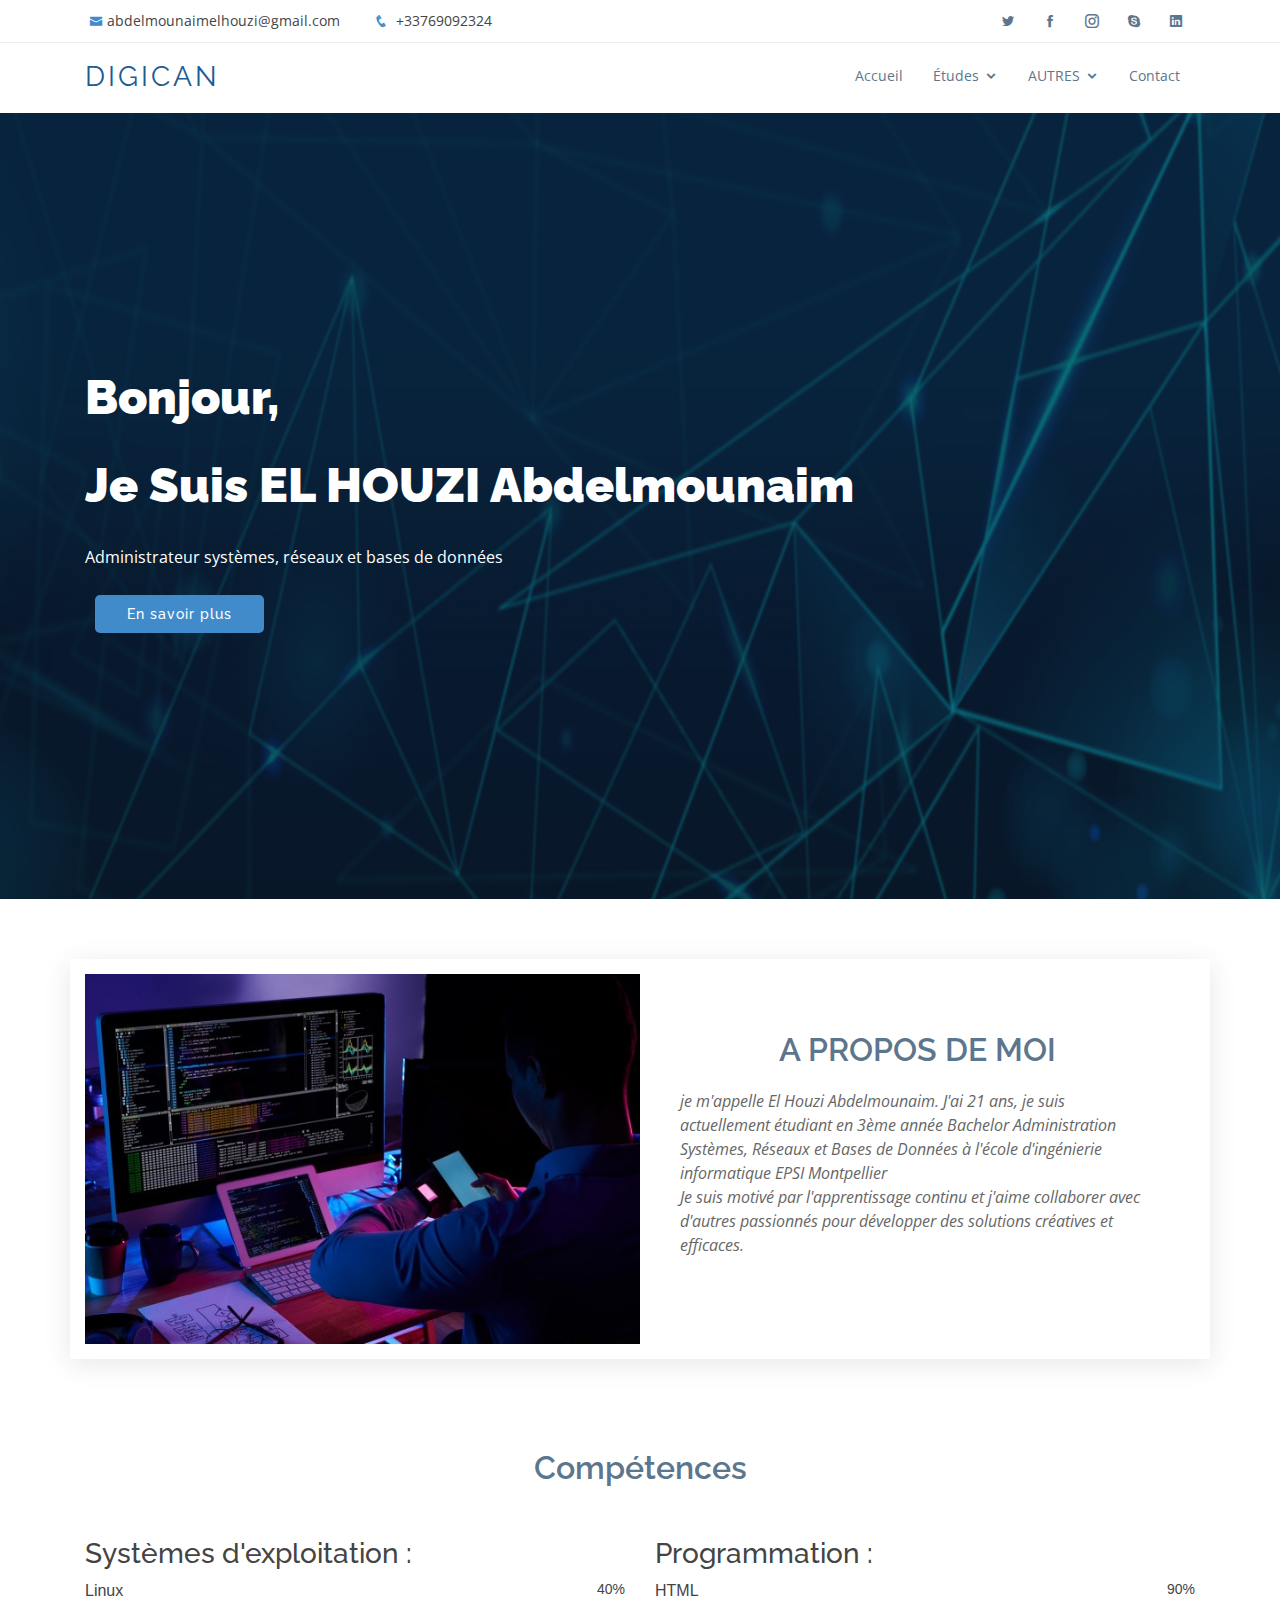
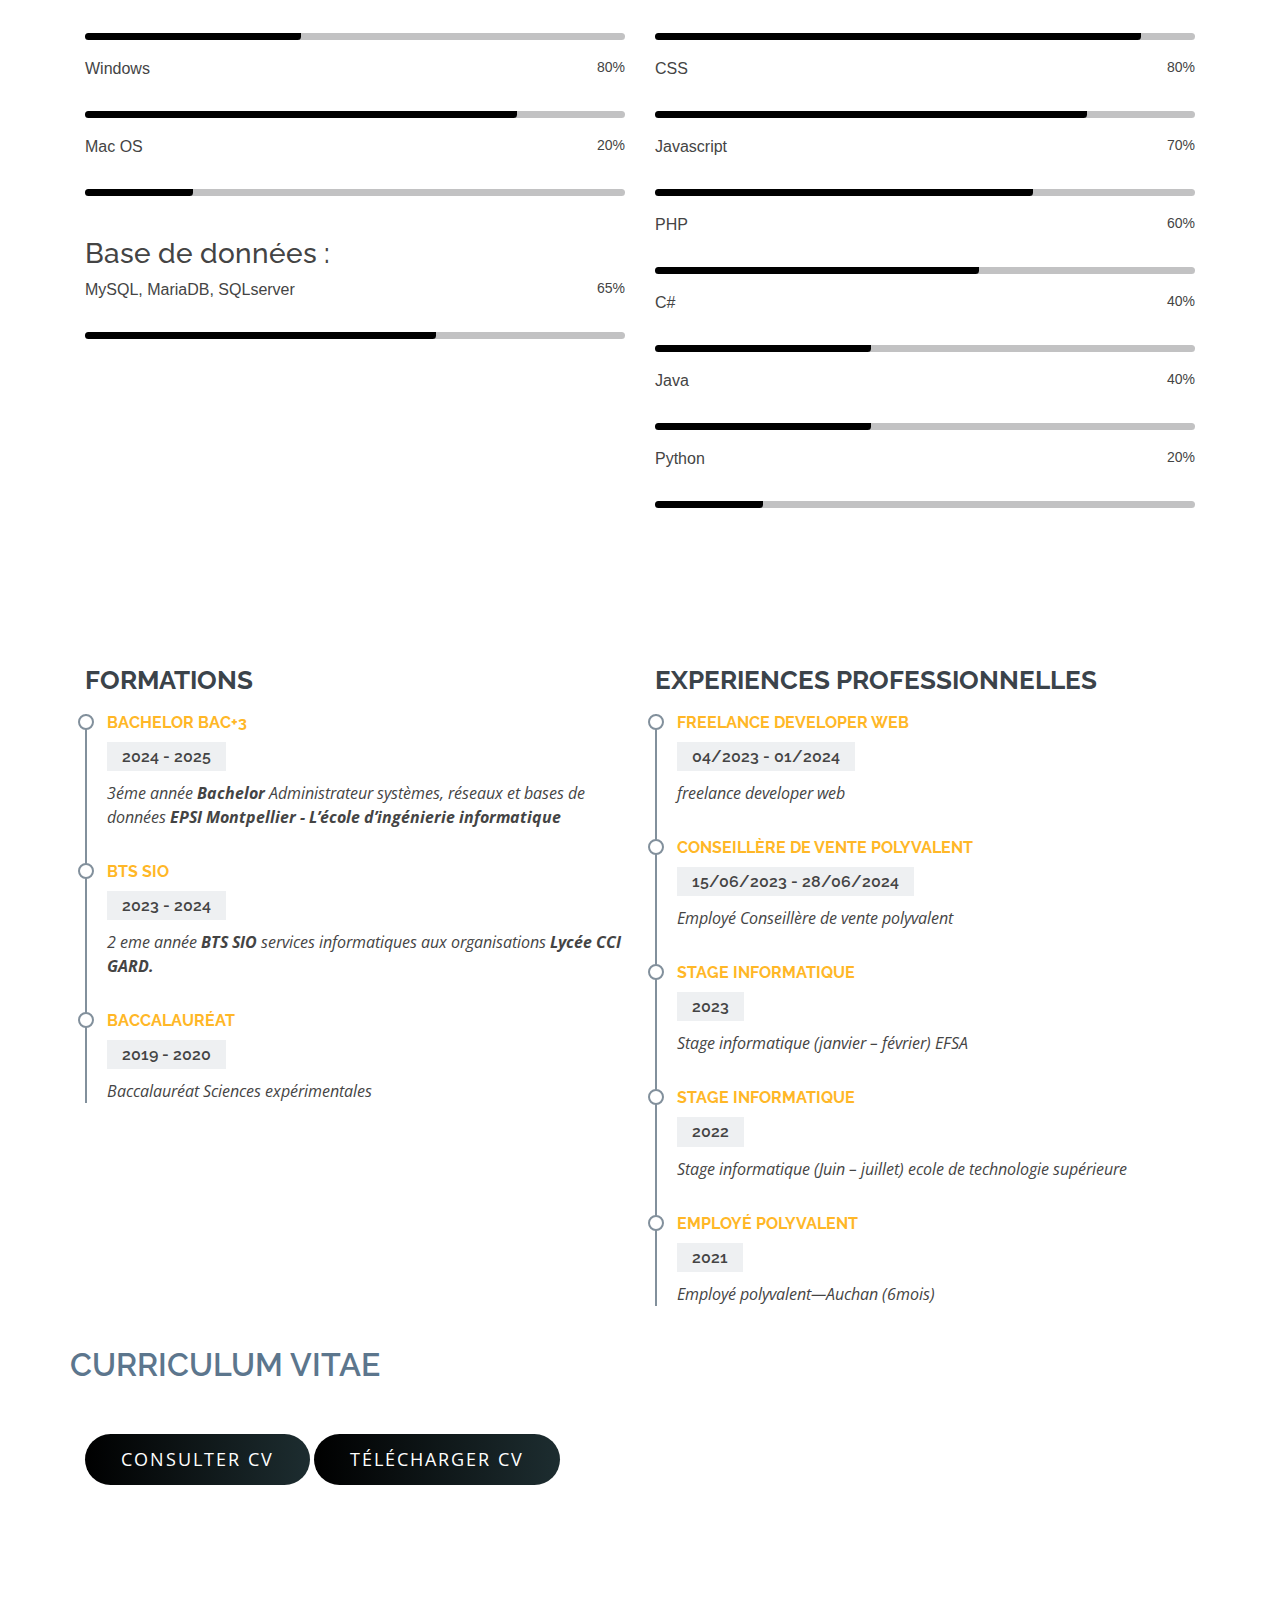
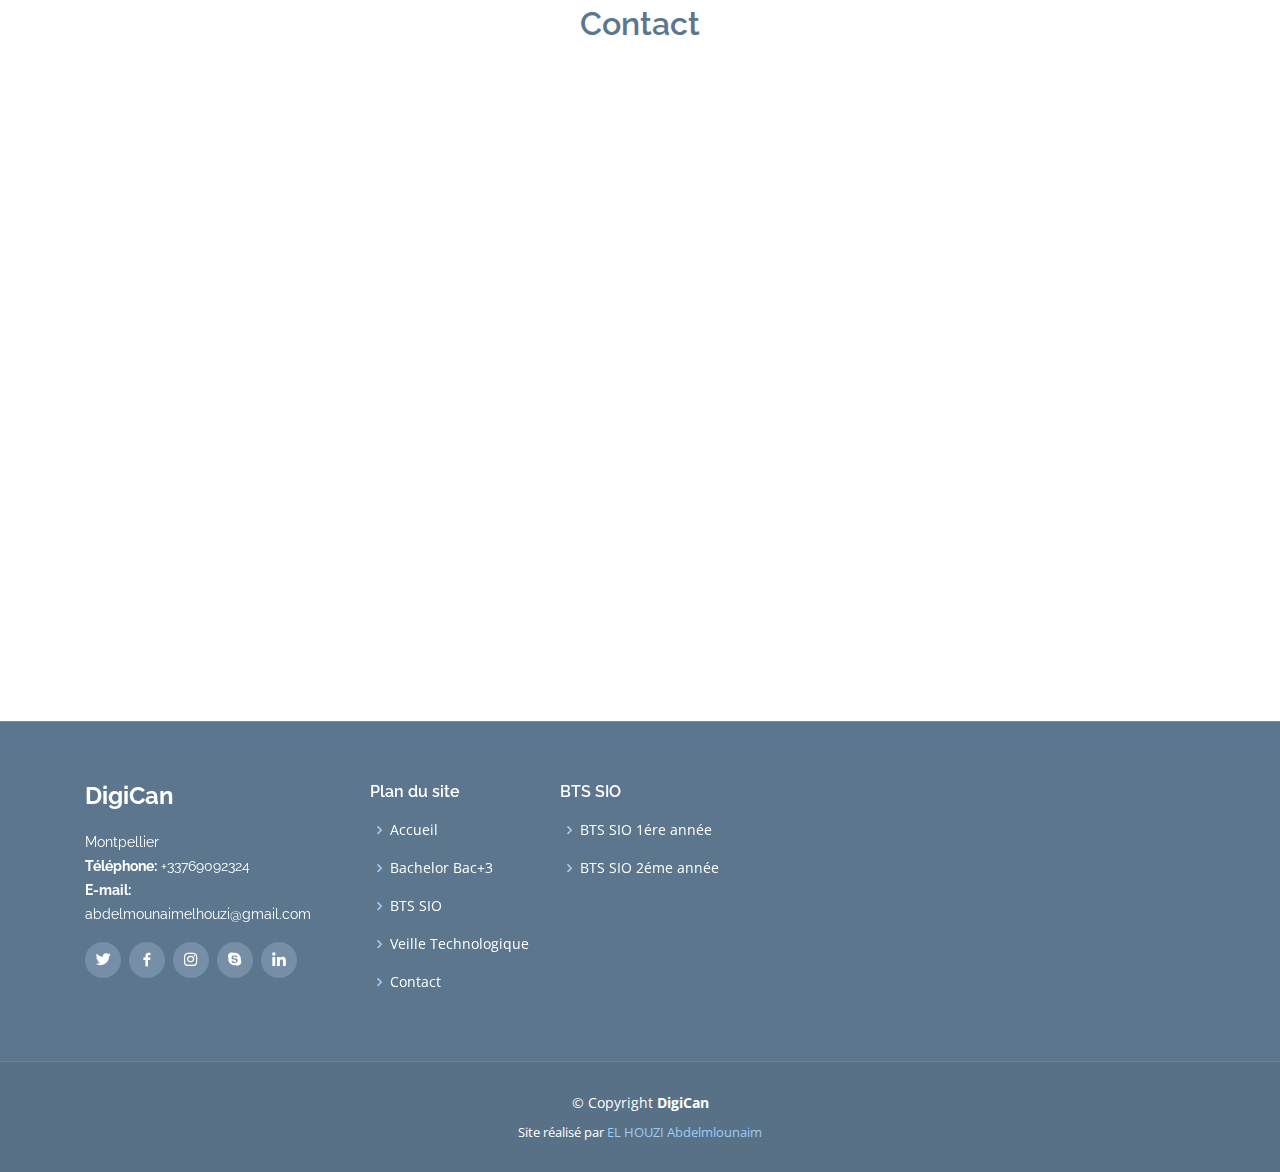
<file: index.html>
<!-- <?php
  require 'config.php';

  if(isset($_POST["submit"])){
  
   $Nm=$_POST['name'];
   $Mail=$_POST['email'];
   $Sbjt=$_POST['subject'];
   $Msg=$_POST['message'];
   
   
   
   $req="INSERT INTO contacte(name,email,subject,message) values (' $Nm','$Mail','$Sbjt','$Msg')";
   $res=mysqli_query($conn,$req);
   echo
   "
   <script>alert('Votre demande sera prise en compte et nous vous répondrons dans les meilleurs délais. ');</script>
   
   ";
  }
?> -->

<!DOCTYPE html>
<html lang="en">

<head>
  <meta charset="utf-8">
  <meta content="width=device-width, initial-scale=1.0" name="viewport">

  <title>DigiCan</title>
  <meta content="" name="descriptison">
  <meta content="" name="keywords">

  <!-- Favicons -->
  <link href="assets/img/logo.png" rel="icon">
  <link href="assets/img/logo.png" rel="apple-touch-icon">

  <!-- Google Fonts -->
  <link href="https://fonts.googleapis.com/css?family=Open+Sans:300,300i,400,400i,600,600i,700,700i|Raleway:300,300i,400,400i,600,600i,700,700i,900" rel="stylesheet">

  <!-- Vendor CSS Files -->
  <link href="assets/vendor/bootstrap/css/bootstrap.min.css" rel="stylesheet">
  <link href="assets/vendor/icofont/icofont.min.css" rel="stylesheet">
  <link href="assets/vendor/boxicons/css/boxicons.min.css" rel="stylesheet">
  <link href="assets/vendor/animate.css/animate.min.css" rel="stylesheet">
  <link href="assets/vendor/venobox/venobox.css" rel="stylesheet">
  <link href="assets/vendor/aos/aos.css" rel="stylesheet">

  <!-- Template Main CSS File -->
  <link href="assets/css/style.css" rel="stylesheet">

  
</head>

<body>

  <!-- ======= Top Bar ======= -->
  <section id="topbar" class="d-none d-lg-block">
    <div class="container clearfix">
      <div class="contact-info float-left">
        <i class="icofont-envelope"></i><a href="mailto:abdelmounaimelhouzi@gmail.com">abdelmounaimelhouzi@gmail.com</a>
        <i class="icofont-phone"></i> +33769092324
      </div>
      <div class="social-links float-right">
        <a href="#" class="twitter"><i class="icofont-twitter"></i></a>
        <a href="#" class="facebook"><i class="icofont-facebook"></i></a>
        <a href="#" class="instagram"><i class="icofont-instagram"></i></a>
        <a href="#" class="skype"><i class="icofont-skype"></i></a>
        <a href="https://www.linkedin.com/in/abdelmounaim-el-houzi-52b549227" class="linkedin"><i class="icofont-linkedin"></i></i></a>
      </div>
    </div>
  </section>

  <!-- ======= Header ======= -->
  <header id="header">
    <div class="container">

      <div class="logo float-left">
        <h1 class="text-light"><a href="index.html"><span>DigiCan</span></a></h1>
        <!-- Uncomment below if you prefer to use an image logo -->
        <!-- <a href="index.html"><img src="assets/img/logo.png" alt="" class="img-fluid"></a>-->
      </div>

      <nav class="nav-menu float-right d-none d-lg-block">
        <ul>
          <li ><a href="index.html">Accueil</a></li>
          <li class="drop-down"><a href="">Études</a>
            <ul>
              <li><a href="bts.html">BTS SIO</a></li>
              <li><a href="#">Bachelor Bac+3</a></li>
            </ul>
          </li>
          
          <li class="drop-down"><a href="">AUTRES</a>
            <ul>
              <li class="drop-down"><a href="#">PROJETS & STAGES</a>
                <ul>
                  <li><a href="prjt_stg1.html">BTS SIO 1ére année</a></li>
                  <li><a href="prjt_stag2.html">BTS SIO 2éme année</a></li>
                </ul>
              </li>
              <li><a href="veilletech.html">Veille Technologique</a></li>
              
            </ul>
          </li>
          <li><a href="#contact">Contact</a></li>
        </ul>
      </nav><!-- .nav-menu -->

    </div>
  </header><!-- End Header -->

  <!-- ======= Hero Section ======= -->
  <section id="hero">

          
          <div class="carousel-item active" style="background-image: url('assets/img/photo-Accueil.jpg');">
            <div class="carousel-container">
              <div class="carousel-content container">
                <h2 class="animated fadeInDown">Bonjour,</h2>
                <h2 class="animated fadeInDown">Je Suis <span> EL HOUZI Abdelmounaim</span> </h2>
                <p class="animated fadeInUp"> Administrateur systèmes, réseaux et bases de données</p>
                <a href="#about" class="btn-get-started animated fadeInUp scrollto">En savoir plus</a>
              </div>
            </div>
          </div>
      
   
  </section><!-- End Hero -->

  <main id="main">

    <!-- ======= About Us Section ======= -->
    <section id="about" class="about">
      <div class="container">

        <div class="row no-gutters">
          <div class="col-lg-6 video-box">
            <img src="assets/img/img1.jpg" class="img-fluid" alt=""> 
          </div>

          <div class="col-lg-6 d-flex flex-column justify-content-center about-content">

            <div class="section-title">
              <h2>A PROPOS DE MOI</h2>
              <p>je m'appelle El Houzi Abdelmounaim.
                 J'ai 21 ans, je suis actuellement étudiant
                  en 3ème année Bachelor Administration
                   Systèmes, Réseaux et Bases de Données 
                  à l'école d'ingénierie 
                   informatique EPSI Montpellier </p>
              <p> Je suis motivé par l'apprentissage continu 
                et j'aime collaborer avec d'autres passionnés 
                pour développer des solutions créatives et 
                efficaces.</p>
            </div>

            

           

          </div>
        </div>

      </div>
    </section><!-- End About Us Section -->

    <section id="Competance" class="s">
      <div class="container">
        <div class="section-title">
          <h2>Compétences</h2>
        </div>
        <div class="row">
          <div class="col-sm-12 col-md-6">
            <div class="mh-skills-inner">
              <div class="mh-professional-skill">
                <h3> Systèmes d'exploitation :</h3>
                 <div class="each-skills">
                  <div class="candidatos">
                    <div class="parcial">

                      <div class="info">
                        <div class="name">Linux</div>
                        <div class="percentage-num">40%</div>
                      </div>
                      <div class="progressBar">
                        <div class="percentagem" style="width: 40%;"></div>
                      </div>
                    </div>
                  </div>

                  <div class="candidatos">
                    <div class="parcial">

                      <div class="info">
                        <div class="name">Windows</div>
                        <div class="percentage-num">80%</div>
                      </div>
                      <div class="progressBar">
                        <div class="percentagem" style="width: 80%;"></div>
                      </div>
                    </div>
                  </div>

                  <div class="candidatos">
                    <div class="parcial">

                      <div class="info">
                        <div class="name">Mac OS </div>
                        <div class="percentage-num">20%</div>
                      </div>
                      <div class="progressBar">
                        <div class="percentagem" style="width: 20%;"></div>
                      </div>

                    </div>
                  </div>
                  <br>
                 </div>
                 
                 <h3> Base de données :</h3>
                 <div class="each-skills">
                  <div class="candidatos">
                    <div class="parcial">

                      <div class="info">
                        <div class="name">MySQL, MariaDB, SQLserver</div>
                        <div class="percentage-num">65%</div>
                      </div>
                      <div class="progressBar">
                        <div class="percentagem" style="width: 65%;"></div>
                      </div>
                    </div>
                  </div>
                  </div>
              </div>
            </div>
          </div>
         
          <div class="col-sm-12 col-md-6">
            <div class="mh-skills-inner">
              <div class="mh-professional-skill">
                <h3> Programmation :</h3>
                 <div class="each-skills">
                  <div class="candidatos">
                    <div class="parcial">

                      <div class="info">
                        <div class="name">HTML</div>
                        <div class="percentage-num">90%</div>
                      </div>
                      <div class="progressBar">
                        <div class="percentagem" style="width: 90%;"></div>
                      </div>
                    </div>
                  </div>

                  <div class="candidatos">
                    <div class="parcial">

                      <div class="info">
                        <div class="name">CSS</div>
                        <div class="percentage-num">80%</div>
                      </div>
                      <div class="progressBar">
                        <div class="percentagem" style="width: 80%;"></div>
                      </div>
                    </div>
                  </div>

                  <div class="candidatos">
                    <div class="parcial">

                      <div class="info">
                        <div class="name">Javascript</div>
                        <div class="percentage-num">70%</div>
                      </div>
                      <div class="progressBar">
                        <div class="percentagem" style="width: 70%;"></div>
                      </div>

                    </div>
                  </div>

                  <div class="candidatos">
                    <div class="parcial">

                      <div class="info">
                        <div class="name">PHP </div>
                        <div class="percentage-num">60%</div>
                      </div>
                      <div class="progressBar">
                        <div class="percentagem" style="width: 60%;"></div>
                      </div>
                    </div>
                  </div>

                  <div class="candidatos">
                    <div class="parcial">

                      <div class="info">
                        <div class="name">C#</div>
                        <div class="percentage-num">40%</div>
                      </div>
                      <div class="progressBar">
                        <div class="percentagem" style="width: 40%;"></div>
                      </div>

                    </div>
                  </div>

                  <div class="candidatos">
                    <div class="parcial">

                      <div class="info">
                        <div class="name">Java</div>
                        <div class="percentage-num">40%</div>
                      </div>
                      <div class="progressBar">
                        <div class="percentagem" style="width: 40%;"></div>
                      </div>

                    </div>
                  </div>
                  <div class="candidatos">
                    <div class="parcial">

                      <div class="info">
                        <div class="name">Python</div>
                        <div class="percentage-num">20%</div>
                      </div>
                      <div class="progressBar">
                        <div class="percentagem" style="width: 20%;"></div>
                      </div>

                    </div>
                  </div>
                 </div>
                 
              </div>
            </div>
          </div>


        </div>
      </div>
    </section>
    <!-- ======= Services Section ======= -->
    <section id="resume" class="resume">
     
      <div class="container">

        

        <div class="row">
          <div class="col-lg-6">
            <h3 class="resume-title">FORMATIONS</h3>

            <div class="resume-item">
              <h4>Bachelor Bac+3</h4>
              <h5>2024 - 2025</h5>
              <p><em>3éme année <strong>Bachelor</strong> Administrateur systèmes, réseaux et bases de données <strong>EPSI Montpellier - L’école d’ingénierie informatique</strong> </em></p>
            </div>
            <div class="resume-item">
              <h4>BTS SIO</h4>
              <h5>2023 - 2024</h5>
              <p><em>2 eme année <strong>BTS SIO</strong> services informatiques aux organisations <strong>Lycée CCI GARD.</strong> </em></p>
            </div>

            <!-- <div class="resume-item">
              <h4>BTS SIO</h4>
              <h5>2022 - 2023</h5>
              <p><em>2 eme année <strong>BTS SIO</strong> services informatiques aux organisations <strong>Lycée CCI GARD.</strong> </em></p>
            </div>

            <div class="resume-item">
              <h4>BTS SIO</h4>
              <h5>2021 - 2022</h5>
              <p><em>1 er année <strong>BTS SIO</strong> services informatiques aux organisations <strong>Lycée CCI GARD.</strong> </em></p>
            </div> -->

            <!-- <div class="resume-item">
              <h4>Licence physique chimie </h4>
              <h5>2020 - 2021</h5>
              <p><em>1er année Licence physique chimie</em></p>
              
            </div> -->


            <div class="resume-item">
              <h4>Baccalauréat </h4>
              <h5>2019 - 2020</h5>
              <p><em>Baccalauréat Sciences expérimentales </em></p>
              
            </div>
          </div>

          <div class="col-lg-6">
            <h3 class="resume-title">EXPERIENCES PROFESSIONNELLES </h3>

            <div class="resume-item">
              <h4>freelance developer web</h4>
              <h5>04/2023 - 01/2024 </h5>
              <p><em>freelance developer web</em></p>
            </div>

            <div class="resume-item">
              <h4>Conseillère de vente polyvalent</h4>
              <h5>15/06/2023 - 28/06/2024 </h5>
              <p><em>Employé Conseillère de vente polyvalent</em></p>
            </div>

            <div class="resume-item">
              <h4>Stage informatique</h4>
              <h5>2023</h5>
              <p><em>Stage informatique (janvier – février) EFSA</em></p>
            </div>

            <div class="resume-item">
              <h4>Stage informatique</h4>
              <h5>2022</h5>
              <p><em>Stage informatique (Juin – juillet)  ecole de technologie supérieure </em></p>
            </div>

            <div class="resume-item">
              <h4>Employé polyvalent</h4>
              <h5>2021</h5>
              <p><em> Employé polyvalent—Auchan (6mois) </em></p>
            </div>

          </div>
          <div class="section-title">
          <br>
          <h2>CURRICULUM VITAE</h2>
          </div>
          
        </div>
       <a class="buta" href="assets/fichier/cvEPSI.pdf" > Consulter cv</a>
          
          <a class="buta" href="assets/fichier/cvEPSI.pdf">Télécharger cv</a>
        
      </div>
    
        
  </section><!-- End Services Section -->
   

  

    <!-- ======= Contact Us Section ======= -->
    <section id="contact" class="contact">
      <div class="container">

        <div class="section-title">
          <h2>Contact</h2>
        </div>

        <div class="row">

          <div class="col-lg-6 d-flex align-items-stretch" data-aos="fade-up">
            <div class="info-box">
              <i class="bx bx-map"></i>
              <h3>address</h3>
              <p> Montpellier</p>
            </div>
          </div>

          <div class="col-lg-3 d-flex align-items-stretch" data-aos="fade-up" data-aos-delay="100">
            <div class="info-box">
              <i class="bx bx-envelope"></i>
              <h3>E-mail:</h3>
              <p>Abdelmounaimelhouzi@gmail.com</p>
            </div>
          </div>

          <div class="col-lg-3 d-flex align-items-stretch" data-aos="fade-up" data-aos-delay="200">
            <div class="info-box ">
              <i class="bx bx-phone-call"></i>
              <h3>Numéro téléphone:</h3>
              <p>+33 769092324</p>
            </div>
          </div>

          <div class="col-lg-12" data-aos="fade-up" data-aos-delay="300">
            <form action="#" method="post" role="form" class="php-email-form">
              <div class="form-row">
                <div class="col-lg-6 form-group">
                  <input type="text" name="name" class="form-control" id="name" placeholder="Nom" data-rule="minlen:4" data-msg="Please enter at least 4 chars" />
                  <div class="validate"></div>
                </div>
                <div class="col-lg-6 form-group">
                  <input type="email" class="form-control" name="email" id="email" placeholder="E-mail" data-rule="email" data-msg="Please enter a valid email" />
                  <div class="validate"></div>
                </div>
              </div>
              <div class="form-group">
                <input type="text" class="form-control" name="subject" id="subject" placeholder="objet" data-rule="minlen:4" data-msg="Please enter at least 8 chars of subject" />
                <div class="validate"></div>
              </div>
              <div class="form-group">
                <textarea class="form-control" name="message" rows="5" data-rule="required" data-msg="Please write something for us" placeholder="Message"></textarea>
                <div class="validate"></div>
              </div>
              <div class="mb-3">
                <div class="loading">Loading</div>
                <div class="error-message"></div>
                <div class="sent-message">Votre message a été envoyé. Merci!</div>
              </div>
              <div class="text-center"><button type="submit">Envoyer</button></div>
            </form>
          </div>

        </div>

      </div>
    </section><!-- End Contact Us Section -->

  </main><!-- End #main -->

  <!-- ======= Footer ======= -->
  <footer id="footer">
    <div class="footer-top">
      <div class="container">
        <div class="row">

          <div class="col-lg-3 col-md-6 footer-info">
            <h3>DigiCan</h3>
            <p>
              Montpellier<br>
           
              <strong>Téléphone:</strong> +33769092324<br>
              <strong>E-mail:</strong> abdelmounaimelhouzi@gmail.com<br>
            </p>
            <div class="social-links mt-3">
              <a href="#" class="twitter"><i class="bx bxl-twitter"></i></a>
              <a href="#" class="facebook"><i class="bx bxl-facebook"></i></a>
              <a href="#" class="instagram"><i class="bx bxl-instagram"></i></a>
              <a href="#" class="google-plus"><i class="bx bxl-skype"></i></a>
              <a href="https://www.linkedin.com/in/abdelmounaim-el-houzi-52b549227" class="linkedin"><i class="bx bxl-linkedin"></i></a>
            </div>
          </div>

          <div class="col-lg-2 col-md-6 footer-links">
            <h4>Plan du site</h4>
            <ul>
              <li><i class="bx bx-chevron-right"></i> <a href="index.html">Accueil</a></li>
              <li><i class="bx bx-chevron-right"></i> <a href="#">Bachelor Bac+3</a></li>
              <li><i class="bx bx-chevron-right"></i> <a href="bts.html">BTS SIO</a></li>
              <li><i class="bx bx-chevron-right"></i> <a href="veilletech.html">Veille Technologique</a></li>
              <li><i class="bx bx-chevron-right"></i> <a href="#contact">Contact</a></li>
            </ul>
          </div>

          <div class="col-lg-3 col-md-6 footer-links">
            <h4>BTS SIO</h4>
            <ul>
              <li><i class="bx bx-chevron-right"></i> <a href="prjt_stg1.html">BTS SIO 1ére année</a></li>
              <li><i class="bx bx-chevron-right"></i> <a href="prjt_stag2.html">BTS SIO 2éme année</a></li>
             
            </ul>
          </div>

       

        </div>
      </div>
    </div>

    <div class="container">
      <div class="copyright">
        &copy; Copyright <strong><span>DigiCan</span></strong>
      </div>
      <div class="credits">
        Site réalisé par<a href="index.html"> EL HOUZI Abdelmlounaim</a>
      </div>
    </div>
  </footer><!-- End Footer -->

  <a href="#" class="back-to-top"><i class="icofont-simple-up"></i></a>

  <!-- Vendor JS Files -->
  <script src="assets/vendor/jquery/jquery.min.js"></script>
  <script src="assets/vendor/bootstrap/js/bootstrap.bundle.min.js"></script>
  <script src="assets/vendor/jquery.easing/jquery.easing.min.js"></script>
  <script src="assets/vendor/php-email-form/validate.js"></script>
  <script src="assets/vendor/jquery-sticky/jquery.sticky.js"></script>
  <script src="assets/vendor/venobox/venobox.min.js"></script>
  <script src="assets/vendor/waypoints/jquery.waypoints.min.js"></script>
  <script src="assets/vendor/counterup/counterup.min.js"></script>
  <script src="assets/vendor/isotope-layout/isotope.pkgd.min.js"></script>
  <script src="assets/vendor/aos/aos.js"></script>

  <!-- Template Main JS File -->
  <script src="assets/js/main.js"></script>

</body>

</html>
</file>
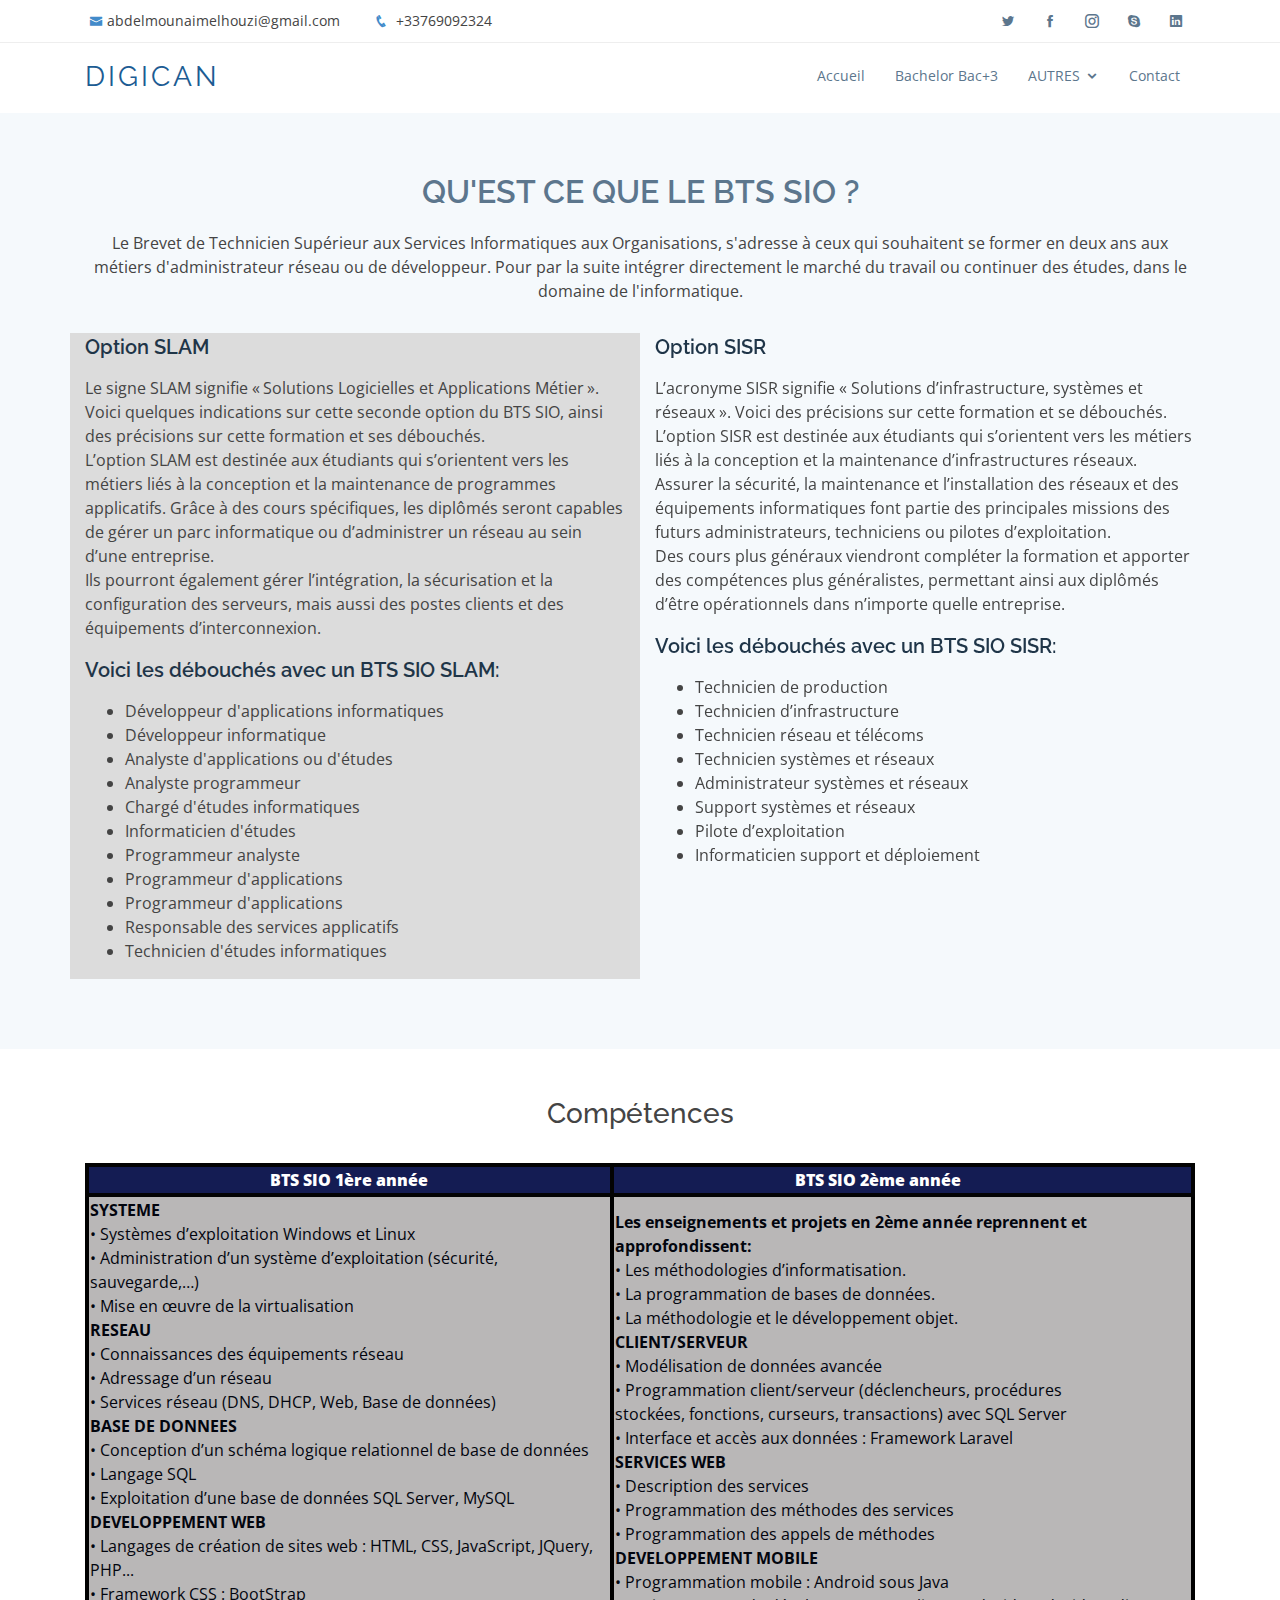
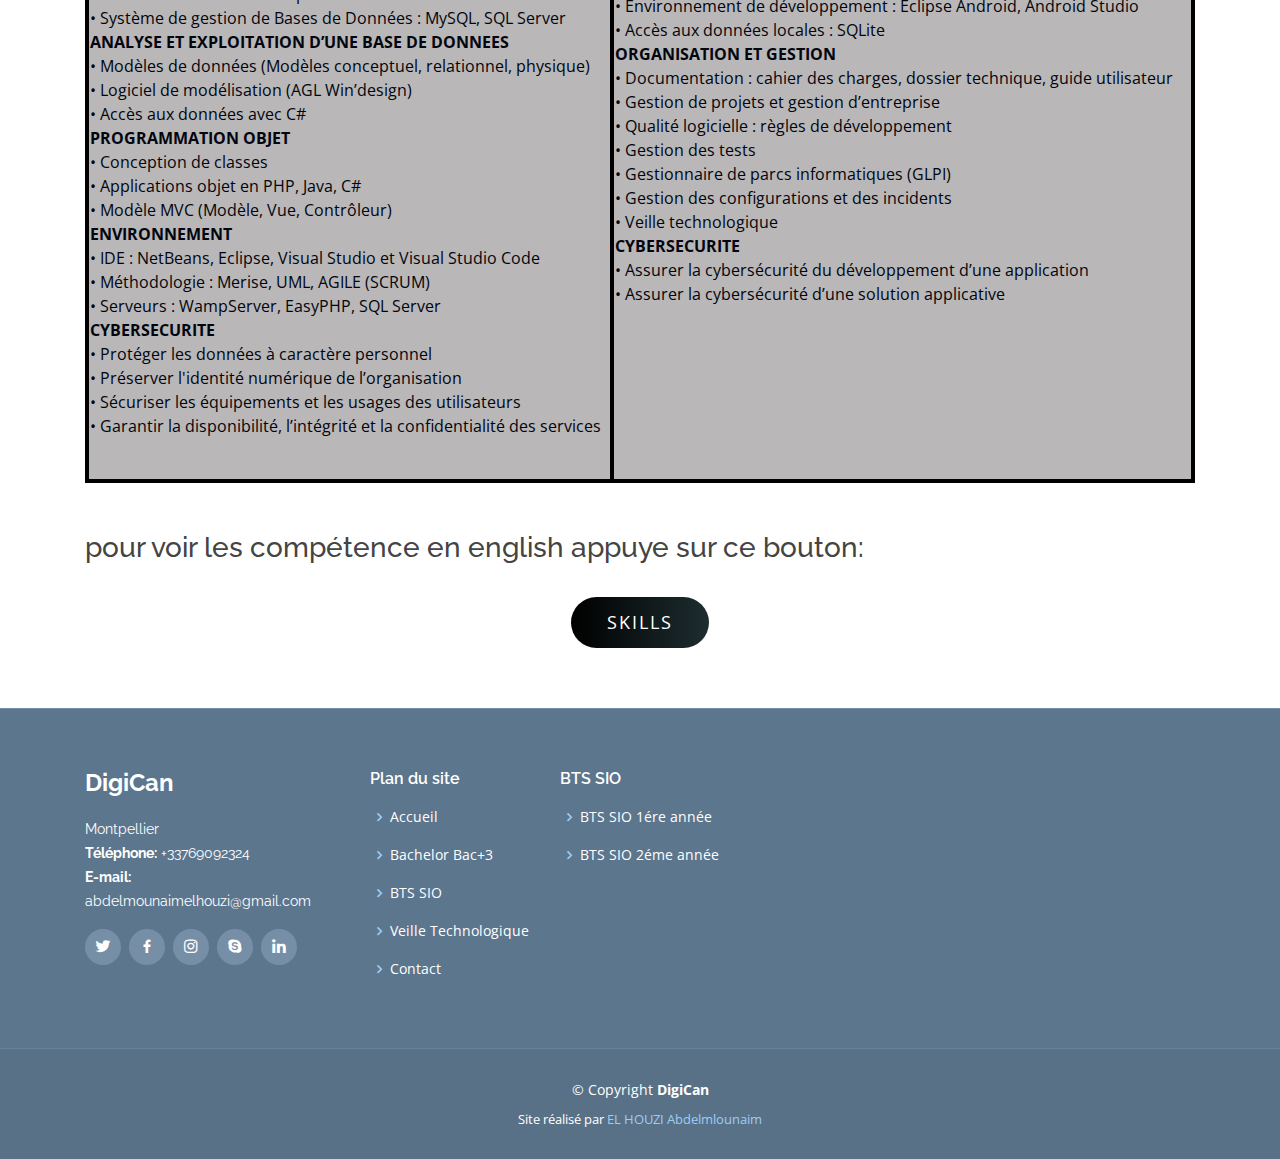
<file: bts.html>
<!DOCTYPE html>
<html lang="en">

<head>
  <meta charset="utf-8">
  <meta content="width=device-width, initial-scale=1.0" name="viewport">

  <title>DigiCan</title>
  <meta content="" name="descriptison">
  <meta content="" name="keywords">

  <!-- Favicons -->
  <link href="assets/img/logo.png" rel="icon">
  <link href="assets/img/logo.png" rel="apple-touch-icon">

  <!-- Google Fonts -->
  <link href="https://fonts.googleapis.com/css?family=Open+Sans:300,300i,400,400i,600,600i,700,700i|Raleway:300,300i,400,400i,600,600i,700,700i,900" rel="stylesheet">

  <!-- Vendor CSS Files -->
  <link href="assets/vendor/bootstrap/css/bootstrap.min.css" rel="stylesheet">
  <link href="assets/vendor/icofont/icofont.min.css" rel="stylesheet">
  <link href="assets/vendor/boxicons/css/boxicons.min.css" rel="stylesheet">
  <link href="assets/vendor/animate.css/animate.min.css" rel="stylesheet">
  <link href="assets/vendor/venobox/venobox.css" rel="stylesheet">
  <link href="assets/vendor/aos/aos.css" rel="stylesheet">

  <!-- Template Main CSS File -->
  <link href="assets/css/style.css" rel="stylesheet">
  <link href="assets/css/css1.css" rel="stylesheet">
  
</head>

<body>

  <!-- ======= Top Bar ======= -->
  <section id="topbar" class="d-none d-lg-block">
    <div class="container clearfix">
      <div class="contact-info float-left">
        <i class="icofont-envelope"></i><a href="mailto:contact@example.com">abdelmounaimelhouzi@gmail.com</a>
        <i class="icofont-phone"></i> +33769092324
      </div>
      <div class="social-links float-right">
        <a href="#" class="twitter"><i class="icofont-twitter"></i></a>
        <a href="#" class="facebook"><i class="icofont-facebook"></i></a>
        <a href="#" class="instagram"><i class="icofont-instagram"></i></a>
        <a href="#" class="skype"><i class="icofont-skype"></i></a>
        <a href="https://www.linkedin.com/in/abdelmounaim-el-houzi-52b549227" class="linkedin"><i class="icofont-linkedin"></i></i></a>
      </div>
    </div>
  </section>

  <!-- ======= Header ======= -->
  <header id="header">
    <div class="container">

      <div class="logo float-left">
        <h1 class="text-light"><a href="index.php"><span>DigiCan</span></a></h1>
        <!-- Uncomment below if you prefer to use an image logo -->
        <!-- <a href="index.html"><img src="assets/img/logo.png" alt="" class="img-fluid"></a>-->
      </div>

      <nav class="nav-menu float-right d-none d-lg-block">
        <ul>
          <li ><a href="index.html">Accueil</a></li>
          <li><a href="#">Bachelor Bac+3</a></li>
          <li class="drop-down"><a href="">AUTRES</a>
            <ul>
              <li class="drop-down"><a href="#">PROJETS & STAGES</a>
                <ul>
                  <li><a href="prjt_stg1.html">BTS SIO 1ére année</a></li>
                  <li><a href="prjt_stag2.html">BTS SIO 2éme année</a></li>
                </ul>
              </li>
              <li><a href="veilletech.html">Veille Technologique</a></li>
              
            </ul>
          </li>
          <li><a href="index.php">Contact</a></li>
        </ul>
      </nav><!-- .nav-menu -->

    </div>
  </header><!-- End Header -->

  

  <main id="main">


    <!-- ======= Frequently Asked Questions Section ======= -->
    <section id="faq" class="faq section-bg">
      <div class="container">

        <div class="section-title">
          <h2>QU'EST CE QUE LE BTS SIO ?</h2>
          <p>   Le Brevet de Technicien Supérieur aux Services Informatiques aux Organisations, s'adresse à ceux qui souhaitent se former en 
            deux ans aux métiers d'administrateur réseau ou de développeur. Pour par la suite intégrer directement le marché du travail ou 
            continuer des études, dans le domaine de l'informatique.</p>
        </div>

        <div class="row  d-flex align-items-stretch">

          <div style="background-color: #DCDCDC;" class="col-lg-6 faq-item" data-aos="fade-up">
            <h4>Option SLAM</h4>
            <p>
                   Le signe SLAM signifie « Solutions Logicielles et Applications Métier ». Voici quelques indications sur cette seconde option 
                   du BTS SIO, ainsi des précisions sur cette formation et ses débouchés.<br>

                   L’option SLAM est destinée aux étudiants qui s’orientent vers les métiers liés à la conception et la maintenance 
                   de programmes applicatifs. Grâce à des cours spécifiques, les diplômés seront capables de gérer un parc informatique 
                   ou d’administrer un réseau au sein d’une entreprise.<br>

                   Ils pourront également gérer l’intégration, la sécurisation et la configuration des serveurs, mais aussi des postes clients
                   et des équipements d’interconnexion.<br>

                
   
            </p>
            <h4>Voici les débouchés avec un BTS SIO SLAM:</h4>
                <ul>
                    
                <li>Développeur d'applications informatiques</li>
                <li>Développeur informatique</li>
                <li>Analyste d'applications ou d'études</li>
                <li>Analyste programmeur</li>
                <li>Chargé d'études informatiques</li>
                <li>Informaticien d'études</li>
                <li>Programmeur analyste</li>
                <li>Programmeur d'applications</li>
                <li>Programmeur d'applications</li>
                <li>Responsable des services applicatifs</li>
                <li>Technicien d'études informatiques</li>
                </ul>
          </div>

          <div  class="col-lg-6 faq-item" data-aos="fade-up" data-aos-delay="100">
            <h4>Option SISR</h4>
            <p>
                L’acronyme SISR signifie « Solutions d’infrastructure, systèmes et réseaux ». Voici des précisions sur cette formation et se
                 débouchés.<br>

                L’option SISR est destinée aux étudiants qui s’orientent vers les métiers liés à la conception et la maintenance 
                d’infrastructures réseaux. Assurer la sécurité, la maintenance et l’installation des réseaux et des équipements informatiques
                 font partie des principales missions des futurs administrateurs, techniciens ou pilotes d’exploitation.<br>

                Des cours plus généraux viendront compléter la formation et apporter des compétences plus généralistes, permettant ainsi aux 
                diplômés d’être opérationnels dans n’importe quelle entreprise.<br>

                
            </p>
            
              <h4>Voici les débouchés avec un BTS SIO SISR:</h4>
              <ul>
                <li>Technicien de production</li>
                <li>Technicien d’infrastructure</li>
                <li>Technicien réseau et télécoms</li>
                <li>Technicien systèmes et réseaux</li>
                <li>Administrateur systèmes et réseaux</li>
                <li>Support systèmes et réseaux</li>
                <li>Pilote d’exploitation</li>
                <li>Informaticien support et déploiement</li> 
              </ul>
                
          </div>

        </div>

      </div>
    </section><!-- End Frequently Asked Questions Section -->

    <section id="Compétences" class="Compétences-mf pt-5 route">
            <div class="container">
                <div class="row">
                    <div class="col-sm-12">
                        <div class="title-box text-center">
                            <h3 class="title-a">
                                Compétences
                            </h3>
                            <div class="line-mf"></div>
                        </div>
                        <br>
                        <table>

                            <tr>
                                <th> <strong> BTS SIO 1ère année</strong></th>
                                <th> <strong> BTS SIO 2ème année</strong></th>

                            </tr>
                            <tr>
                                <td>
                                    <p>
                                        <strong>SYSTEME</strong><br/> • Systèmes d’exploitation Windows et Linux <br/> • Administration d’un système d’exploitation (sécurité, sauvegarde,…)<br/> • Mise en œuvre de la virtualisation<br/>
                                        <strong>RESEAU</strong><br/> • Connaissances des équipements réseau<br/> • Adressage d’un réseau<br/> • Services réseau (DNS, DHCP, Web, Base de données)<br/>
                                        <strong>BASE DE DONNEES</strong><br/> • Conception d’un schéma logique relationnel de base de données<br/> • Langage SQL<br/> • Exploitation d’une base de données SQL Server, MySQL<br/>
                                        <strong>DEVELOPPEMENT WEB</strong> <br/> • Langages de création de sites web : HTML, CSS, JavaScript, JQuery, PHP...<br/> • Framework CSS : BootStrap<br/> • Système de gestion de Bases de Données : MySQL, SQL Server<br/>
                                        <strong>ANALYSE ET EXPLOITATION D’UNE BASE DE DONNEES</strong> <br/> • Modèles de données (Modèles conceptuel, relationnel, physique)<br/> • Logiciel de modélisation (AGL Win’design)<br/> • Accès aux données avec
                                        C#
                                        <br/>
                                        <strong>PROGRAMMATION OBJET</strong> <br/> • Conception de classes<br/> • Applications objet en PHP, Java, C#<br/> • Modèle MVC (Modèle, Vue, Contrôleur)<br/>
                                        <strong>ENVIRONNEMENT</strong><br/> • IDE : NetBeans, Eclipse, Visual Studio et Visual Studio Code<br/> • Méthodologie : Merise, UML, AGILE (SCRUM)<br/> • Serveurs : WampServer, EasyPHP, SQL Server<br/>
                                        <strong>CYBERSECURITE</strong><br/> • Protéger les données à caractère personnel<br/> • Préserver l'identité numérique de l’organisation<br/> • Sécuriser les équipements et les usages des utilisateurs<br/> • Garantir
                                        la disponibilité, l’intégrité et la confidentialité des services<br/>
                                        <br/>
                                    </p>
                                </td>

                                <td>
                                    <p>
                                        <strong>Les enseignements et projets en 2ème année reprennent et approfondissent:</strong><br/> • Les méthodologies d’informatisation.<br/> • La programmation de bases de données.<br/> • La méthodologie et le développement
                                        objet.
                                        <br/>
                                        <strong>CLIENT/SERVEUR</strong> <br/> • Modélisation de données avancée<br/> • Programmation client/serveur (déclencheurs, procédures <br/> stockées, fonctions, curseurs, transactions) avec SQL Server<br/> • Interface
                                        et accès aux données : Framework Laravel<br/>
                                        <strong> SERVICES WEB</strong><br/> • Description des services<br/> • Programmation des méthodes des services<br/> • Programmation des appels de méthodes<br/>
                                        <strong> DEVELOPPEMENT MOBILE</strong><br/> • Programmation mobile : Android sous Java<br/> • Environnement de développement : Eclipse Android, Android Studio<br/> • Accès aux données locales : SQLite<br/>
                                        <strong>ORGANISATION ET GESTION</strong><br/> • Documentation : cahier des charges, dossier technique, guide utilisateur
                                        <br/> • Gestion de projets et gestion d’entreprise<br/> • Qualité logicielle : règles de développement<br/> • Gestion des tests<br/> • Gestionnaire de parcs informatiques (GLPI)<br/> • Gestion des configurations
                                        et des incidents<br/> • Veille technologique<br/>
                                        <strong> CYBERSECURITE</strong><br/> • Assurer la cybersécurité du développement d’une application<br/> • Assurer la cybersécurité d’une solution applicative<br/>
                                        <br/><br/><br/><br/><br/><br/>
                                    </p>
                                </td>

                            </tR>
                        </table>
                        <br>
                        <div class="comp">
                            <br>
                            <h3>pour voir les compétence en english appuye sur ce bouton:</h3>
                            <br>
                            <div class="col-md-12 text-center">  
                                    <a class="buta" href="assets/fichier/comp.pdf" > Skills</a> 
                            </div>


                        </div>
                    </div>
                </div>
            </div>
        </section>
        
    
      

  </main><!-- End #main -->

  <!-- ======= Footer ======= -->
  <footer id="footer">
    <div class="footer-top">
      <div class="container">
        <div class="row">

          <div class="col-lg-3 col-md-6 footer-info">
            <h3>DigiCan</h3>
            <p>
              Montpellier<br>
              <strong>Téléphone:</strong> +33769092324<br>
              <strong>E-mail:</strong> abdelmounaimelhouzi@gmail.com<br>
            </p>
            <div class="social-links mt-3">
              <a href="#" class="twitter"><i class="bx bxl-twitter"></i></a>
              <a href="#" class="facebook"><i class="bx bxl-facebook"></i></a>
              <a href="#" class="instagram"><i class="bx bxl-instagram"></i></a>
              <a href="#" class="google-plus"><i class="bx bxl-skype"></i></a>
              <a href="https://www.linkedin.com/in/abdelmounaim-el-houzi-52b549227" class="linkedin"><i class="bx bxl-linkedin"></i></a>
            </div>
          </div>

          <div class="col-lg-2 col-md-6 footer-links">
            <h4>Plan du site</h4>
            <ul>
              <li><i class="bx bx-chevron-right"></i> <a href="index.php">Accueil</a></li>
              <li><i class="bx bx-chevron-right"></i> <a href="#">Bachelor Bac+3</a></li>
              <li><i class="bx bx-chevron-right"></i> <a href="bts.html">BTS SIO</a></li>
              <li><i class="bx bx-chevron-right"></i> <a href="veilletech.html">Veille Technologique</a></li>
              <li><i class="bx bx-chevron-right"></i> <a href="index.php">Contact</a></li>
            </ul>
          </div>

          <div class="col-lg-3 col-md-6 footer-links">
            <h4>BTS SIO</h4>
            <ul>
              <li><i class="bx bx-chevron-right"></i> <a href="prjt_stg1.html">BTS SIO 1ére année</a></li>
              <li><i class="bx bx-chevron-right"></i> <a href="prjt_stag2.html">BTS SIO 2éme année</a></li>
             
            </ul>
          </div>

       

        </div>
      </div>
    </div>

    <div class="container">
      <div class="copyright">
        &copy; Copyright <strong><span>DigiCan</span></strong>
      </div>
      <div class="credits">
        Site réalisé par<a href="index.php"> EL HOUZI Abdelmlounaim</a>
      </div>
    </div>
  </footer><!-- End Footer -->
  
  <a href="#" class="back-to-top"><i class="icofont-simple-up"></i></a>

  <!-- Vendor JS Files -->
  <script src="assets/vendor/jquery/jquery.min.js"></script>
  <script src="assets/vendor/bootstrap/js/bootstrap.bundle.min.js"></script>
  <script src="assets/vendor/jquery.easing/jquery.easing.min.js"></script>
  <script src="assets/vendor/php-email-form/validate.js"></script>
  <script src="assets/vendor/jquery-sticky/jquery.sticky.js"></script>
  <script src="assets/vendor/venobox/venobox.min.js"></script>
  <script src="assets/vendor/waypoints/jquery.waypoints.min.js"></script>
  <script src="assets/vendor/counterup/counterup.min.js"></script>
  <script src="assets/vendor/isotope-layout/isotope.pkgd.min.js"></script>
  <script src="assets/vendor/aos/aos.js"></script>

  <!-- Template Main JS File -->
  <script src="assets/js/main.js"></script>

</body>

</html>
</file>
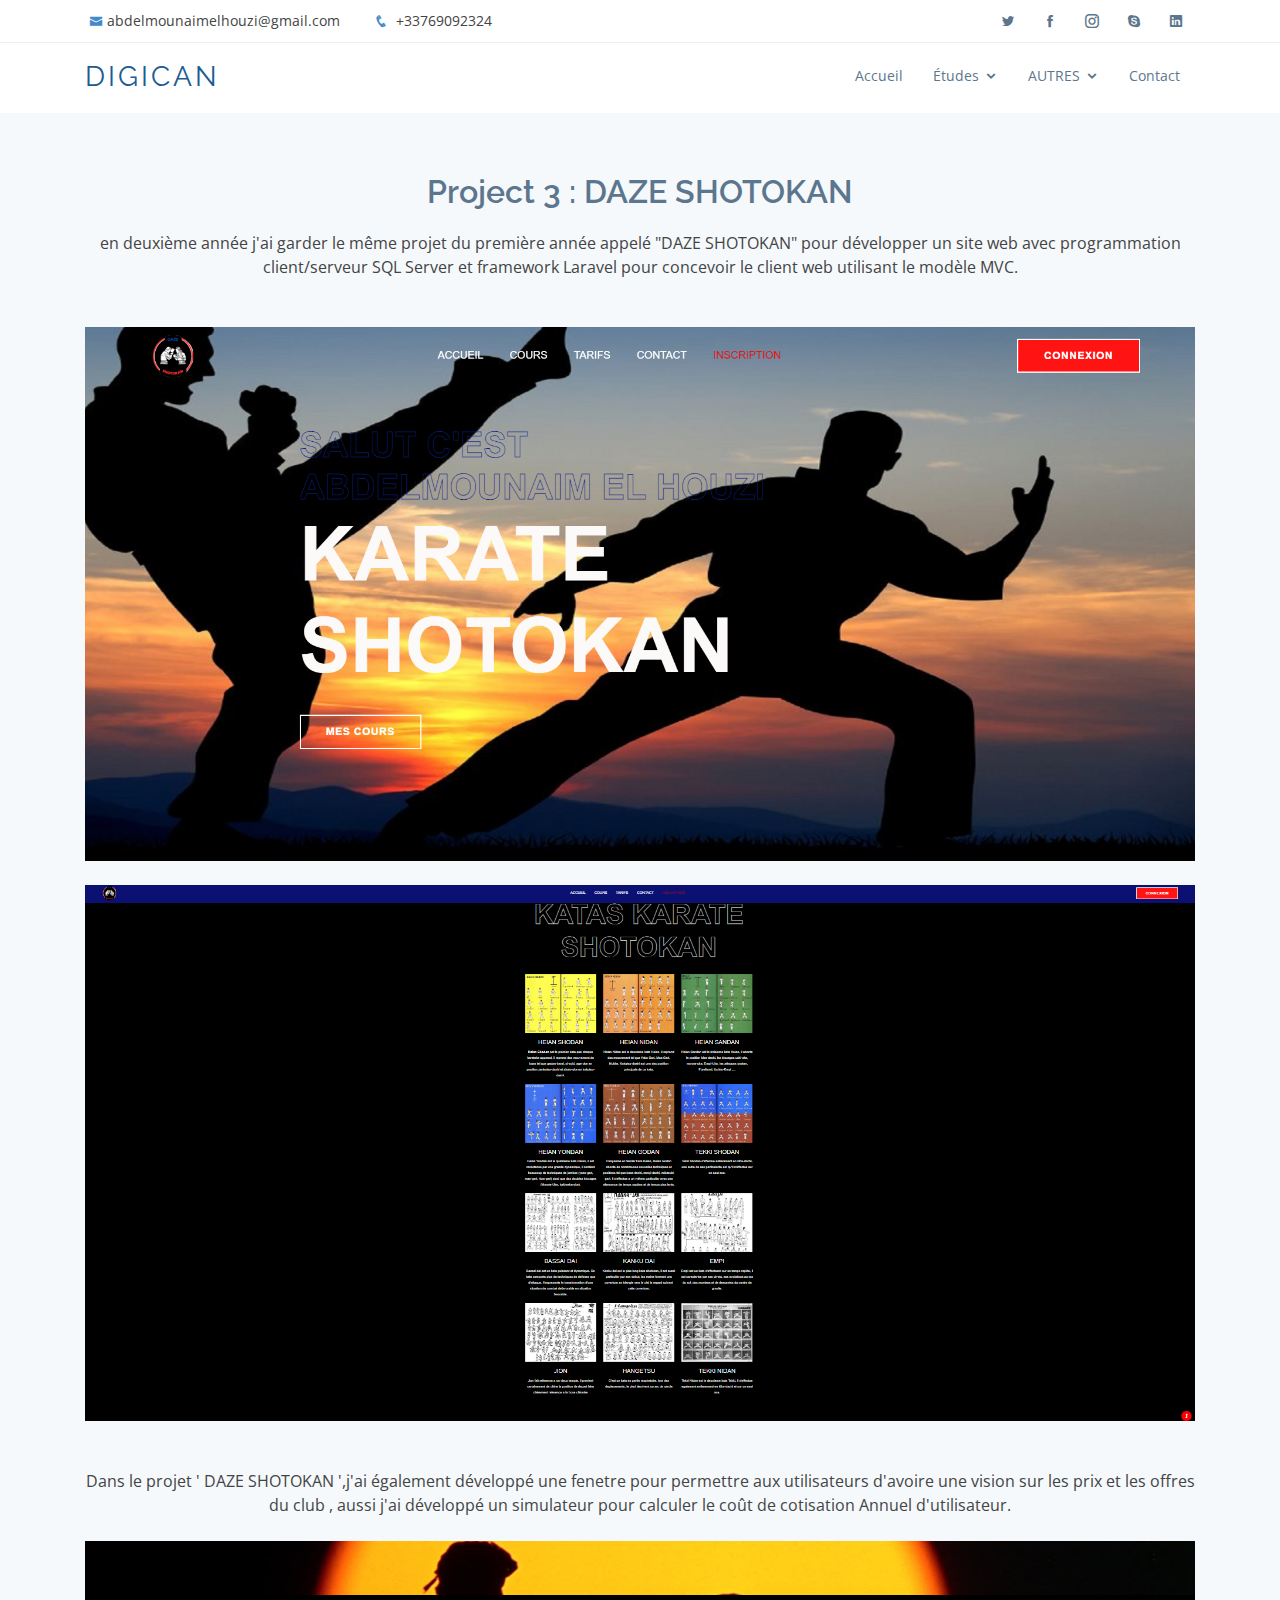
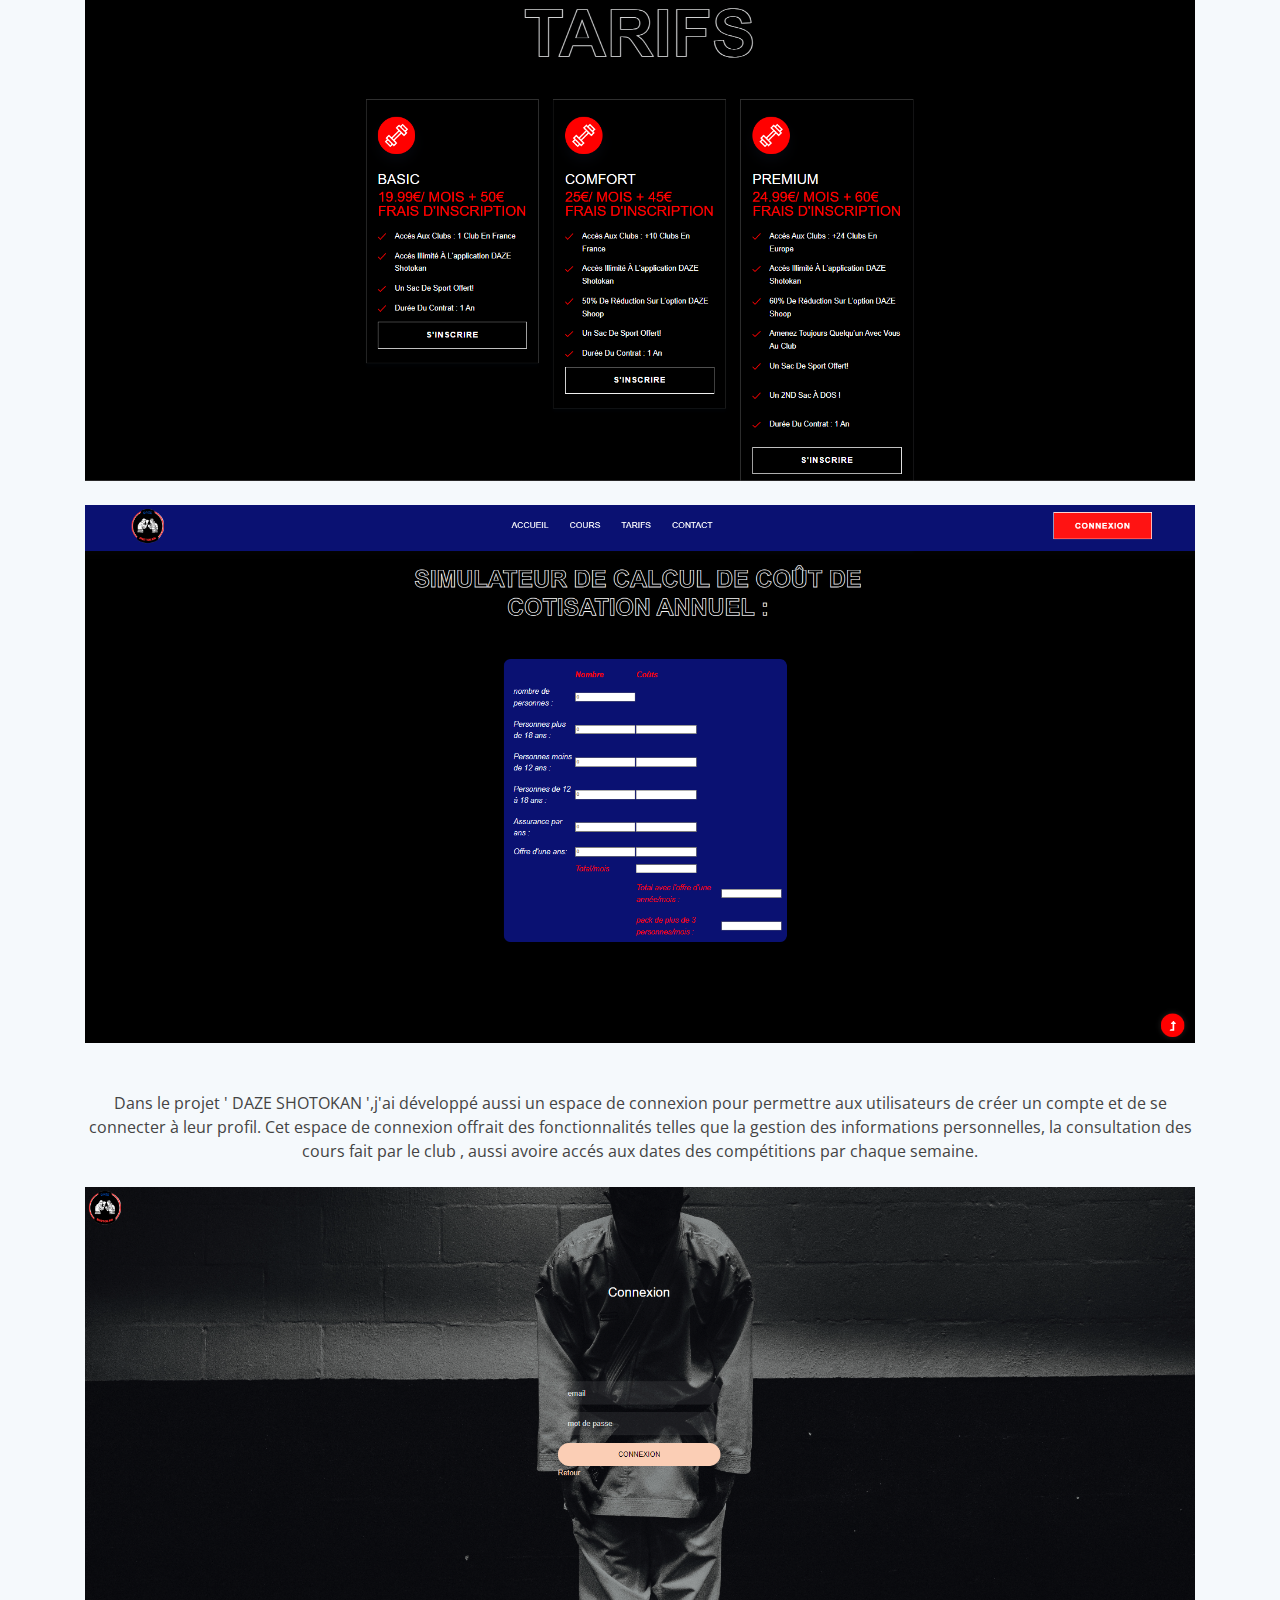
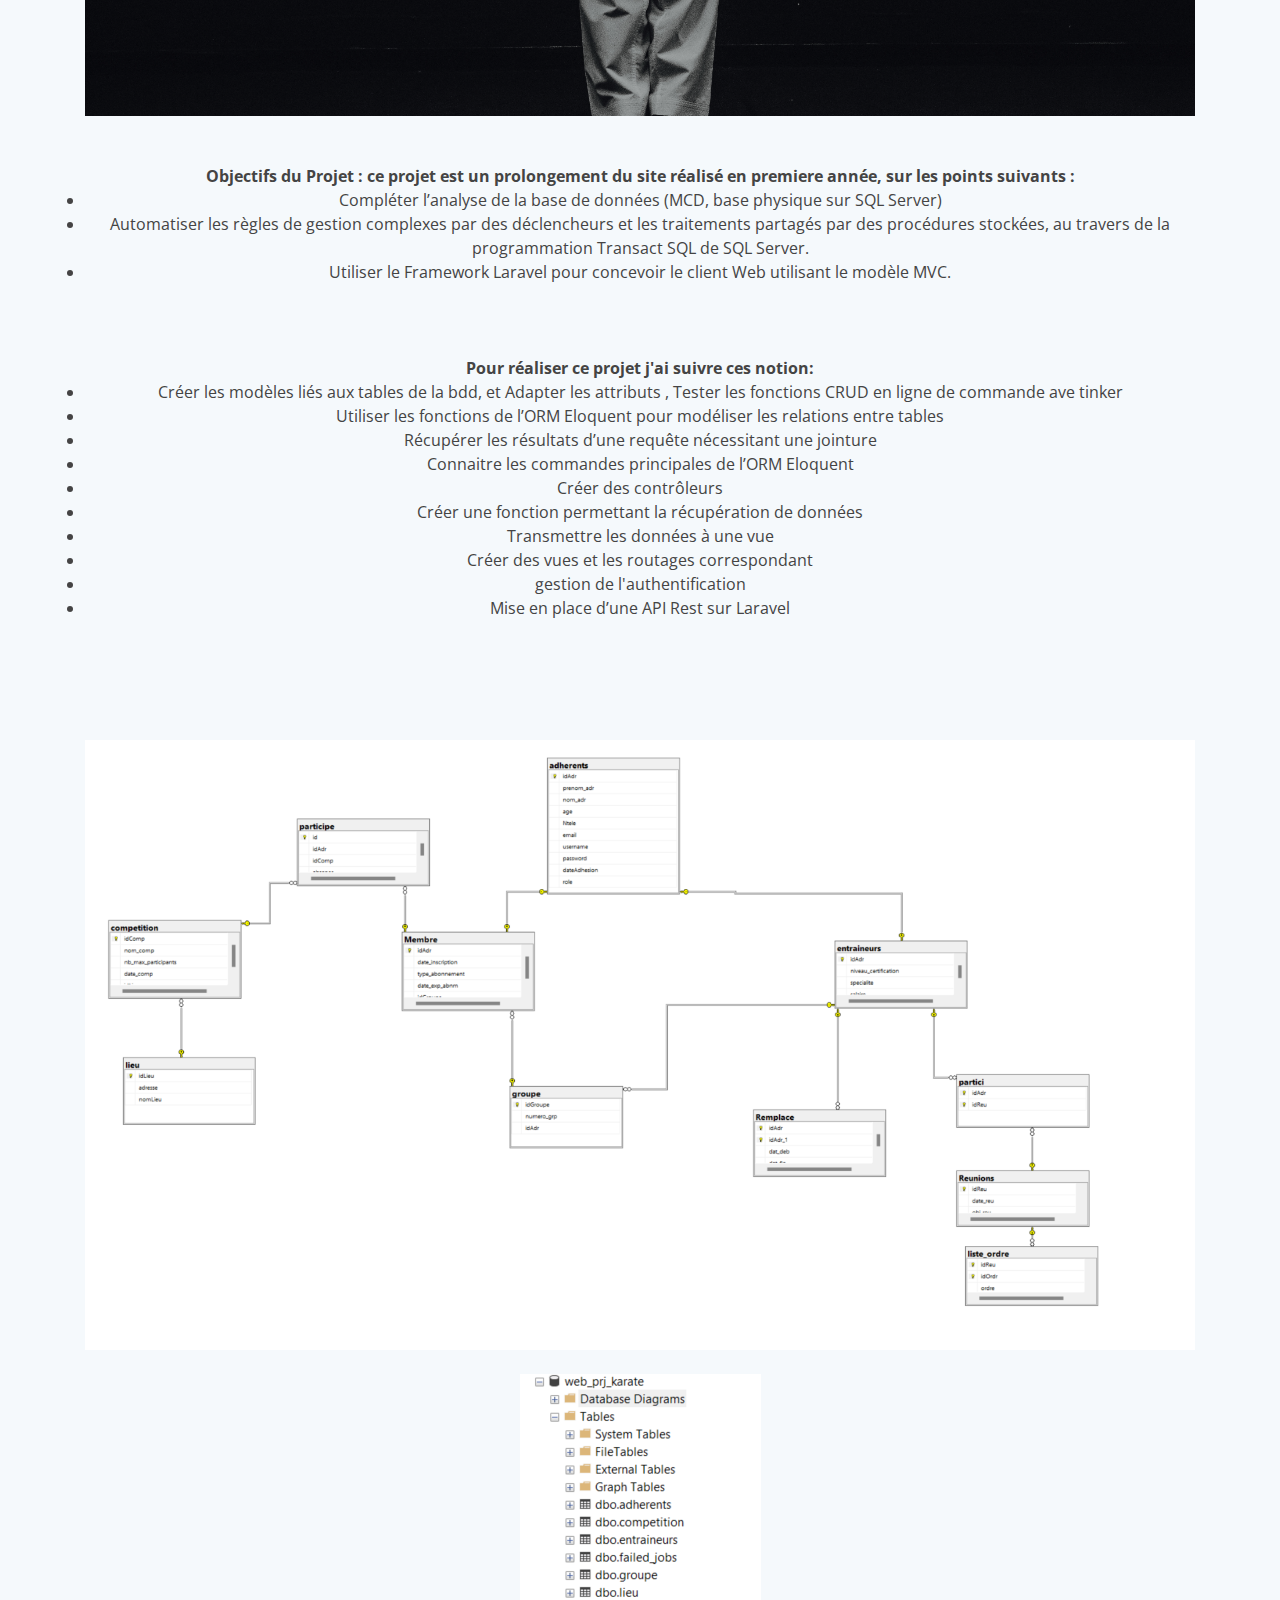
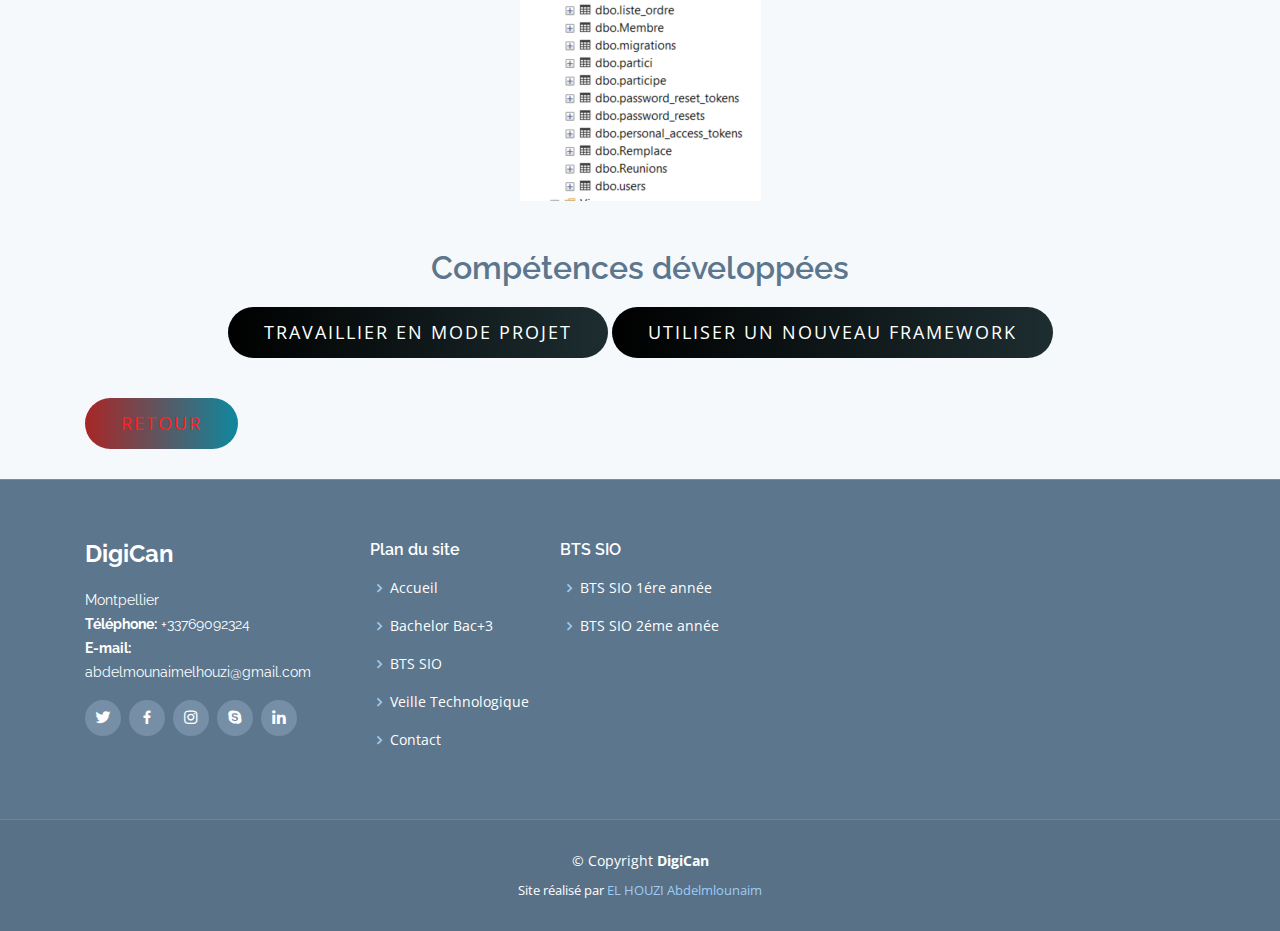
<file: prj3.html>
<!DOCTYPE html>
<html lang="en">

<head>
  <meta charset="utf-8">
  <meta content="width=device-width, initial-scale=1.0" name="viewport">

  <title>DigiCan</title>
  <meta content="" name="descriptison">
  <meta content="" name="keywords">

  <!-- Favicons -->
  <link href="assets/img/logo.png" rel="icon">
  <link href="assets/img/logo.png" rel="apple-touch-icon">

  <!-- Google Fonts -->
  <link href="https://fonts.googleapis.com/css?family=Open+Sans:300,300i,400,400i,600,600i,700,700i|Raleway:300,300i,400,400i,600,600i,700,700i,900" rel="stylesheet">

  <!-- Vendor CSS Files -->
  <link href="assets/vendor/bootstrap/css/bootstrap.min.css" rel="stylesheet">
  <link href="assets/vendor/icofont/icofont.min.css" rel="stylesheet">
  <link href="assets/vendor/boxicons/css/boxicons.min.css" rel="stylesheet">
  <link href="assets/vendor/animate.css/animate.min.css" rel="stylesheet">
  <link href="assets/vendor/venobox/venobox.css" rel="stylesheet">
  <link href="assets/vendor/aos/aos.css" rel="stylesheet">

  <!-- Template Main CSS File -->
  <link href="assets/css/style.css" rel="stylesheet">
  <link href="assets/css/css1.css" rel="stylesheet">
  
</head>

<body>

  <!-- ======= Top Bar ======= -->
  <section id="topbar" class="d-none d-lg-block">
    <div class="container clearfix">
      <div class="contact-info float-left">
        <i class="icofont-envelope"></i><a href="mailto:contact@example.com">abdelmounaimelhouzi@gmail.com</a>
        <i class="icofont-phone"></i> +33769092324
      </div>
      <div class="social-links float-right">
        <a href="#" class="twitter"><i class="icofont-twitter"></i></a>
        <a href="#" class="facebook"><i class="icofont-facebook"></i></a>
        <a href="#" class="instagram"><i class="icofont-instagram"></i></a>
        <a href="#" class="skype"><i class="icofont-skype"></i></a>
        <a href="https://www.linkedin.com/in/abdelmounaim-el-houzi-52b549227" class="linkedin"><i class="icofont-linkedin"></i></i></a>
      </div>
    </div>
  </section>

  <!-- ======= Header ======= -->
  <header id="header">
    <div class="container">

      <div class="logo float-left">
        <h1 class="text-light"><a href="index.html"><span>DigiCan</span></a></h1>
        <!-- Uncomment below if you prefer to use an image logo -->
        <!-- <a href="index.html"><img src="assets/img/logo.png" alt="" class="img-fluid"></a>-->
      </div>

      <nav class="nav-menu float-right d-none d-lg-block">
        <ul>
          <li ><a href="index.html">Accueil</a></li>
          <li class="drop-down"><a href="">Études</a>
            <ul>
              <li><a href="bts.html">BTS SIO</a></li>
              <li><a href="#">Bachelor Bac+3</a></li>
            </ul>
          </li>
          <li class="drop-down"><a href="">AUTRES</a>
            <ul>
              <li class="drop-down"><a href="#">PROJETS & STAGES</a>
                <ul>
                  <li><a href="prjt_stg1.html">BTS SIO 1ére année</a></li>
                  <li><a href="prjt_stag2.html">BTS SIO 2éme année</a></li>
                </ul>
              </li>
              <li><a href="veilletech.html">Veille Technologique</a></li>
              
            </ul>
          </li>
          <li><a href="index.html">Contact</a></li>
        </ul>
      </nav><!-- .nav-menu -->

    </div>
  </header><!-- End Header -->

  

  <main id="main">


    <!-- ======= Frequently Asked Questions Section ======= -->
    <section id="faq" class="faq section-bg">
      <div class="container">

        <div class="section-title">
          <h2>Project 3 : DAZE SHOTOKAN </h2>
          <p>   en deuxième année j'ai garder le même projet du première année appelé "DAZE SHOTOKAN" pour développer un site web avec
             programmation client/serveur SQL Server et framework Laravel pour concevoir le client web utilisant le modèle MVC.
          </p>
          <br><br>
          <img src="assets/img/projet1/img1.png" class="img-fluid" alt=""> 
          <br><br>
          <img src="assets/img/projet1/img2.png" class="img-fluid" alt=""> 
          <br><br><br>
          <p>  Dans le projet ' DAZE SHOTOKAN ',j'ai également développé une fenetre pour permettre aux utilisateurs d'avoire une vision sur les prix
             et les offres du club , aussi j'ai développé un simulateur pour calculer le coût de cotisation Annuel d'utilisateur. 
          </p>
          <br>
          <img src="assets/img/projet1/img3.png" class="img-fluid" alt="">
          <br><br> 
          <img src="assets/img/projet1/img4.png" class="img-fluid" alt=""> 

          <br><br><br>
          <p>  Dans le projet ' DAZE SHOTOKAN ',j'ai développé aussi un espace de connexion pour permettre aux utilisateurs de créer un compte et de se
             connecter à leur profil. Cet espace de connexion offrait des fonctionnalités telles que la gestion des informations personnelles,
              la consultation des cours fait par le club , aussi avoire accés aux dates des compétitions par chaque semaine. 
          </p>
          <br>
          <img src="assets/img/projet1/img5.png" class="img-fluid" alt="">
          <br><br><br>
          <b>Objectifs du Projet : ce projet est un prolongement du site réalisé en premiere année, sur les points suivants :</b><br>
           
          <li>Compléter l’analyse de la base de données (MCD, base physique sur SQL Server) </li>
          <li>Automatiser les règles de gestion complexes par des déclencheurs et les traitements partagés
            par des procédures stockées, au travers de la programmation Transact SQL de SQL Server. </li>
          <li>Utiliser le Framework Laravel pour concevoir le client Web utilisant le modèle MVC. </li><br><br>
          <br>
          
          <b>Pour réaliser ce projet j'ai suivre ces notion:</b><br>
           
          <li>Créer les modèles liés aux tables de la bdd, et Adapter les attributs , Tester les fonctions CRUD en ligne de commande ave tinker</li>
          <li>Utiliser les fonctions de l’ORM Eloquent pour modéliser les relations entre tables</li>
          <li>Récupérer les résultats d’une requête nécessitant une jointure</li>
          <li>Connaitre les commandes principales de l’ORM Eloquent</li>
          <li>Créer des contrôleurs</li>
          <li>Créer une fonction permettant la récupération de données</li>
          <li>Transmettre les données à une vue</li>
          <li>Créer des vues et les routages correspondant</li>
          <li>gestion de l'authentification</li>
          <li>Mise en place d’une API Rest sur Laravel </li>
          <br><br>
          <br>
          
          <br><br>
          <img src="assets/img/projet1/img6.png" class="img-fluid" alt="">
          <br><br>
          <img src="assets/img/projet1/img7.png" class="img-fluid" alt="">
          <br><br><br>
          <h2>Compétences développées</h2>
          <a class="buta" href="#" >TRAVAILLIER EN MODE PROJET</a>
          <a class="buta" href="#" >utiliser un nouveau Framework </a>

        </div>
        <a class="butb" href="prjt_stag2.html" >Retour</a>
  </main><!-- End #main -->

  <!-- ======= Footer ======= -->
  <footer id="footer">
    <div class="footer-top">
      <div class="container">
        <div class="row">

          <div class="col-lg-3 col-md-6 footer-info">
            <h3>DigiCan</h3>
            <p>
              Montpellier <br>
            
              <strong>Téléphone:</strong> +33769092324<br>
              <strong>E-mail:</strong> abdelmounaimelhouzi@gmail.com<br>
            </p>
            <div class="social-links mt-3">
              <a href="#" class="twitter"><i class="bx bxl-twitter"></i></a>
              <a href="#" class="facebook"><i class="bx bxl-facebook"></i></a>
              <a href="#" class="instagram"><i class="bx bxl-instagram"></i></a>
              <a href="#" class="google-plus"><i class="bx bxl-skype"></i></a>
              <a href="https://www.linkedin.com/in/abdelmounaim-el-houzi-52b549227" class="linkedin"><i class="bx bxl-linkedin"></i></a>
            </div>
          </div>

          <div class="col-lg-2 col-md-6 footer-links">
            <h4>Plan du site</h4>
            <ul>
              <li><i class="bx bx-chevron-right"></i> <a href="index.html">Accueil</a></li>
              <li><i class="bx bx-chevron-right"></i> <a href="#">Bachelor Bac+3</a></li>
              <li><i class="bx bx-chevron-right"></i> <a href="bts.html">BTS SIO</a></li>
              <li><i class="bx bx-chevron-right"></i> <a href="veilletech.html">Veille Technologique</a></li>
              <li><i class="bx bx-chevron-right"></i> <a href="index.html">Contact</a></li>
            </ul>
          </div>

          <div class="col-lg-3 col-md-6 footer-links">
            <h4>BTS SIO</h4>
            <ul>
              <li><i class="bx bx-chevron-right"></i> <a href="prjt_stg1.html">BTS SIO 1ére année</a></li>
              <li><i class="bx bx-chevron-right"></i> <a href="prjt_stag2.html">BTS SIO 2éme année</a></li>
             
            </ul>
          </div>

       

        </div>
      </div>
    </div>

    <div class="container">
      <div class="copyright">
        &copy; Copyright <strong><span>DigiCan</span></strong>
      </div>
      <div class="credits">
        Site réalisé par<a href="index.html"> EL HOUZI Abdelmlounaim</a>
      </div>
    </div>
  </footer><!-- End Footer -->
  
  <a href="#" class="back-to-top"><i class="icofont-simple-up"></i></a>

  <!-- Vendor JS Files -->
  <script src="assets/vendor/jquery/jquery.min.js"></script>
  <script src="assets/vendor/bootstrap/js/bootstrap.bundle.min.js"></script>
  <script src="assets/vendor/jquery.easing/jquery.easing.min.js"></script>
  <script src="assets/vendor/php-email-form/validate.js"></script>
  <script src="assets/vendor/jquery-sticky/jquery.sticky.js"></script>
  <script src="assets/vendor/venobox/venobox.min.js"></script>
  <script src="assets/vendor/waypoints/jquery.waypoints.min.js"></script>
  <script src="assets/vendor/counterup/counterup.min.js"></script>
  <script src="assets/vendor/isotope-layout/isotope.pkgd.min.js"></script>
  <script src="assets/vendor/aos/aos.js"></script>

  <!-- Template Main JS File -->
  <script src="assets/js/main.js"></script>

</body>

</html>
</file>
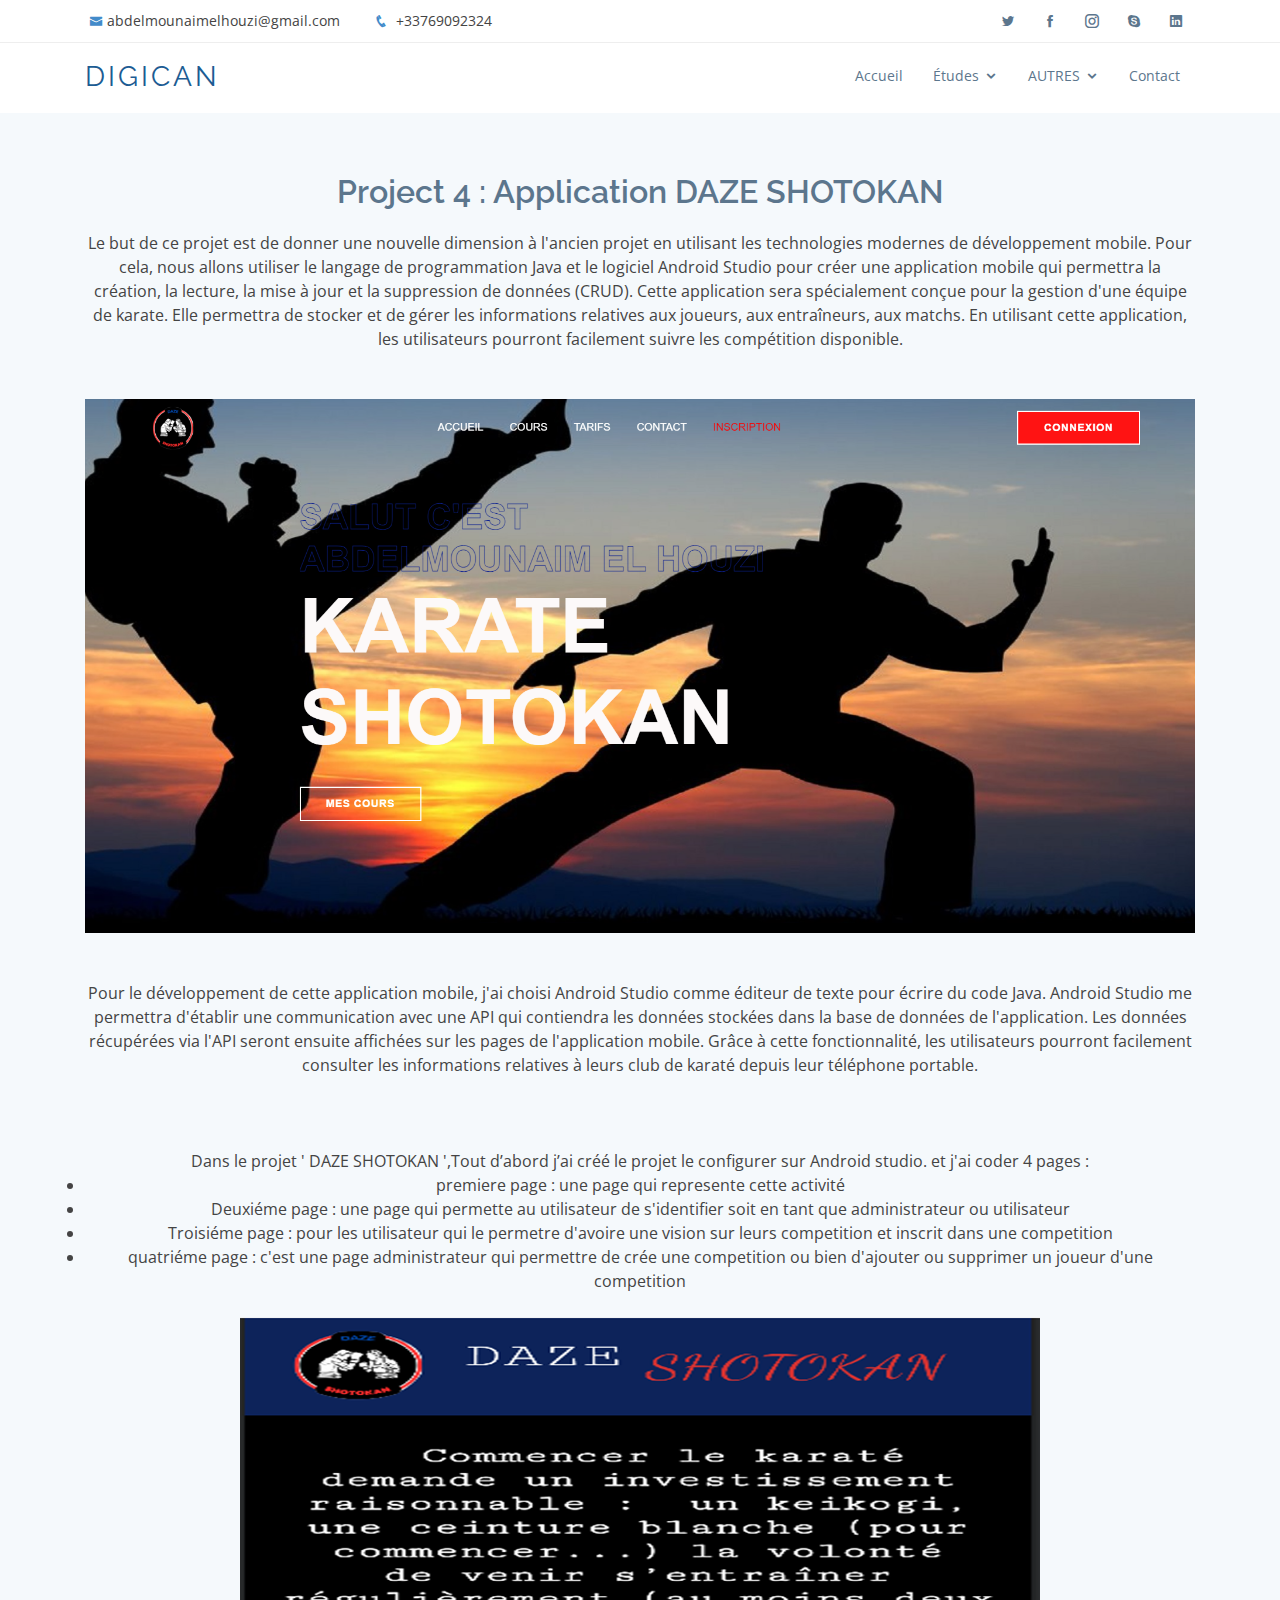
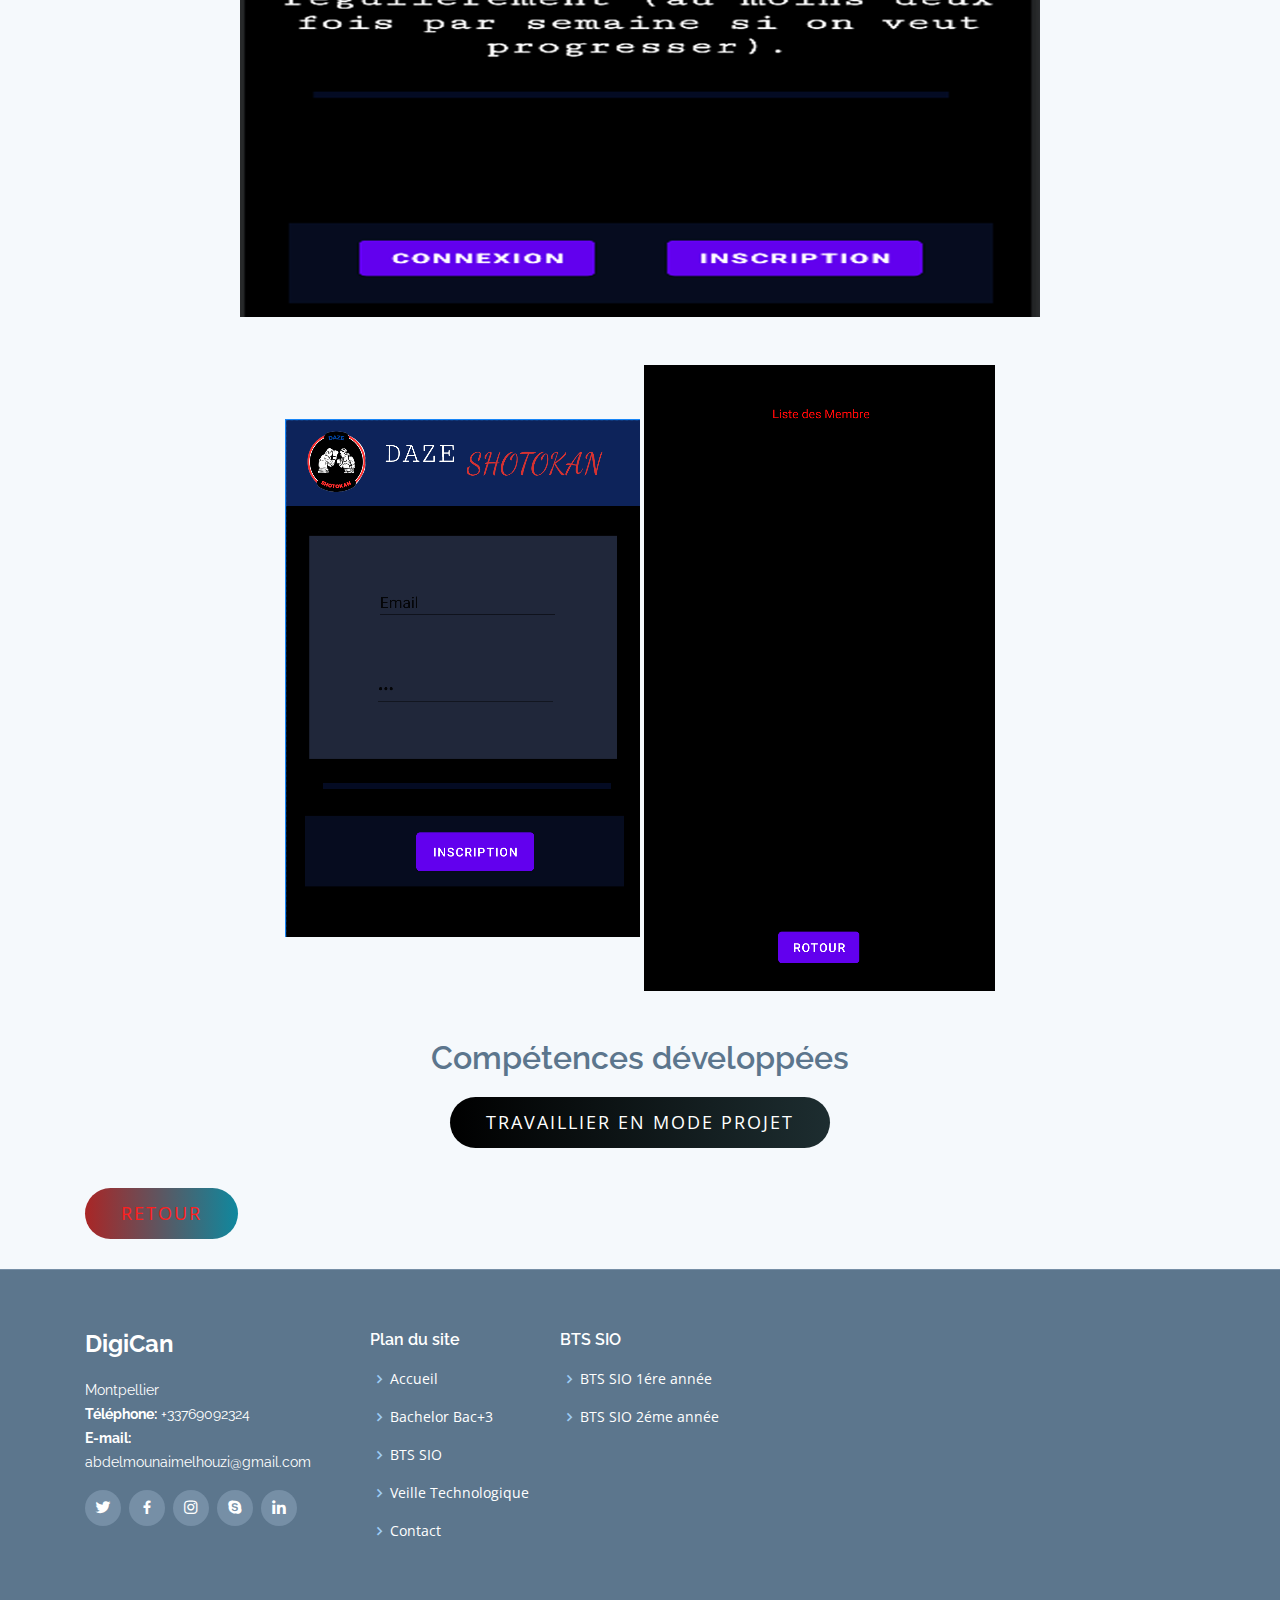
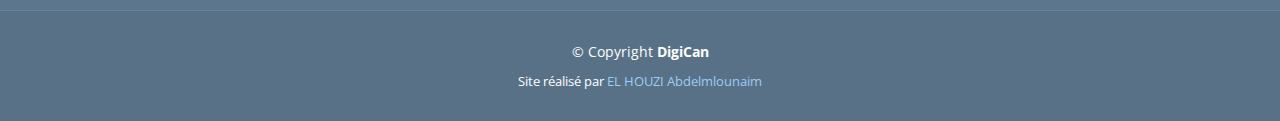
<file: prj4.html>
<!DOCTYPE html>
<html lang="en">

<head>
  <meta charset="utf-8">
  <meta content="width=device-width, initial-scale=1.0" name="viewport">

  <title>DigiCan</title>
  <meta content="" name="descriptison">
  <meta content="" name="keywords">

  <!-- Favicons -->
  <link href="assets/img/logo.png" rel="icon">
  <link href="assets/img/logo.png" rel="apple-touch-icon">

  <!-- Google Fonts -->
  <link href="https://fonts.googleapis.com/css?family=Open+Sans:300,300i,400,400i,600,600i,700,700i|Raleway:300,300i,400,400i,600,600i,700,700i,900" rel="stylesheet">

  <!-- Vendor CSS Files -->
  <link href="assets/vendor/bootstrap/css/bootstrap.min.css" rel="stylesheet">
  <link href="assets/vendor/icofont/icofont.min.css" rel="stylesheet">
  <link href="assets/vendor/boxicons/css/boxicons.min.css" rel="stylesheet">
  <link href="assets/vendor/animate.css/animate.min.css" rel="stylesheet">
  <link href="assets/vendor/venobox/venobox.css" rel="stylesheet">
  <link href="assets/vendor/aos/aos.css" rel="stylesheet">

  <!-- Template Main CSS File -->
  <link href="assets/css/style.css" rel="stylesheet">
  <link href="assets/css/css1.css" rel="stylesheet">
  
</head>

<body>

  <!-- ======= Top Bar ======= -->
  <section id="topbar" class="d-none d-lg-block">
    <div class="container clearfix">
      <div class="contact-info float-left">
        <i class="icofont-envelope"></i><a href="abdelmounaimelhouzi@gmail.com">abdelmounaimelhouzi@gmail.com</a>
        <i class="icofont-phone"></i> +33769092324
      </div>
      <div class="social-links float-right">
        <a href="#" class="twitter"><i class="icofont-twitter"></i></a>
        <a href="#" class="facebook"><i class="icofont-facebook"></i></a>
        <a href="#" class="instagram"><i class="icofont-instagram"></i></a>
        <a href="#" class="skype"><i class="icofont-skype"></i></a>
        <a href="https://www.linkedin.com/in/abdelmounaim-el-houzi-52b549227" class="linkedin"><i class="icofont-linkedin"></i></i></a>
      </div>
    </div>
  </section>

  <!-- ======= Header ======= -->
  <header id="header">
    <div class="container">

      <div class="logo float-left">
        <h1 class="text-light"><a href="index.html"><span>Digican</span></a></h1>
        <!-- Uncomment below if you prefer to use an image logo -->
        <!-- <a href="index.html"><img src="assets/img/logo.png" alt="" class="img-fluid"></a>-->
      </div>

      <nav class="nav-menu float-right d-none d-lg-block">
        <ul>
          <li ><a href="index.html">Accueil</a></li>
          <li class="drop-down"><a href="#">Études</a>
            <ul>
              <li><a href="bts.html">BTS SIO</a></li>
              <li><a href="#">Bachelor Bac+3</a></li>
            </ul>
          </li>
          <li class="drop-down"><a href="#">AUTRES</a>
            <ul>
              <li class="drop-down"><a href="#">PROJETS & STAGES</a>
                <ul>
                  <li><a href="prjt_stg1.html">BTS SIO 1ére année</a></li>
                  <li><a href="prjt_stag2.html">BTS SIO 2éme année</a></li>
                </ul>
              </li>
              <li><a href="veilletech.html">Veille Technologique</a></li>
              
            </ul>
          </li>
          <li><a href="index.html">Contact</a></li>
        </ul>
      </nav><!-- .nav-menu -->

    </div>
  </header><!-- End Header -->

  

  <main id="main">


    <!-- ======= Frequently Asked Questions Section ======= -->
    <section id="faq" class="faq section-bg">
      <div class="container">

        <div class="section-title">
          <h2>Project 4 : Application DAZE SHOTOKAN </h2>
          <p>   Le but de ce projet est de donner une nouvelle dimension à l'ancien projet en utilisant les technologies modernes de développement mobile. Pour cela, nous allons utiliser le langage de 
            programmation Java et le logiciel Android Studio pour créer une application mobile qui permettra la création, la lecture, la mise à jour et la suppression de données (CRUD). Cette application 
            sera spécialement conçue pour la gestion d'une équipe de karate. Elle permettra de stocker et de gérer les informations relatives aux joueurs, aux entraîneurs, aux matchs. En utilisant cette 
            application, les utilisateurs pourront facilement suivre les compétition disponible.
          </p>
          <br><br>
          <img src="assets/img/projet1/img1.png" class="img-fluid" alt=""> 
          <br><br><br>
          <p>Pour le développement de cette application mobile, j'ai choisi Android Studio comme éditeur de texte pour écrire du
            code Java. Android Studio me permettra d'établir une communication avec une API qui contiendra les données stockées
            dans la base de données de l'application. Les données récupérées via l'API seront ensuite affichées sur les pages de
            l'application mobile. Grâce à cette fonctionnalité, les utilisateurs pourront facilement consulter les informations relatives
            à leurs club de karaté depuis leur téléphone portable.
            
          </p>
          <br><br><br>
          <p>  Dans le projet ' DAZE SHOTOKAN ',Tout d’abord j’ai créé le projet le configurer sur Android studio. et j'ai coder 4 pages :
            <li>premiere page : une page qui represente cette activité</li>
            <li>Deuxiéme page : une page qui permette au utilisateur de s'identifier soit en tant que administrateur ou utilisateur</li>
            <li>Troisiéme page : pour les utilisateur qui le permetre d'avoire une vision sur leurs competition et inscrit dans une competition</li>
            <li>quatriéme page : c'est une page administrateur qui permettre de crée une competition ou bien d'ajouter ou supprimer un joueur d'une competition </li>
            </p>
          <br>
          <img src="assets/img/prj4/1.png" class="img-fluid" alt="">
          <br><br><br>
          <img src="assets/img/prj4/2.png" class="img-fluid" alt="">
          <img src="assets/img/prj4/3.png" class="img-fluid" alt="">
          <br><br><br>
          <h2>Compétences développées</h2>
          <a class="buta" href="#" >TRAVAILLIER EN MODE PROJET</a>

        </div>
        <a class="butb" href="prjt_stag2.html" >Retour</a>
  </main><!-- End #main -->

  <!-- ======= Footer ======= -->
  <footer id="footer">
    <div class="footer-top">
      <div class="container">
        <div class="row">

          <div class="col-lg-3 col-md-6 footer-info">
            <h3>DigiCan</h3>
            <p>
              Montpellier <br>
           
              <strong>Téléphone:</strong> +33769092324<br>
              <strong>E-mail:</strong> abdelmounaimelhouzi@gmail.com<br>
            </p>
            <div class="social-links mt-3">
              <a href="#" class="twitter"><i class="bx bxl-twitter"></i></a>
              <a href="#" class="facebook"><i class="bx bxl-facebook"></i></a>
              <a href="#" class="instagram"><i class="bx bxl-instagram"></i></a>
              <a href="#" class="google-plus"><i class="bx bxl-skype"></i></a>
              <a href="https://www.linkedin.com/in/abdelmounaim-el-houzi-52b549227" class="linkedin"><i class="bx bxl-linkedin"></i></a>
            </div>
          </div>

          <div class="col-lg-2 col-md-6 footer-links">
            <h4>Plan du site</h4>
            <ul>
              <li><i class="bx bx-chevron-right"></i> <a href="index.html">Accueil</a></li>
              <li><i class="bx bx-chevron-right"></i> <a href="#">Bachelor Bac+3</a></li>
              <li><i class="bx bx-chevron-right"></i> <a href="bts.html">BTS SIO</a></li>
              <li><i class="bx bx-chevron-right"></i> <a href="veilletech.html">Veille Technologique</a></li>
              <li><i class="bx bx-chevron-right"></i> <a href="index.html">Contact</a></li>
            </ul>
          </div>

          <div class="col-lg-3 col-md-6 footer-links">
            <h4>BTS SIO</h4>
            <ul>
              <li><i class="bx bx-chevron-right"></i> <a href="prjt_stg1.html">BTS SIO 1ére année</a></li>
              <li><i class="bx bx-chevron-right"></i> <a href="prjt_stag2.html">BTS SIO 2éme année</a></li>
             
            </ul>
          </div>

       

        </div>
      </div>
    </div>

    <div class="container">
      <div class="copyright">
        &copy; Copyright <strong><span>DigiCan</span></strong>
      </div>
      <div class="credits">
        Site réalisé par<a href="index.html"> EL HOUZI Abdelmlounaim</a>
      </div>
    </div>
  </footer><!-- End Footer -->
  
  <a href="#" class="back-to-top"><i class="icofont-simple-up"></i></a>

  <!-- Vendor JS Files -->
  <script src="assets/vendor/jquery/jquery.min.js"></script>
  <script src="assets/vendor/bootstrap/js/bootstrap.bundle.min.js"></script>
  <script src="assets/vendor/jquery.easing/jquery.easing.min.js"></script>
  <script src="assets/vendor/php-email-form/validate.js"></script>
  <script src="assets/vendor/jquery-sticky/jquery.sticky.js"></script>
  <script src="assets/vendor/venobox/venobox.min.js"></script>
  <script src="assets/vendor/waypoints/jquery.waypoints.min.js"></script>
  <script src="assets/vendor/counterup/counterup.min.js"></script>
  <script src="assets/vendor/isotope-layout/isotope.pkgd.min.js"></script>
  <script src="assets/vendor/aos/aos.js"></script>

  <!-- Template Main JS File -->
  <script src="assets/js/main.js"></script>

</body>

</html>
</file>
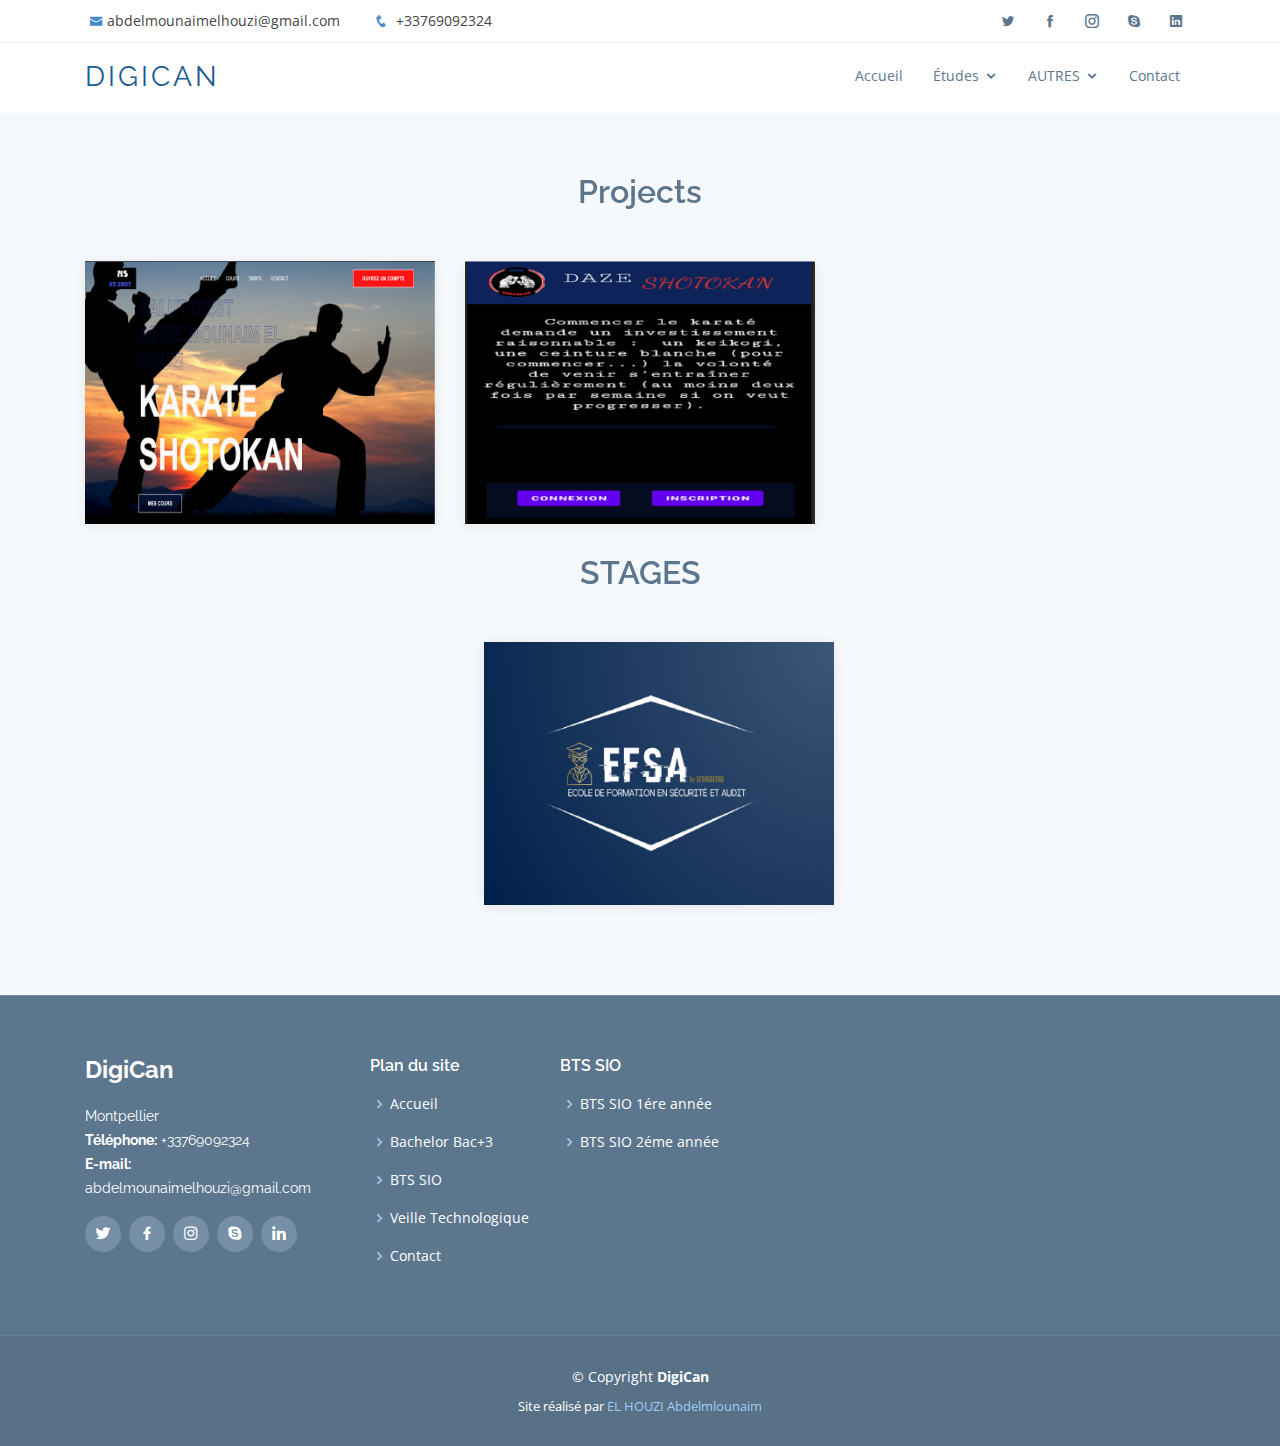
<file: prjt_stag2.html>
<!DOCTYPE html>
<html lang="en">

<head>
  <meta charset="utf-8">
  <meta content="width=device-width, initial-scale=1.0" name="viewport">

  <title>DAZE</title>
  <meta content="" name="descriptison">
  <meta content="" name="keywords">

  <!-- Favicons -->
  <link href="assets/img/logo.png" rel="icon">
  <link href="assets/img/logo.png" rel="apple-touch-icon">

  <!-- Google Fonts -->
  <link href="https://fonts.googleapis.com/css?family=Open+Sans:300,300i,400,400i,600,600i,700,700i|Raleway:300,300i,400,400i,600,600i,700,700i,900" rel="stylesheet">

  <!-- Vendor CSS Files -->
  <link href="assets/vendor/bootstrap/css/bootstrap.min.css" rel="stylesheet">
  <link href="assets/vendor/icofont/icofont.min.css" rel="stylesheet">
  <link href="assets/vendor/boxicons/css/boxicons.min.css" rel="stylesheet">
  <link href="assets/vendor/animate.css/animate.min.css" rel="stylesheet">
  <link href="assets/vendor/venobox/venobox.css" rel="stylesheet">
  <link href="assets/vendor/aos/aos.css" rel="stylesheet">

  <!-- Template Main CSS File -->
  <link href="assets/css/style.css" rel="stylesheet">
  <link href="assets/css/css1.css" rel="stylesheet">
  
</head>

<body>

  <!-- ======= Top Bar ======= -->
  <section id="topbar" class="d-none d-lg-block">
    <div class="container clearfix">
      <div class="contact-info float-left">
        <i class="icofont-envelope"></i><a href="mailto:abdelmounaimelhouzi@gmail.com">abdelmounaimelhouzi@gmail.com</a>
        <i class="icofont-phone"></i> +33769092324
      </div>
      <div class="social-links float-right">
        <a href="#" class="twitter"><i class="icofont-twitter"></i></a>
        <a href="#" class="facebook"><i class="icofont-facebook"></i></a>
        <a href="#" class="instagram"><i class="icofont-instagram"></i></a>
        <a href="#" class="skype"><i class="icofont-skype"></i></a>
        <a href="https://www.linkedin.com/in/abdelmounaim-el-houzi-52b549227" class="linkedin"><i class="icofont-linkedin"></i></i></a>
      </div>
    </div>
  </section>

  <!-- ======= Header ======= -->
  <header id="header">
    <div class="container">

      <div class="logo float-left">
        <h1 class="text-light"><a href="index.html"><span>DigiCan</span></a></h1>
        <!-- Uncomment below if you prefer to use an image logo -->
        <!-- <a href="index.html"><img src="assets/img/logo.png" alt="" class="img-fluid"></a>-->
      </div>

      <nav class="nav-menu float-right d-none d-lg-block">
        <ul>
          <li ><a href="index.html">Accueil</a></li>
          <li class="drop-down"><a href="">Études</a>
            <ul>
              <li><a href="bts.html">BTS SIO</a></li>
              <li><a href="#">Bachelor Bac+3</a></li>
            </ul>
          </li>
          <li class="drop-down"><a href="">AUTRES</a>
            <ul>
              <li class="drop-down"><a href="#">PROJETS & STAGES</a>
                <ul>
                  <li><a href="prjt_stg1.html">BTS SIO 1ére année</a></li>
                  <li><a href="prjt_stag2.html">BTS SIO 2éme année</a></li>
                </ul>
              </li>
              <li><a href="veilletech.html">Veille Technologique</a></li>
              
            </ul>
          </li>
          <li><a href="index.html">Contact</a></li>
        </ul>
      </nav><!-- .nav-menu -->

    </div>
  </header><!-- End Header -->

  

  <main id="main">

    <!-- ======= Our Portfolio Section ======= -->
    <section id="portfolio" class="portfolio section-bg">
      <div class="container" data-aos="fade-up" data-aos-delay="100">

        <div class="section-title">
          <h2>Projects</h2>
        </div>

       

        <div class="row portfolio-container">

          <div class="col-lg-4 col-md-6 portfolio-item filter-app">
            <div class="portfolio-wrap">
              
              <img src="assets/img/ap1&2.png" class="img-fluid" alt="">
              <div class="portfolio-info">
                <h4>App3</h4>
                <p> site web avec le Framework Laravel</p>
                <div class="portfolio-links">
                  <a href="assets/img/ap1&2.png" ata-gall="portfolioGallery" class="venobox"  title="App1&2"><i class="icofont-eye"></i></a>
                  <a href="prj3.html"Description"><i class="icofont-external-link"></i></a>
                </div>
              </div>
            </div>
          </div>

          

          <div class="col-lg-4 col-md-6 portfolio-item filter-app">
            <div class="portfolio-wrap">
              <img src="assets/img/prj4/1.png" class="img-fluid" alt="">
              <div class="portfolio-info">
                <h4>Application mobile</h4>
                <p> gestionnaire de salle de karaté</p>
                <div class="portfolio-links">
                  <a href="assets/img/prj4/1.png" data-gall="portfolioGallery" class="venobox" title="Project Fromages"><i class="icofont-eye"></i></a>
                  <a href="prj4.html" title="More Details"><i class="icofont-external-link"></i></a>
                </div>
              </div>
            </div>
          </div>

        </div>



        <div class="section-title">
          <h2>STAGES</h2>
        </div>
       

        <div class="row portfolio-container">

          <div style="margin-left: 35%;" class="col-lg-4 col-md-6 portfolio-item filter-app">
            <div class="portfolio-wrap">
              
              <img src="assets/img/A4.png" class="img-fluid" alt="">
              <div class="portfolio-info">
                <h4>Stage 2eme Année</h4>
                <p>calendrier de réservation des salles d’examen</p>
                <div class="portfolio-links">
                  <a href="assets/img/A4.png" data-gall="portfolioGallery" class="venobox" title="Stage 1ere Année"><i class="icofont-eye"></i></a>
                  <a href="stage2.html" title="Description"><i class="icofont-external-link"></i></a>
                </div>
              </div>
            </div>
          </div>

        </div>

      </div>
    </section><!-- End Our Portfolio Section -->
      

  </main><!-- End #main -->

  <!-- ======= Footer ======= -->
  <footer id="footer">
    <div class="footer-top">
      <div class="container">
        <div class="row">

          <div class="col-lg-3 col-md-6 footer-info">
            <h3>DigiCan</h3>
            <p>
              Montpellier <br>
             
              <strong>Téléphone:</strong> +33769092324<br>
              <strong>E-mail:</strong> abdelmounaimelhouzi@gmail.com<br>
            </p>
            <div class="social-links mt-3">
              <a href="#" class="twitter"><i class="bx bxl-twitter"></i></a>
              <a href="#" class="facebook"><i class="bx bxl-facebook"></i></a>
              <a href="#" class="instagram"><i class="bx bxl-instagram"></i></a>
              <a href="#" class="google-plus"><i class="bx bxl-skype"></i></a>
              <a href="https://www.linkedin.com/in/abdelmounaim-el-houzi-52b549227" class="linkedin"><i class="bx bxl-linkedin"></i></a>
            </div>
          </div>

          <div class="col-lg-2 col-md-6 footer-links">
            <h4>Plan du site</h4>
            <ul>
              <li><i class="bx bx-chevron-right"></i> <a href="index.html">Accueil</a></li>
              <li><i class="bx bx-chevron-right"></i> <a href="#">Bachelor Bac+3</a></li>
              <li><i class="bx bx-chevron-right"></i> <a href="bts.html">BTS SIO</a></li>
              <li><i class="bx bx-chevron-right"></i> <a href="veilletech.html">Veille Technologique</a></li>
              <li><i class="bx bx-chevron-right"></i> <a href="index.html">Contact</a></li>
            </ul>
          </div>

          <div class="col-lg-3 col-md-6 footer-links">
            <h4>BTS SIO</h4>
            <ul>
              <li><i class="bx bx-chevron-right"></i> <a href="prjt_stg1.html">BTS SIO 1ére année</a></li>
              <li><i class="bx bx-chevron-right"></i> <a href="prjt_stag2.html">BTS SIO 2éme année</a></li>
             
            </ul>
          </div>

       

        </div>
      </div>
    </div>

    <div class="container">
      <div class="copyright">
        &copy; Copyright <strong><span>DigiCan</span></strong>
      </div>
      <div class="credits">
        Site réalisé par<a href="index.html"> EL HOUZI Abdelmlounaim</a>
      </div>
    </div>
  </footer><!-- End Footer -->

  <a href="#" class="back-to-top"><i class="icofont-simple-up"></i></a>

  <!-- Vendor JS Files -->
  <script src="assets/vendor/jquery/jquery.min.js"></script>
  <script src="assets/vendor/bootstrap/js/bootstrap.bundle.min.js"></script>
  <script src="assets/vendor/jquery.easing/jquery.easing.min.js"></script>
  <script src="assets/vendor/php-email-form/validate.js"></script>
  <script src="assets/vendor/jquery-sticky/jquery.sticky.js"></script>
  <script src="assets/vendor/venobox/venobox.min.js"></script>
  <script src="assets/vendor/waypoints/jquery.waypoints.min.js"></script>
  <script src="assets/vendor/counterup/counterup.min.js"></script>
  <script src="assets/vendor/isotope-layout/isotope.pkgd.min.js"></script>
  <script src="assets/vendor/aos/aos.js"></script>

  <!-- Template Main JS File -->
  <script src="assets/js/main.js"></script>

</body>

</html>
</file>
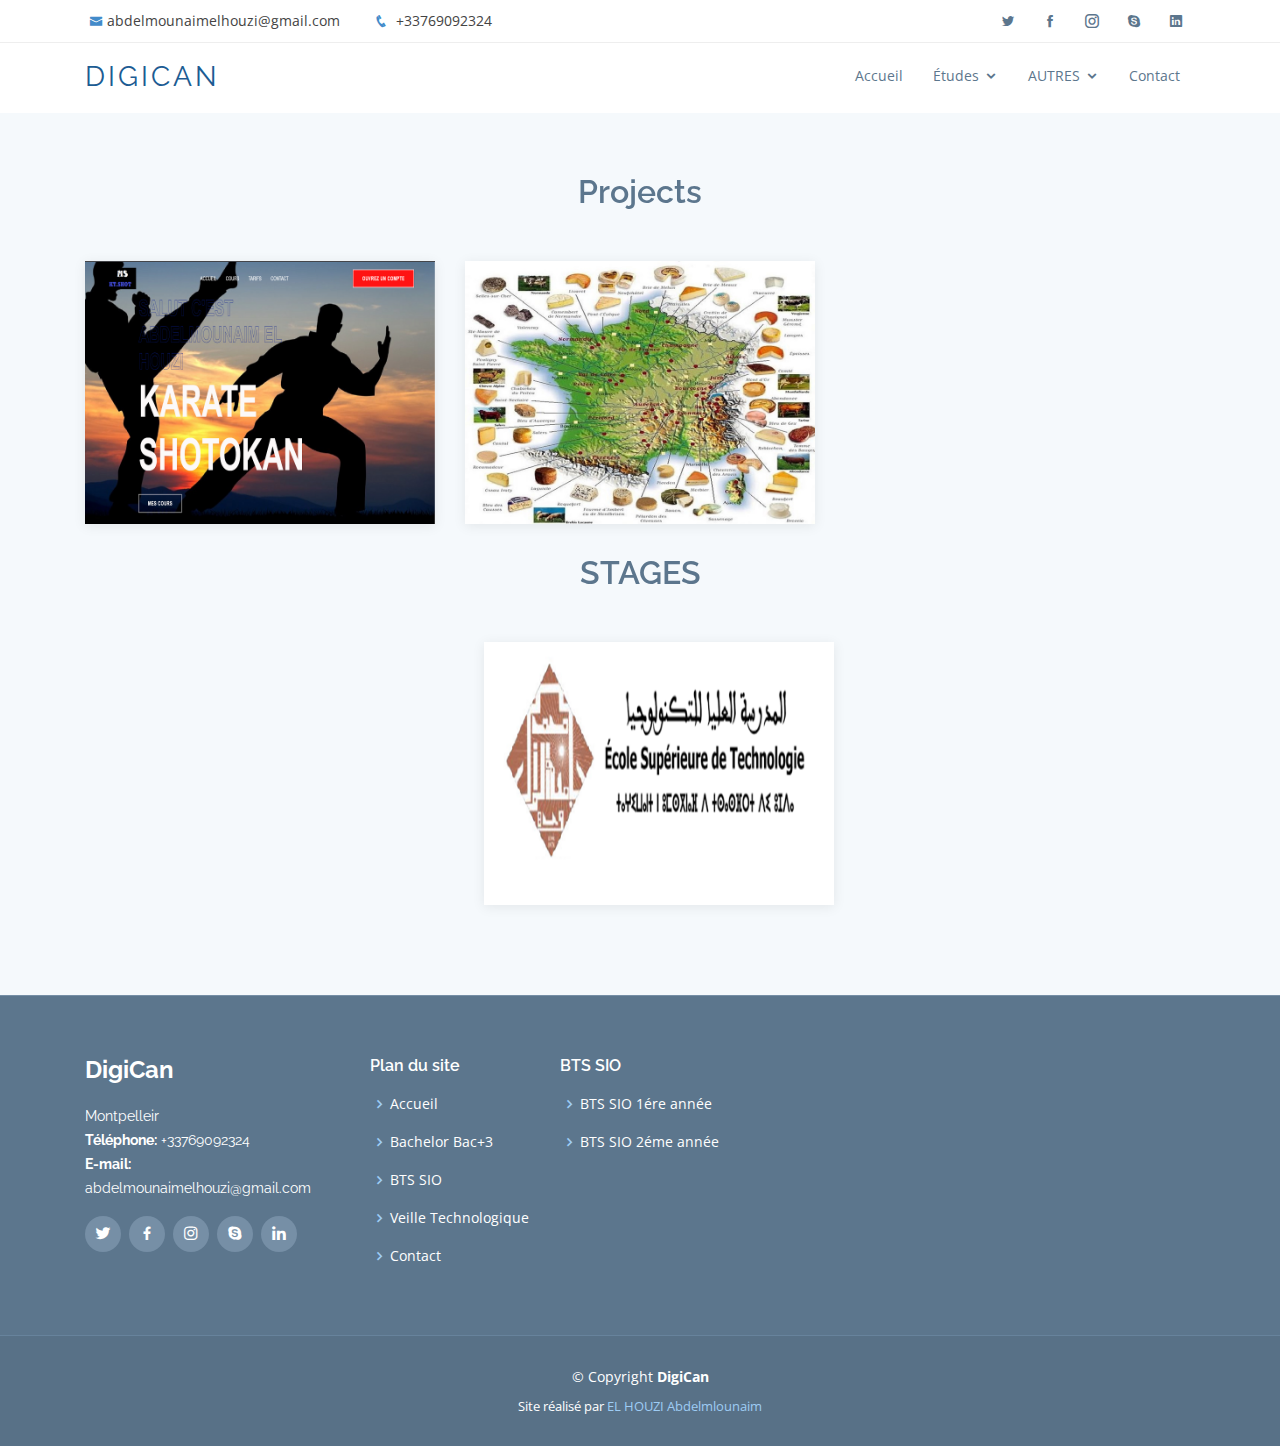
<file: prjt_stg1.html>
<!DOCTYPE html>
<html lang="en">

<head>
  <meta charset="utf-8">
  <meta content="width=device-width, initial-scale=1.0" name="viewport">

  <title>DigiCan</title>
  <meta content="" name="descriptison">
  <meta content="" name="keywords">

  <!-- Favicons -->
  <link href="assets/img/logo.png" rel="icon">
  <link href="assets/img/logo.png" rel="apple-touch-icon">

  <!-- Google Fonts -->
  <link href="https://fonts.googleapis.com/css?family=Open+Sans:300,300i,400,400i,600,600i,700,700i|Raleway:300,300i,400,400i,600,600i,700,700i,900" rel="stylesheet">

  <!-- Vendor CSS Files -->
  <link href="assets/vendor/bootstrap/css/bootstrap.min.css" rel="stylesheet">
  <link href="assets/vendor/icofont/icofont.min.css" rel="stylesheet">
  <link href="assets/vendor/boxicons/css/boxicons.min.css" rel="stylesheet">
  <link href="assets/vendor/animate.css/animate.min.css" rel="stylesheet">
  <link href="assets/vendor/venobox/venobox.css" rel="stylesheet">
  <link href="assets/vendor/aos/aos.css" rel="stylesheet">

  <!-- Template Main CSS File -->
  <link href="assets/css/style.css" rel="stylesheet">
  <link href="assets/css/css1.css" rel="stylesheet">
  
</head>

<body>

  <!-- ======= Top Bar ======= -->
  <section id="topbar" class="d-none d-lg-block">
    <div class="container clearfix">
      <div class="contact-info float-left">
        <i class="icofont-envelope"></i><a href="mailto:abdelmounaimelhouzi@gmail.com">abdelmounaimelhouzi@gmail.com</a>
        <i class="icofont-phone"></i> +33769092324
      </div>
      <div class="social-links float-right">
        <a href="#" class="twitter"><i class="icofont-twitter"></i></a>
        <a href="#" class="facebook"><i class="icofont-facebook"></i></a>
        <a href="#" class="instagram"><i class="icofont-instagram"></i></a>
        <a href="#" class="skype"><i class="icofont-skype"></i></a>
        <a href="https://www.linkedin.com/in/abdelmounaim-el-houzi-52b549227" class="linkedin"><i class="icofont-linkedin"></i></i></a>
      </div>
    </div>
  </section>

  <!-- ======= Header ======= -->
  <header id="header">
    <div class="container">

      <div class="logo float-left">
        <h1 class="text-light"><a href="index.html"><span>DigiCan</span></a></h1>
        <!-- Uncomment below if you prefer to use an image logo -->
        <!-- <a href="index.html"><img src="assets/img/logo.png" alt="" class="img-fluid"></a>-->
      </div>

      <nav class="nav-menu float-right d-none d-lg-block">
        <ul>
          <li ><a href="index.html">Accueil</a></li>
          <li class="drop-down"><a href="">Études</a>
            <ul>
              <li><a href="bts.html">BTS SIO</a></li>
              <li><a href="#">Bachelor Bac+3</a></li>
            </ul>
          </li>
          <li class="drop-down"><a href="">AUTRES</a>
            <ul>
              <li class="drop-down"><a href="#">PROJETS & STAGES</a>
                <ul>
                  <li><a href="prjt_stg1.html">BTS SIO 1ére année</a></li>
                  <li><a href="prjt_stag2.html">BTS SIO 2éme année</a></li>
                </ul>
              </li>
              <li><a href="veilletech.html">Veille Technologique</a></li>
              
            </ul>
          </li>
          <li><a href="index.html">Contact</a></li>
        </ul>
      </nav><!-- .nav-menu -->

    </div>
  </header><!-- End Header -->

  

  <main id="main">

    <!-- ======= Our Portfolio Section ======= -->
    <section id="portfolio" class="portfolio section-bg">
      <div class="container" data-aos="fade-up" data-aos-delay="100">

        <div class="section-title">
          <h2>Projects</h2>
        </div>

       

        <div class="row portfolio-container">

          <div class="col-lg-4 col-md-6 portfolio-item filter-app">
            <div class="portfolio-wrap">
              
              <img src="assets/img/ap1&2.png" class="img-fluid" alt="">
              <div class="portfolio-info">
                <h4>App1&2</h4>
                <p>Site Internet</p>
                <div class="portfolio-links">
                  <a href="assets/img/ap1&2.png" ata-gall="portfolioGallery" class="venobox"  title="App1&2"><i class="icofont-eye"></i></a>
                  <a href="Projet1.html"Description"><i class="icofont-external-link"></i></a>
                </div>
              </div>
            </div>
          </div>

          

          <div class="col-lg-4 col-md-6 portfolio-item filter-app">
            <div class="portfolio-wrap">
              <img src="assets/img/projet2/1.jpg" class="img-fluid" alt="">
              <div class="portfolio-info">
            <h4>Project Fromage</h4>
                <p> C#</p>
                <div class="portfolio-links">
                  <a href="assets/img/projet2/1.jpg" data-gall="portfolioGallery" class="venobox" title="Project Fromages"><i class="icofont-eye"></i></a>
                  <a href="projet2.html" title="More Details"><i class="icofont-external-link"></i></a>
                </div>
              </div>
            </div>
          </div>

        </div>



        <div class="section-title">
          <h2>STAGES</h2>
        </div>
       

        <div class="row portfolio-container">

          <div style="margin-left: 35%;" class="col-lg-4 col-md-6 portfolio-item filter-app">
            <div class="portfolio-wrap">
              
              <img src="assets/img/stage1/est_oujda_abdel.png" class="img-fluid" alt="">
              <div class="portfolio-info">
                <h4>Stage 1ére Année</h4>
                <p>calendrier de réservation des salles d’examen</p>
                <div class="portfolio-links">
                  <a href="assets/img/stage1/est_oujda_abdel.png" data-gall="portfolioGallery" class="venobox" title="Stage 1ere Année"><i class="icofont-eye"></i></a>
                  <a href="stage1.html" title="Description"><i class="icofont-external-link"></i></a>
                </div>
              </div>
            </div>
          </div>

        </div>

      </div>
    </section><!-- End Our Portfolio Section -->
      

  </main><!-- End #main -->
 <!-- ======= Footer ======= -->
 <footer id="footer">
  <div class="footer-top">
    <div class="container">
      <div class="row">

        <div class="col-lg-3 col-md-6 footer-info">
          <h3>DigiCan</h3>
          <p>
            Montpelleir <br>
           
            <strong>Téléphone:</strong> +33769092324<br>
            <strong>E-mail:</strong> abdelmounaimelhouzi@gmail.com<br>
          </p>
          <div class="social-links mt-3">
            <a href="#" class="twitter"><i class="bx bxl-twitter"></i></a>
            <a href="#" class="facebook"><i class="bx bxl-facebook"></i></a>
            <a href="#" class="instagram"><i class="bx bxl-instagram"></i></a>
            <a href="#" class="google-plus"><i class="bx bxl-skype"></i></a>
            <a href="https://www.linkedin.com/in/abdelmounaim-el-houzi-52b549227" class="linkedin"><i class="bx bxl-linkedin"></i></a>
          </div>
        </div>

        <div class="col-lg-2 col-md-6 footer-links">
          <h4>Plan du site</h4>
          <ul>
            <li><i class="bx bx-chevron-right"></i> <a href="index.html">Accueil</a></li>
            <li><i class="bx bx-chevron-right"></i> <a href="#">Bachelor Bac+3</a></li>
            <li><i class="bx bx-chevron-right"></i> <a href="bts.html">BTS SIO</a></li>
            <li><i class="bx bx-chevron-right"></i> <a href="veilletech.html">Veille Technologique</a></li>
            <li><i class="bx bx-chevron-right"></i> <a href="index.html">Contact</a></li>
          </ul>
        </div>

        <div class="col-lg-3 col-md-6 footer-links">
          <h4>BTS SIO</h4>
          <ul>
            <li><i class="bx bx-chevron-right"></i> <a href="prjt_stg1.html">BTS SIO 1ére année</a></li>
            <li><i class="bx bx-chevron-right"></i> <a href="prjt_stag2.html">BTS SIO 2éme année</a></li>
           
          </ul>
        </div>

     

      </div>
    </div>
  </div>

  <div class="container">
    <div class="copyright">
      &copy; Copyright <strong><span>DigiCan</span></strong>
    </div>
    <div class="credits">
      Site réalisé par<a href="index.html"> EL HOUZI Abdelmlounaim</a>
    </div>
  </div>
</footer><!-- End Footer -->

  <a href="#" class="back-to-top"><i class="icofont-simple-up"></i></a>

  <!-- Vendor JS Files -->
  <script src="assets/vendor/jquery/jquery.min.js"></script>
  <script src="assets/vendor/bootstrap/js/bootstrap.bundle.min.js"></script>
  <script src="assets/vendor/jquery.easing/jquery.easing.min.js"></script>
  <script src="assets/vendor/php-email-form/validate.js"></script>
  <script src="assets/vendor/jquery-sticky/jquery.sticky.js"></script>
  <script src="assets/vendor/venobox/venobox.min.js"></script>
  <script src="assets/vendor/waypoints/jquery.waypoints.min.js"></script>
  <script src="assets/vendor/counterup/counterup.min.js"></script>
  <script src="assets/vendor/isotope-layout/isotope.pkgd.min.js"></script>
  <script src="assets/vendor/aos/aos.js"></script>

  <!-- Template Main JS File -->
  <script src="assets/js/main.js"></script>

</body>

</html>
</file>
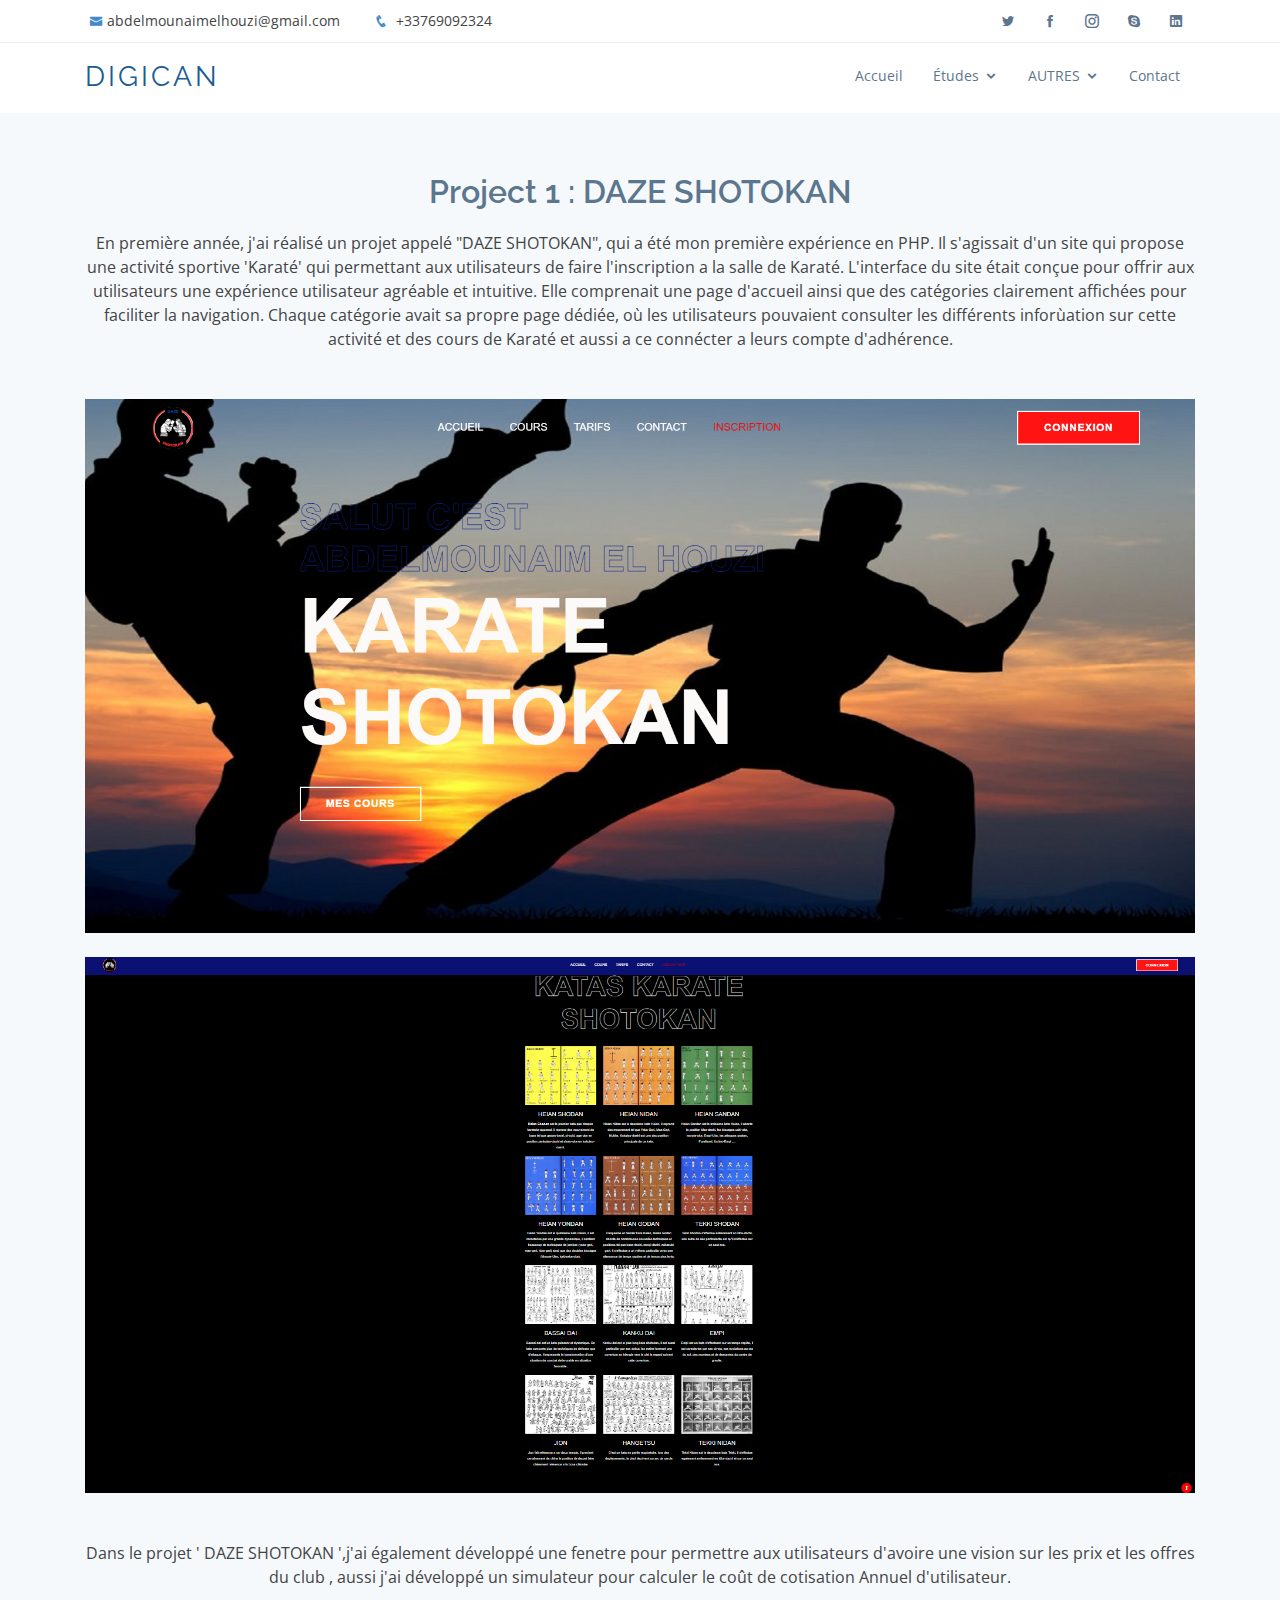
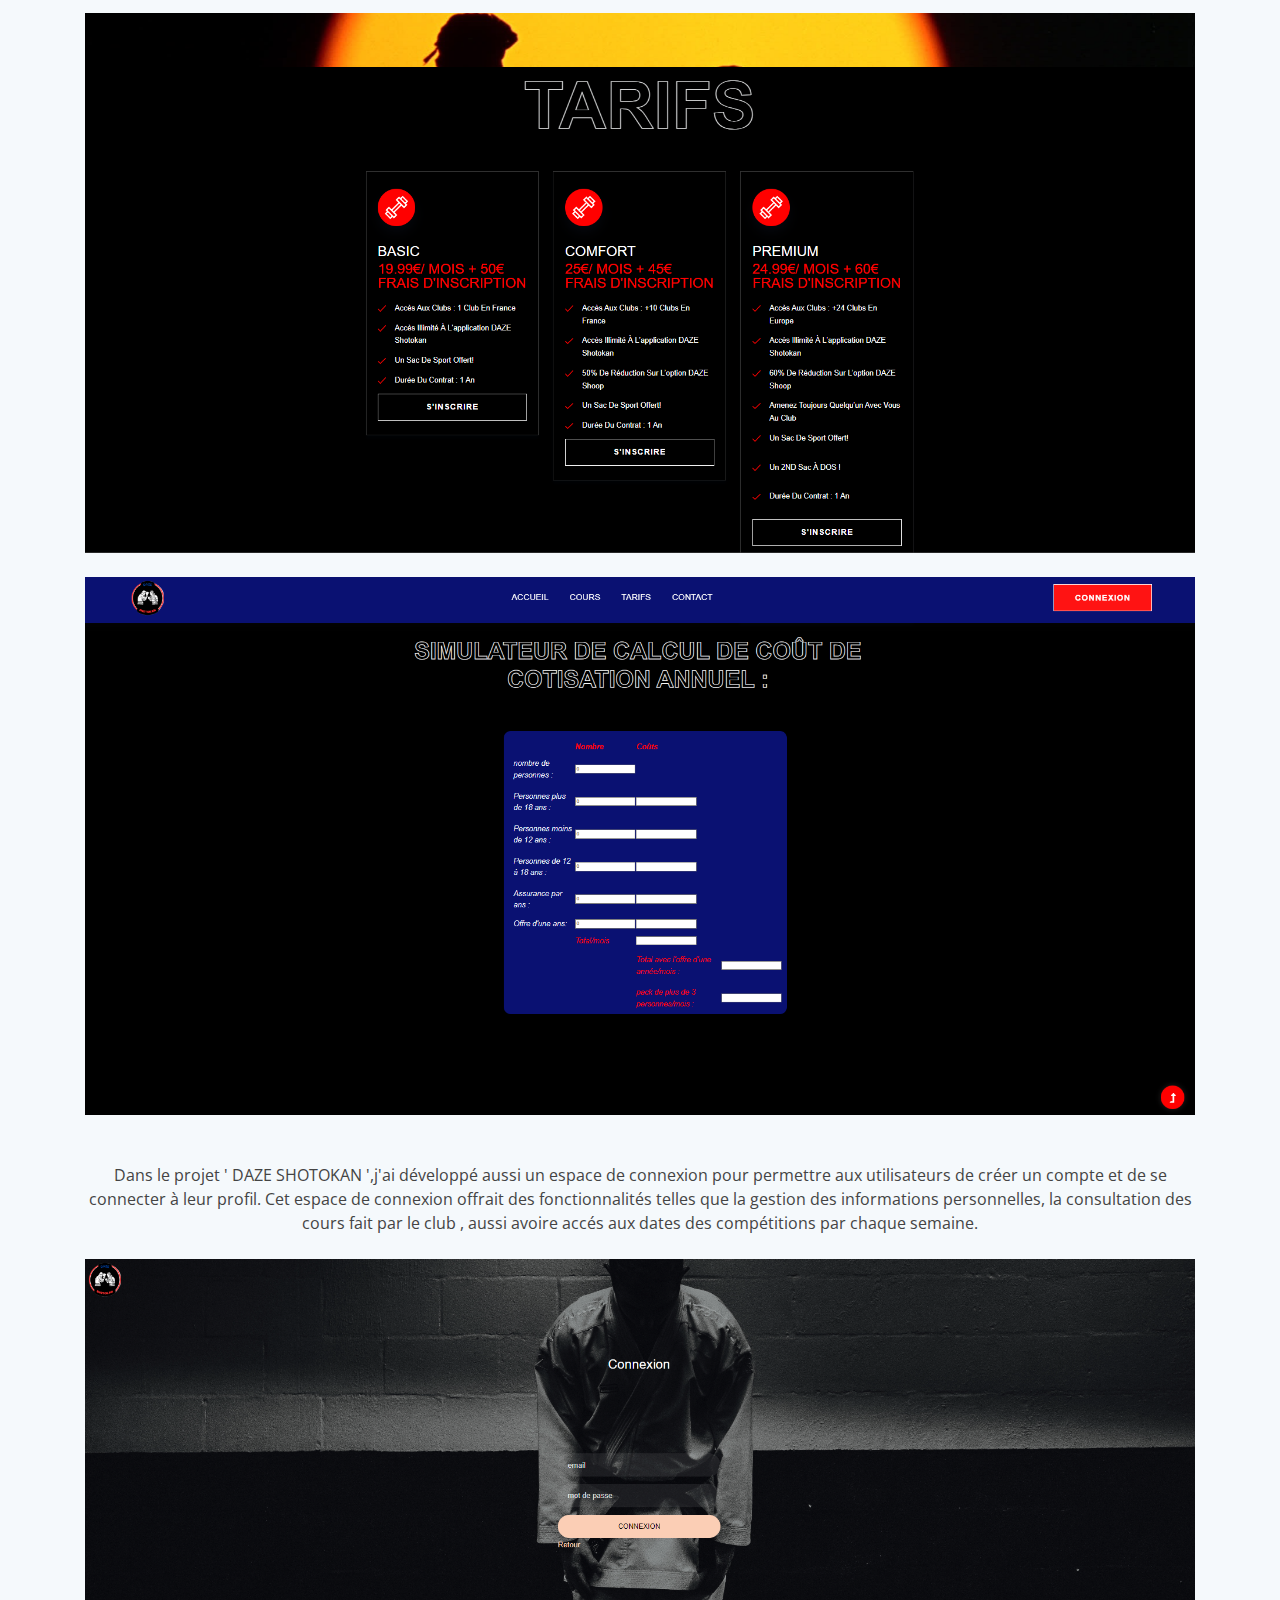
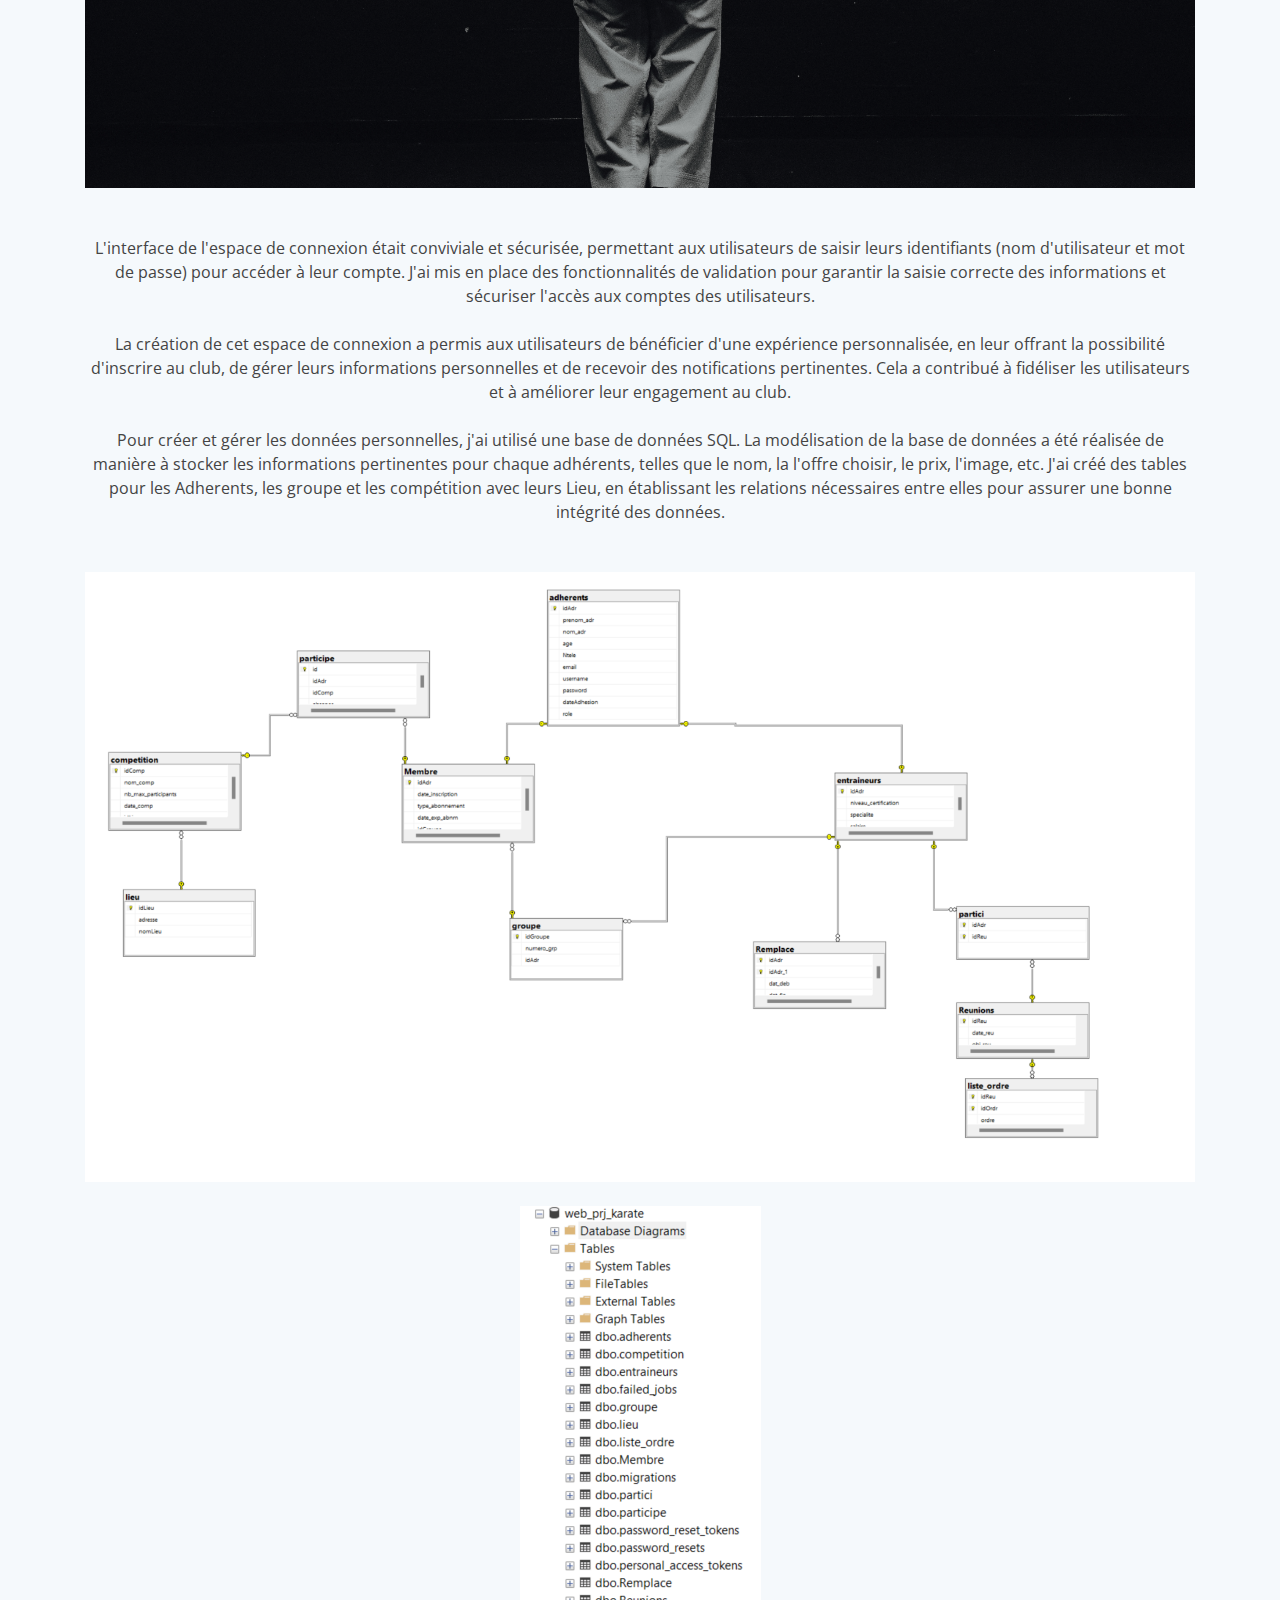
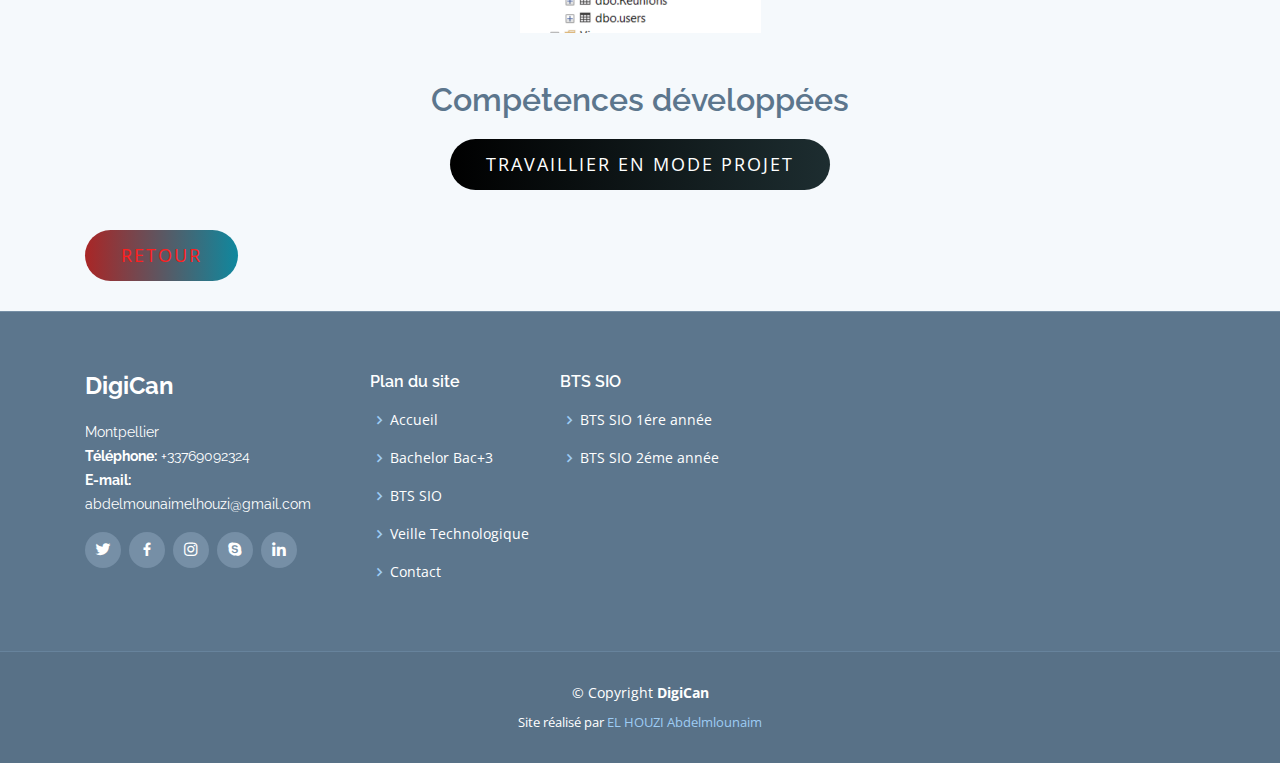
<file: Projet1.html>
<!DOCTYPE html>
<html lang="en">

<head>
  <meta charset="utf-8">
  <meta content="width=device-width, initial-scale=1.0" name="viewport">

  <title>DigiCan</title>
  <meta content="" name="descriptison">
  <meta content="" name="keywords">

  <!-- Favicons -->
  <link href="assets/img/logo.png" rel="icon">
  <link href="assets/img/logo.png" rel="apple-touch-icon">

  <!-- Google Fonts -->
  <link href="https://fonts.googleapis.com/css?family=Open+Sans:300,300i,400,400i,600,600i,700,700i|Raleway:300,300i,400,400i,600,600i,700,700i,900" rel="stylesheet">

  <!-- Vendor CSS Files -->
  <link href="assets/vendor/bootstrap/css/bootstrap.min.css" rel="stylesheet">
  <link href="assets/vendor/icofont/icofont.min.css" rel="stylesheet">
  <link href="assets/vendor/boxicons/css/boxicons.min.css" rel="stylesheet">
  <link href="assets/vendor/animate.css/animate.min.css" rel="stylesheet">
  <link href="assets/vendor/venobox/venobox.css" rel="stylesheet">
  <link href="assets/vendor/aos/aos.css" rel="stylesheet">

  <!-- Template Main CSS File -->
  <link href="assets/css/style.css" rel="stylesheet">
  <link href="assets/css/css1.css" rel="stylesheet">
  
</head>

<body>

  <!-- ======= Top Bar ======= -->
  <section id="topbar" class="d-none d-lg-block">
    <div class="container clearfix">
      <div class="contact-info float-left">
        <i class="icofont-envelope"></i><a href="mailto:abdelmounaimelhouzi@gmail.com">abdelmounaimelhouzi@gmail.com</a>
        <i class="icofont-phone"></i> +33769092324
      </div>
      <div class="social-links float-right">
        <a href="#" class="twitter"><i class="icofont-twitter"></i></a>
        <a href="#" class="facebook"><i class="icofont-facebook"></i></a>
        <a href="#" class="instagram"><i class="icofont-instagram"></i></a>
        <a href="#" class="skype"><i class="icofont-skype"></i></a>
        <a href="https://www.linkedin.com/in/abdelmounaim-el-houzi-52b549227" class="linkedin"><i class="icofont-linkedin"></i></i></a>
      </div>
    </div>
  </section>

  <!-- ======= Header ======= -->
  <header id="header">
    <div class="container">

      <div class="logo float-left">
        <h1 class="text-light"><a href="index.html"><span>DigiCan</span></a></h1>
        <!-- Uncomment below if you prefer to use an image logo -->
        <!-- <a href="index.html"><img src="assets/img/logo.png" alt="" class="img-fluid"></a>-->
      </div>

      <nav class="nav-menu float-right d-none d-lg-block">
        <ul>
          <li ><a href="index.html">Accueil</a></li>
          <li class="drop-down"><a href="#">Études</a>
            <ul>
              <li><a href="bts.html">BTS SIO</a></li>
              <li><a href="#">Bachelor Bac+3</a></li>
            </ul>
          </li>
          <li class="drop-down"><a href="#">AUTRES</a>
            <ul>
              <li class="drop-down"><a href="#">PROJETS & STAGES</a>
                <ul>
                  <li><a href="prjt_stg1.html">BTS SIO 1ére année</a></li>
                  <li><a href="prjt_stag2.html">BTS SIO 2éme année</a></li>
                </ul>
              </li>
              <li><a href="veilletech.html">Veille Technologique</a></li>
              
            </ul>
          </li>
          <li><a href="index.html">Contact</a></li>
        </ul>
      </nav><!-- .nav-menu -->

    </div>
  </header><!-- End Header -->

  

  <main id="main">


    <!-- ======= Frequently Asked Questions Section ======= -->
    <section id="faq" class="faq section-bg">
      <div class="container">

        <div class="section-title">
          <h2>Project 1 : DAZE SHOTOKAN </h2>
          <p>   En première année, j'ai réalisé un projet appelé "DAZE SHOTOKAN", qui a été mon première expérience en PHP. Il s'agissait d'un site qui
             propose une activité sportive 'Karaté' qui permettant aux utilisateurs de faire l'inscription a la salle de Karaté.
            L'interface du site était conçue pour offrir aux utilisateurs une expérience utilisateur agréable et intuitive. Elle comprenait une page 
            d'accueil ainsi que des catégories clairement affichées pour faciliter la navigation. Chaque catégorie avait sa propre page dédiée, où 
            les utilisateurs pouvaient consulter les différents inforùation sur cette activité et des cours de Karaté et aussi a ce connécter a leurs 
            compte d'adhérence.
          </p>
          <br><br>
          <img src="assets/img/projet1/img1.png" class="img-fluid" alt=""> 
          <br><br>
          <img src="assets/img/projet1/img2.png" class="img-fluid" alt=""> 
          <br><br><br>
          <p>  Dans le projet ' DAZE SHOTOKAN ',j'ai également développé une fenetre pour permettre aux utilisateurs d'avoire une vision sur les prix
             et les offres du club , aussi j'ai développé un simulateur pour calculer le coût de cotisation Annuel d'utilisateur. 
          </p>
          <br>
          <img src="assets/img/projet1/img3.png" class="img-fluid" alt="">
          <br><br> 
          <img src="assets/img/projet1/img4.png" class="img-fluid" alt=""> 

          <br><br><br>
          <p>  Dans le projet ' DAZE SHOTOKAN ',j'ai développé aussi un espace de connexion pour permettre aux utilisateurs de créer un compte et de se
             connecter à leur profil. Cet espace de connexion offrait des fonctionnalités telles que la gestion des informations personnelles,
              la consultation des cours fait par le club , aussi avoire accés aux dates des compétitions par chaque semaine. 
          </p>
          <br>
          <img src="assets/img/projet1/img5.png" class="img-fluid" alt="">
          <br><br><br>
          <p> L'interface de l'espace de connexion était conviviale et sécurisée, permettant aux utilisateurs de saisir leurs identifiants 
            (nom d'utilisateur et mot de passe) pour accéder à leur compte. J'ai mis en place des fonctionnalités de validation pour garantir 
            la saisie correcte des informations et sécuriser l'accès aux comptes des utilisateurs.
          </p>
          <br>
          <p>
            La création de cet espace de connexion a permis aux utilisateurs de bénéficier d'une expérience personnalisée, en leur offrant la possibilité
             d'inscrire au club, de gérer leurs informations personnelles et de recevoir des notifications pertinentes. Cela a contribué à fidéliser 
             les utilisateurs et à améliorer leur engagement au club.
          </p>
          <br>
          <p> 
            Pour créer et gérer les données personnelles, j'ai utilisé une base de données SQL. La modélisation de la base de données a été réalisée de
             manière à stocker les informations pertinentes pour chaque adhérents, telles que le nom, la l'offre choisir, le prix, l'image, etc. J'ai créé
             des tables pour les Adherents, les groupe et les compétition avec leurs Lieu, en établissant les relations nécessaires entre elles pour assurer une bonne
              intégrité des données.
          </p>
          <br><br>
          <img src="assets/img/projet1/img6.png" class="img-fluid" alt="">
          <br><br>
          <img src="assets/img/projet1/img7.png" class="img-fluid" alt="">
          <br><br><br>
          <h2>Compétences développées</h2>
          <a class="buta" href="#" >TRAVAILLIER EN MODE PROJET</a>

        </div>
        <a class="butb" href="prjt_stg1.html" >Retour</a>
  </main><!-- End #main -->

  <!-- ======= Footer ======= -->
  <footer id="footer">
    <div class="footer-top">
      <div class="container">
        <div class="row">

          <div class="col-lg-3 col-md-6 footer-info">
            <h3>DigiCan</h3>
            <p>
              Montpellier<br>
             
              <strong>Téléphone:</strong> +33769092324<br>
              <strong>E-mail:</strong> abdelmounaimelhouzi@gmail.com<br>
            </p>
            <div class="social-links mt-3">
              <a href="#" class="twitter"><i class="bx bxl-twitter"></i></a>
              <a href="#" class="facebook"><i class="bx bxl-facebook"></i></a>
              <a href="#" class="instagram"><i class="bx bxl-instagram"></i></a>
              <a href="#" class="google-plus"><i class="bx bxl-skype"></i></a>
              <a href="https://www.linkedin.com/in/abdelmounaim-el-houzi-52b549227" class="linkedin"><i class="bx bxl-linkedin"></i></a>
            </div>
          </div>

          <div class="col-lg-2 col-md-6 footer-links">
            <h4>Plan du site</h4>
            <ul>
              <li><i class="bx bx-chevron-right"></i> <a href="index.html">Accueil</a></li>
              <li><i class="bx bx-chevron-right"></i> <a href="#">Bachelor Bac+3</a></li>
              <li><i class="bx bx-chevron-right"></i> <a href="bts.html">BTS SIO</a></li>
              <li><i class="bx bx-chevron-right"></i> <a href="veilletech.html">Veille Technologique</a></li>
              <li><i class="bx bx-chevron-right"></i> <a href="index.html">Contact</a></li>
            </ul>
          </div>

          <div class="col-lg-3 col-md-6 footer-links">
            <h4>BTS SIO</h4>
            <ul>
              <li><i class="bx bx-chevron-right"></i> <a href="prjt_stg1.html">BTS SIO 1ére année</a></li>
              <li><i class="bx bx-chevron-right"></i> <a href="prjt_stag2.html">BTS SIO 2éme année</a></li>
             
            </ul>
          </div>

       

        </div>
      </div>
    </div>

    <div class="container">
      <div class="copyright">
        &copy; Copyright <strong><span>DigiCan</span></strong>
      </div>
      <div class="credits">
        Site réalisé par<a href="index.html"> EL HOUZI Abdelmlounaim</a>
      </div>
    </div>
  </footer><!-- End Footer -->
  
  <a href="#" class="back-to-top"><i class="icofont-simple-up"></i></a>

  <!-- Vendor JS Files -->
  <script src="assets/vendor/jquery/jquery.min.js"></script>
  <script src="assets/vendor/bootstrap/js/bootstrap.bundle.min.js"></script>
  <script src="assets/vendor/jquery.easing/jquery.easing.min.js"></script>
  <script src="assets/vendor/php-email-form/validate.js"></script>
  <script src="assets/vendor/jquery-sticky/jquery.sticky.js"></script>
  <script src="assets/vendor/venobox/venobox.min.js"></script>
  <script src="assets/vendor/waypoints/jquery.waypoints.min.js"></script>
  <script src="assets/vendor/counterup/counterup.min.js"></script>
  <script src="assets/vendor/isotope-layout/isotope.pkgd.min.js"></script>
  <script src="assets/vendor/aos/aos.js"></script>

  <!-- Template Main JS File -->
  <script src="assets/js/main.js"></script>

</body>

</html>
</file>
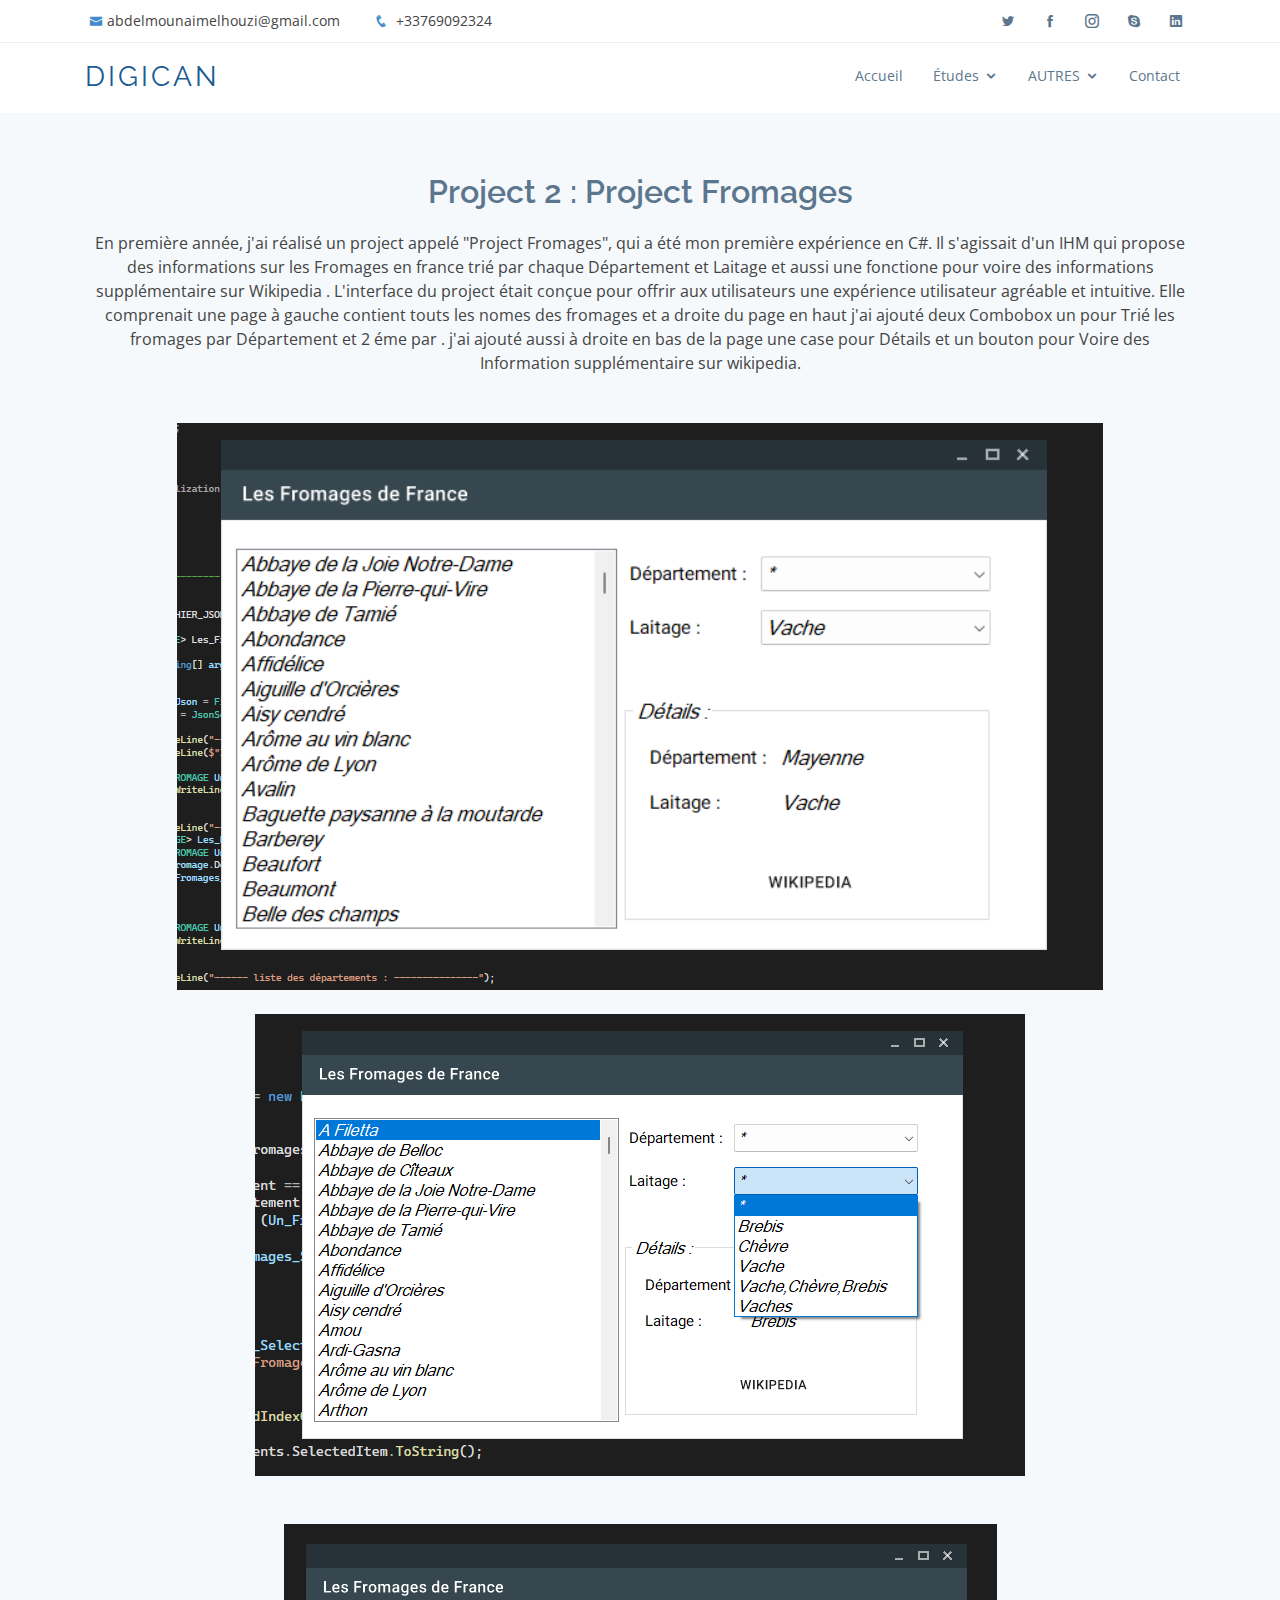
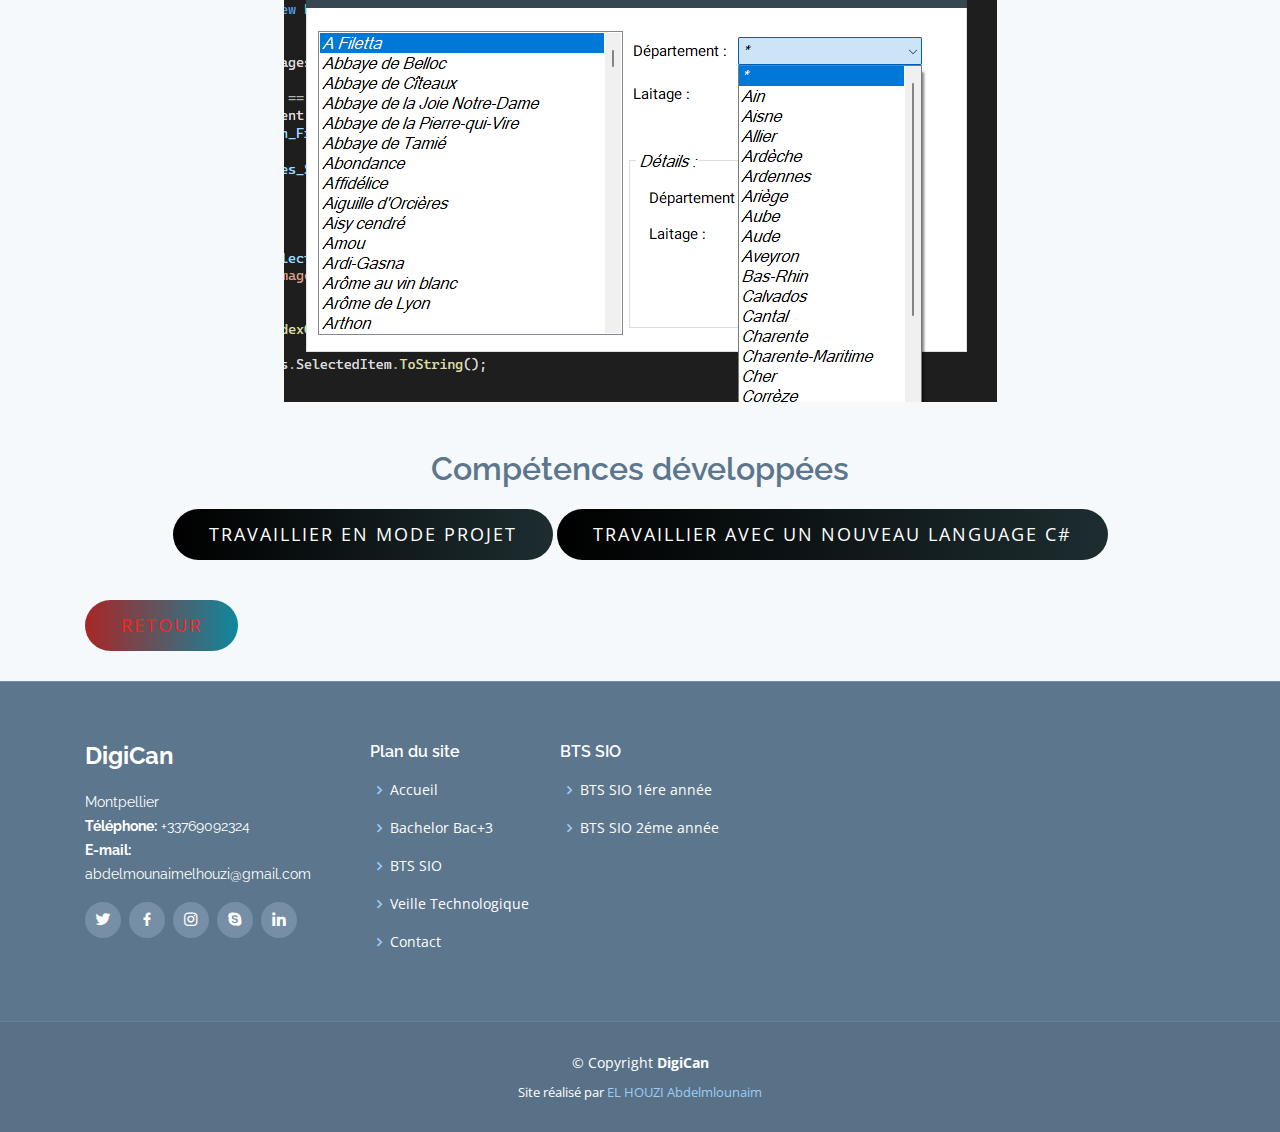
<file: projet2.html>
<!DOCTYPE html>
<html lang="en">

<head>
  <meta charset="utf-8">
  <meta content="width=device-width, initial-scale=1.0" name="viewport">

  <title>DigiCa</title>
  <meta content="" name="descriptison">
  <meta content="" name="keywords">

  <!-- Favicons -->
  <link href="assets/img/logo.png" rel="icon">
  <link href="assets/img/logo.png" rel="apple-touch-icon">

  <!-- Google Fonts -->
  <link href="https://fonts.googleapis.com/css?family=Open+Sans:300,300i,400,400i,600,600i,700,700i|Raleway:300,300i,400,400i,600,600i,700,700i,900" rel="stylesheet">

  <!-- Vendor CSS Files -->
  <link href="assets/vendor/bootstrap/css/bootstrap.min.css" rel="stylesheet">
  <link href="assets/vendor/icofont/icofont.min.css" rel="stylesheet">
  <link href="assets/vendor/boxicons/css/boxicons.min.css" rel="stylesheet">
  <link href="assets/vendor/animate.css/animate.min.css" rel="stylesheet">
  <link href="assets/vendor/venobox/venobox.css" rel="stylesheet">
  <link href="assets/vendor/aos/aos.css" rel="stylesheet">

  <!-- Template Main CSS File -->
  <link href="assets/css/style.css" rel="stylesheet">
  <link href="assets/css/css1.css" rel="stylesheet">
  
</head>

<body>

  <!-- ======= Top Bar ======= -->
  <section id="topbar" class="d-none d-lg-block">
    <div class="container clearfix">
      <div class="contact-info float-left">
        <i class="icofont-envelope"></i><a href="mailto:>abdelmounaimelhouzi@gmail.com">abdelmounaimelhouzi@gmail.com</a>
        <i class="icofont-phone"></i> +33769092324
      </div>
      <div class="social-links float-right">
        <a href="#" class="twitter"><i class="icofont-twitter"></i></a>
        <a href="#" class="facebook"><i class="icofont-facebook"></i></a>
        <a href="#" class="instagram"><i class="icofont-instagram"></i></a>
        <a href="#" class="skype"><i class="icofont-skype"></i></a>
        <a href="https://www.linkedin.com/in/abdelmounaim-el-houzi-52b549227" class="linkedin"><i class="icofont-linkedin"></i></i></a>
      </div>
    </div>
  </section>

  <!-- ======= Header ======= -->
  <header id="header">
    <div class="container">

      <div class="logo float-left">
        <h1 class="text-light"><a href="index.html"><span>DigiCan</span></a></h1>
        <!-- Uncomment below if you prefer to use an image logo -->
        <!-- <a href="index.html"><img src="assets/img/logo.png" alt="" class="img-fluid"></a>-->
      </div>

      <nav class="nav-menu float-right d-none d-lg-block">
        <ul>
          <li ><a href="index.html">Accueil</a></li>
          <li class="drop-down"><a href="#">Études</a>
            <ul>
              <li><a href="bts.html">BTS SIO</a></li>
              <li><a href="#">Bachelor Bac+3</a></li>
            </ul>
          </li>
          <li class="drop-down"><a href="">AUTRES</a>
            <ul>
              <li class="drop-down"><a href="#">PROJETS & STAGES</a>
                <ul>
                  <li><a href="prjt_stg1.html">BTS SIO 1ére année</a></li>
                  <li><a href="prjt_stag2.html">BTS SIO 2éme année</a></li>
                </ul>
              </li>
              <li><a href="veilletech.html">Veille Technologique</a></li>
              
            </ul>
          </li>
          <li><a href="index.html">Contact</a></li>
        </ul>
      </nav><!-- .nav-menu -->

    </div>
  </header><!-- End Header -->

  

  <main id="main">


    <!-- ======= Frequently Asked Questions Section ======= -->
    <section id="faq" class="faq section-bg">
      <div class="container">

        <div class="section-title">
          <h2>Project 2 : Project Fromages </h2>
          <p>   En première année, j'ai réalisé un project appelé "Project Fromages", qui a été mon première expérience en C#. Il s'agissait d'un IHM qui
             propose des informations sur les Fromages en france trié par chaque Département et Laitage et aussi une fonctione pour voire des informations
             supplémentaire sur Wikipedia    .
            L'interface du project était conçue pour offrir aux utilisateurs une expérience utilisateur agréable et intuitive. Elle comprenait une page 
          à gauche contient touts les nomes des fromages et a droite du page en haut j'ai ajouté deux Combobox un pour Trié les fromages par Département et 2 éme par .
          j'ai ajouté aussi à droite en bas de la page une case pour Détails et un bouton pour Voire des Information supplémentaire sur wikipedia.
          </p>
          <br><br>
          <img src="assets/img/projet2/2.png" class="img-fluid" alt=""> 
          <br><br>
          <img src="assets/img/projet2/3.png" class="img-fluid" alt=""> 
          <br><br>
          <br>
          <img src="assets/img/projet2/4.png" class="img-fluid" alt="">
        
          <br><br><br>
          <h2>Compétences développées</h2>
          <a class="buta" href="#" >TRAVAILLIER EN MODE PROJET</a>
          <a class="buta" href="#" >Travaillier avec un Nouveau Language C#</a>
        </div>
        <a class="butb" href="prjt_stg1.html" >Retour</a>
  </main><!-- End #main -->

  <!-- ======= Footer ======= -->
  <footer id="footer">
    <div class="footer-top">
      <div class="container">
        <div class="row">

          <div class="col-lg-3 col-md-6 footer-info">
            <h3>DigiCan</h3>
            <p>
              Montpellier <br>
             
              <strong>Téléphone:</strong> +33769092324<br>
              <strong>E-mail:</strong> abdelmounaimelhouzi@gmail.com<br>
            </p>
            <div class="social-links mt-3">
              <a href="#" class="twitter"><i class="bx bxl-twitter"></i></a>
              <a href="#" class="facebook"><i class="bx bxl-facebook"></i></a>
              <a href="#" class="instagram"><i class="bx bxl-instagram"></i></a>
              <a href="#" class="google-plus"><i class="bx bxl-skype"></i></a>
              <a href="https://www.linkedin.com/in/abdelmounaim-el-houzi-52b549227" class="linkedin"><i class="bx bxl-linkedin"></i></a>
            </div>
          </div>

          <div class="col-lg-2 col-md-6 footer-links">
            <h4>Plan du site</h4>
            <ul>
              <li><i class="bx bx-chevron-right"></i> <a href="index.html">Accueil</a></li>
              <li><i class="bx bx-chevron-right"></i> <a href="#">Bachelor Bac+3</a></li>
              <li><i class="bx bx-chevron-right"></i> <a href="bts.html">BTS SIO</a></li>
              <li><i class="bx bx-chevron-right"></i> <a href="veilletech.html">Veille Technologique</a></li>
              <li><i class="bx bx-chevron-right"></i> <a href="index.html">Contact</a></li>
            </ul>
          </div>

          <div class="col-lg-3 col-md-6 footer-links">
            <h4>BTS SIO</h4>
            <ul>
              <li><i class="bx bx-chevron-right"></i> <a href="prjt_stg1.html">BTS SIO 1ére année</a></li>
              <li><i class="bx bx-chevron-right"></i> <a href="prjt_stag2.html">BTS SIO 2éme année</a></li>
             
            </ul>
          </div>

       

        </div>
      </div>
    </div>

    <div class="container">
      <div class="copyright">
        &copy; Copyright <strong><span>DigiCan</span></strong>
      </div>
      <div class="credits">
        Site réalisé par<a href="index.html"> EL HOUZI Abdelmlounaim</a>
      </div>
    </div>
  </footer><!-- End Footer -->
  
  <a href="#" class="back-to-top"><i class="icofont-simple-up"></i></a>

  <!-- Vendor JS Files -->
  <script src="assets/vendor/jquery/jquery.min.js"></script>
  <script src="assets/vendor/bootstrap/js/bootstrap.bundle.min.js"></script>
  <script src="assets/vendor/jquery.easing/jquery.easing.min.js"></script>
  <script src="assets/vendor/php-email-form/validate.js"></script>
  <script src="assets/vendor/jquery-sticky/jquery.sticky.js"></script>
  <script src="assets/vendor/venobox/venobox.min.js"></script>
  <script src="assets/vendor/waypoints/jquery.waypoints.min.js"></script>
  <script src="assets/vendor/counterup/counterup.min.js"></script>
  <script src="assets/vendor/isotope-layout/isotope.pkgd.min.js"></script>
  <script src="assets/vendor/aos/aos.js"></script>

  <!-- Template Main JS File -->
  <script src="assets/js/main.js"></script>

</body>

</html>
</file>
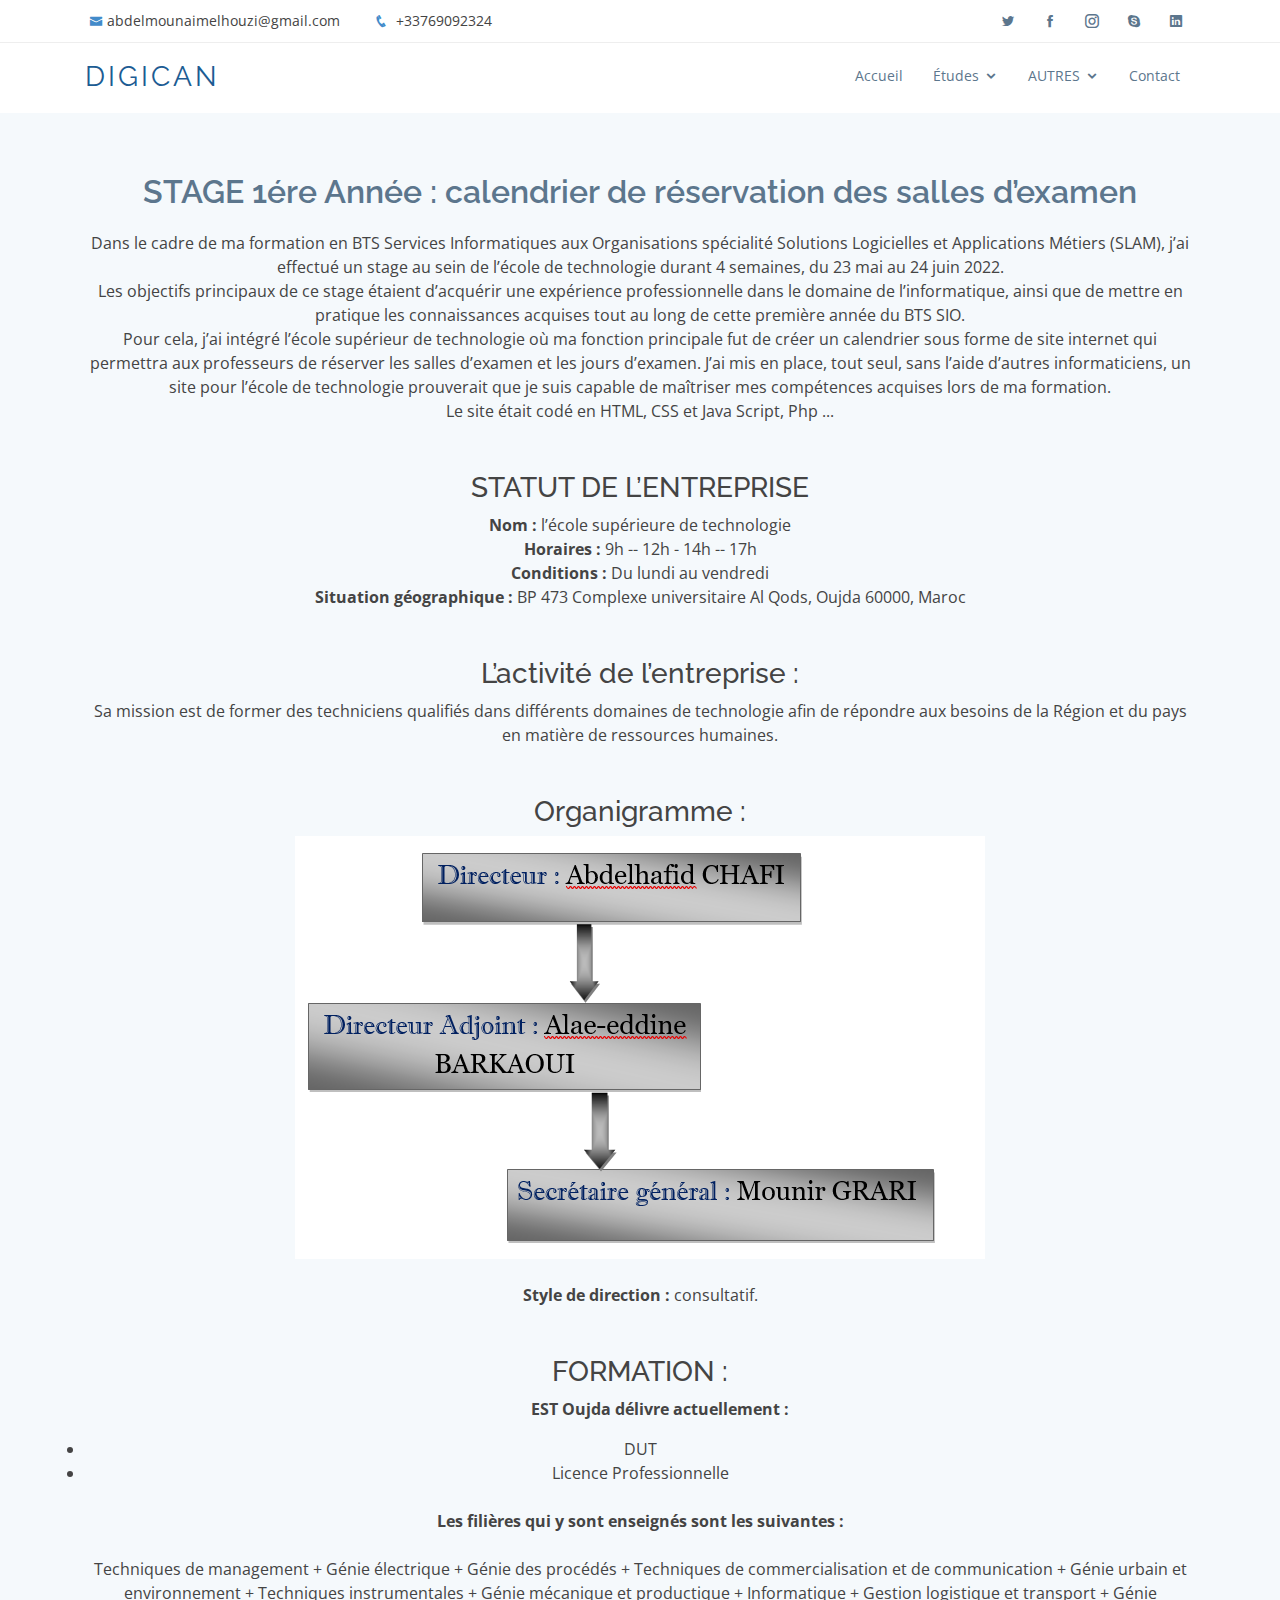
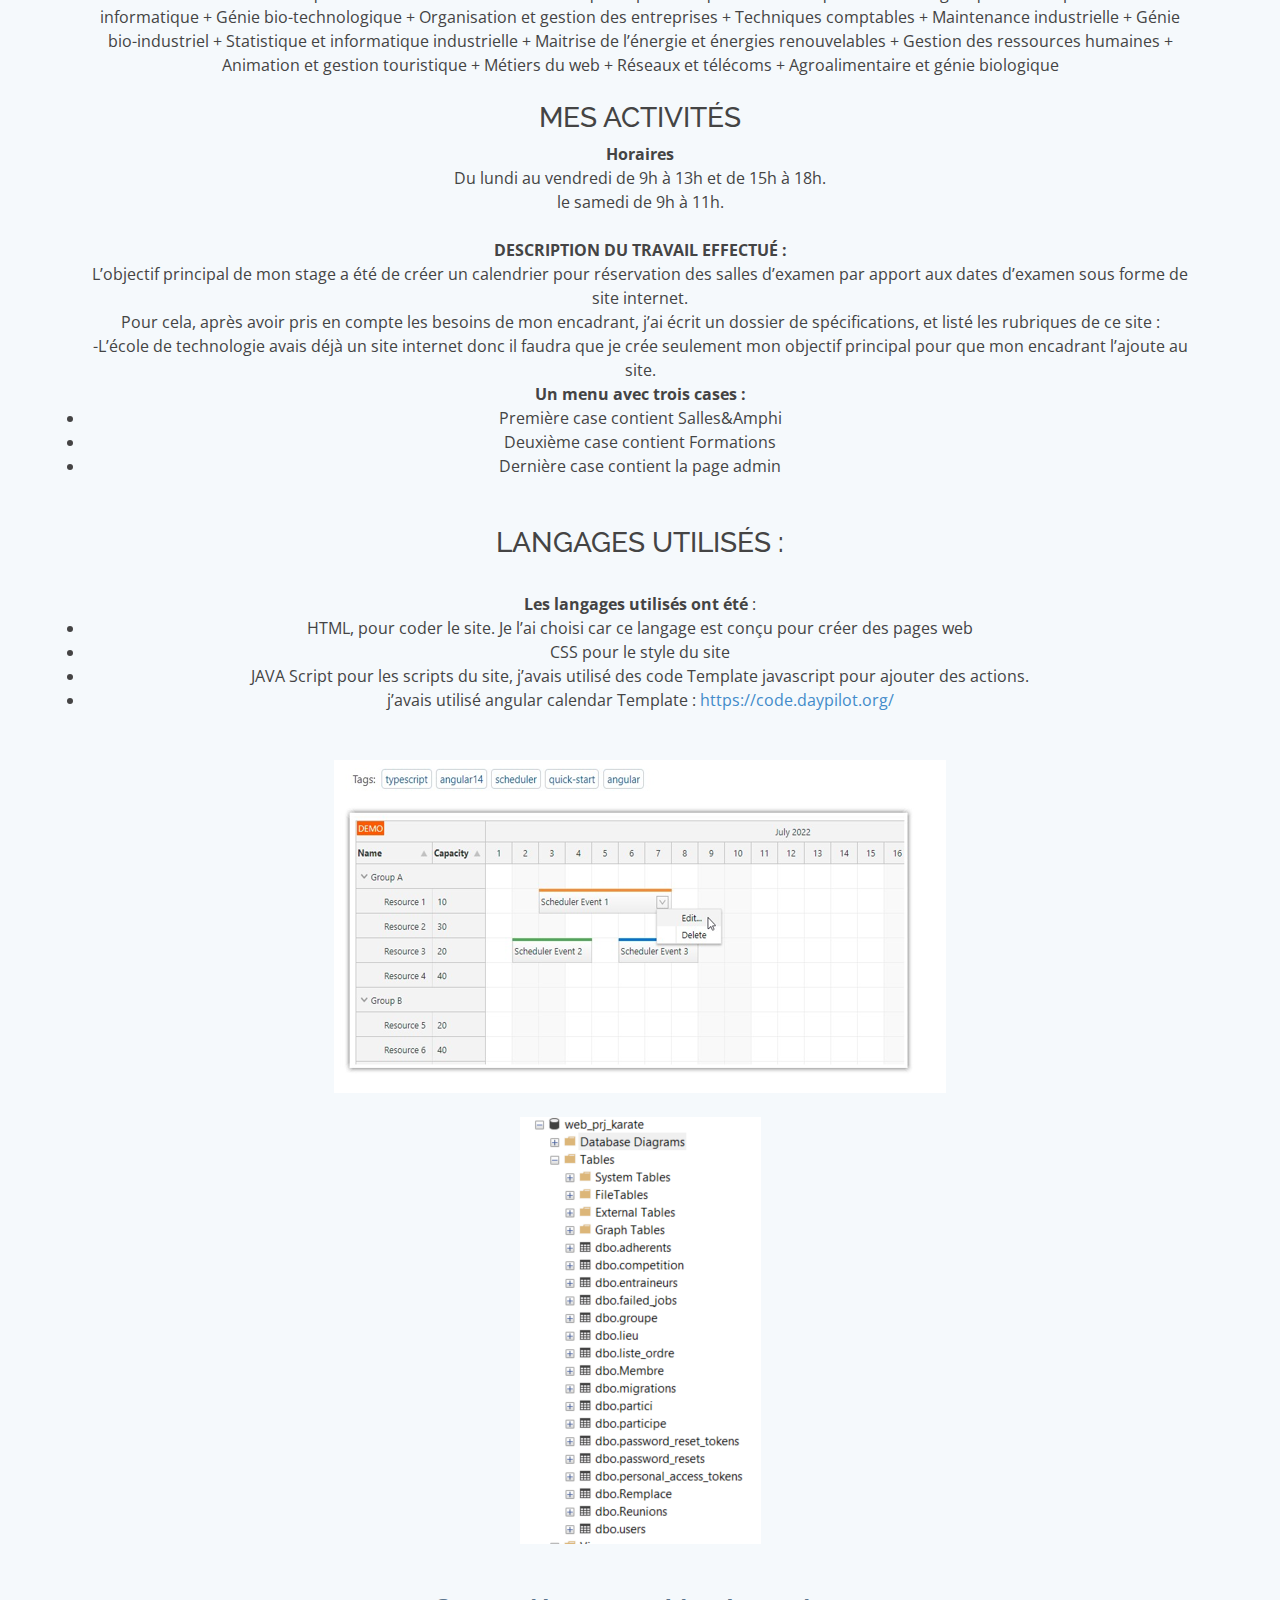
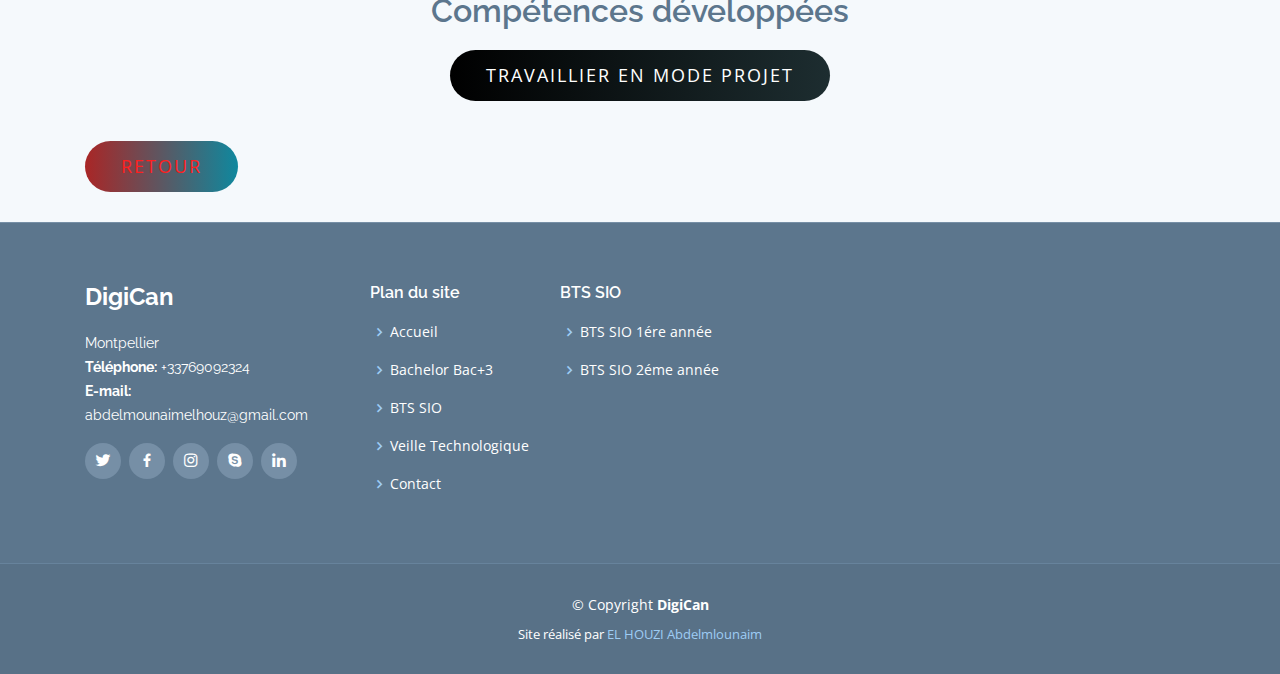
<file: stage1.html>
<!DOCTYPE html>
<html lang="en">

<head>
  <meta charset="utf-8">
  <meta content="width=device-width, initial-scale=1.0" name="viewport">

  <title>DigiCan || Stages 1ére Année</title>
  <meta content="" name="descriptison">
  <meta content="" name="keywords">

  <!-- Favicons -->
  <link href="assets/img/logo.png" rel="icon">
  <link href="assets/img/logo.png" rel="apple-touch-icon">

  <!-- Google Fonts -->
  <link href="https://fonts.googleapis.com/css?family=Open+Sans:300,300i,400,400i,600,600i,700,700i|Raleway:300,300i,400,400i,600,600i,700,700i,900" rel="stylesheet">

  <!-- Vendor CSS Files -->
  <link href="assets/vendor/bootstrap/css/bootstrap.min.css" rel="stylesheet">
  <link href="assets/vendor/icofont/icofont.min.css" rel="stylesheet">
  <link href="assets/vendor/boxicons/css/boxicons.min.css" rel="stylesheet">
  <link href="assets/vendor/animate.css/animate.min.css" rel="stylesheet">
  <link href="assets/vendor/venobox/venobox.css" rel="stylesheet">
  <link href="assets/vendor/aos/aos.css" rel="stylesheet">

  <!-- Template Main CSS File -->
  <link href="assets/css/style.css" rel="stylesheet">
  <link href="assets/css/css1.css" rel="stylesheet">
  
</head>

<body>

  <!-- ======= Top Bar ======= -->
  <section id="topbar" class="d-none d-lg-block">
    <div class="container clearfix">
      <div class="contact-info float-left">
        <i class="icofont-envelope"></i><a href="mailto:abdelmounaimelhouzi@gmail.com">abdelmounaimelhouzi@gmail.com</a>
        <i class="icofont-phone"></i> +33769092324
      </div>
      <div class="social-links float-right">
        <a href="#" class="twitter"><i class="icofont-twitter"></i></a>
        <a href="#" class="facebook"><i class="icofont-facebook"></i></a>
        <a href="#" class="instagram"><i class="icofont-instagram"></i></a>
        <a href="#" class="skype"><i class="icofont-skype"></i></a>
        <a href="https://www.linkedin.com/in/abdelmounaim-el-houzi-52b549227" class="linkedin"><i class="icofont-linkedin"></i></i></a>
      </div>
    </div>
  </section>

  <!-- ======= Header ======= -->
  <header id="header">
    <div class="container">

      <div class="logo float-left">
        <h1 class="text-light"><a href="index.html"><span>DigiCan</span></a></h1>
        <!-- Uncomment below if you prefer to use an image logo -->
        <!-- <a href="index.html"><img src="assets/img/logo.png" alt="" class="img-fluid"></a>-->
      </div>

      <nav class="nav-menu float-right d-none d-lg-block">
        <ul>
          <li ><a href="index.html">Accueil</a></li>
          <li class="drop-down"><a href="#">Études</a>
            <ul>
              <li><a href="bts.html">BTS SIO</a></li>
              <li><a href="#">Bachelor Bac+3</a></li>
            </ul>
          </li>
          <li class="drop-down"><a href="">AUTRES</a>
            <ul>
              <li class="drop-down"><a href="#">PROJETS & STAGES</a>
                <ul>
                  <li><a href="prjt_stg1.html">BTS SIO 1ére année</a></li>
                  <li><a href="prjt_stag2.html">BTS SIO 2éme année</a></li>
                </ul>
              </li>
              <li><a href="veilletech.html">Veille Technologique</a></li>
              
            </ul>
          </li>
          <li><a href="index.html">Contact</a></li>
        </ul>
      </nav><!-- .nav-menu -->

    </div>
  </header><!-- End Header -->

  

  <main id="main">


    <!-- ======= Frequently Asked Questions Section ======= -->
    <section id="faq" class="faq section-bg">
      <div class="container">

        <div class="section-title">
          <h2>STAGE 1ére Année : calendrier de réservation des salles d’examen </h2>
          <p>   Dans le cadre de ma formation en BTS Services Informatiques aux Organisations spécialité Solutions Logicielles et Applications Métiers 
            (SLAM), j’ai effectué un stage au sein de l’école de technologie durant 4 semaines, du 23 mai au 24 juin 2022.<BR>
            Les objectifs principaux de ce stage étaient d’acquérir une expérience professionnelle dans le domaine de l’informatique, ainsi que de mettre 
            en pratique les connaissances acquises tout au long de cette première année du BTS SIO.<br>
            Pour cela, j’ai intégré l’école supérieur de technologie où ma fonction principale fut de créer un calendrier sous forme de site internet qui 
            permettra aux professeurs de réserver les salles d’examen et les jours d’examen.  J’ai mis en place, tout seul, sans l’aide d’autres
             informaticiens, un site pour l’école de technologie prouverait que je suis capable de maîtriser mes compétences acquises lors de ma 
             formation.<br>
          Le site était codé en HTML, CSS et Java Script, Php ...
  
          </p>
          <br><br>
          <p>
            <h3>STATUT DE L’ENTREPRISE</h3>
            <b>Nom :</b> l’école supérieure de technologie<br>
              
               <b>Horaires :</b>       9h -- 12h -
                                    14h -- 17h<br>
            <b>Conditions :</b> Du lundi au vendredi <br>
             
            <b>Situation géographique : </b>
                BP 473 Complexe universitaire Al Qods, Oujda 60000, Maroc

  
          </p>
          <br><br>
           <h3>L’activité de l’entreprise :</h3>
          <p>
            Sa mission est de former des techniciens qualifiés dans différents domaines   de technologie afin de répondre aux besoins de la Région et du
             pays en matière de ressources humaines.
          </p>
          <br><br>
          <h3>Organigramme :</h3>
          <img src="assets/img/stage1/1.png" class="img-fluid" alt=""> 

          <br><br>
            
          <p><b>Style de direction :</b> consultatif.</p>
          <br><br>
          <h3>FORMATION :</h3>
          <p> <ul><b>EST Oujda délivre actuellement :</b></ul>

            	<li>DUT</li>
            	<li>Licence Professionnelle</li><br>
                              <b>Les filières qui y sont enseignés sont les suivantes :</b>
            
          </p>
          <br>
          <p>
            Techniques de management   + Génie électrique + Génie des procédés + Techniques de commercialisation et de communication + Génie urbain et 
            environnement + Techniques instrumentales + Génie mécanique et productique + Informatique + Gestion logistique et transport + Génie 
            informatique + Génie bio-technologique + Organisation et gestion des entreprises + Techniques comptables + Maintenance industrielle + 
            Génie bio-industriel + Statistique et informatique industrielle + Maitrise de l’énergie et énergies renouvelables + Gestion des ressources 
            humaines + Animation et gestion touristique + Métiers du web + Réseaux et télécoms + Agroalimentaire et génie biologique
          </p>
          <br>
          <h3>MES ACTIVITÉS</h3>
          <p> 
           <b>Horaires</b><br>
           Du lundi au vendredi de 9h à 13h et de 15h à 18h.<br>
           le samedi de 9h à 11h.<br>
          </p><br>
          <p> 
            <b>DESCRIPTION DU TRAVAIL EFFECTUÉ :</b><br>
            L’objectif principal de mon stage a été de créer un calendrier pour réservation des salles d’examen par apport aux dates d’examen sous forme
             de site internet.<br>
          Pour cela, après avoir pris en compte les besoins de mon encadrant, j’ai écrit un dossier de spécifications, et listé les rubriques de ce site :<br>
      -L’école de technologie avais déjà un site internet donc il faudra que je crée seulement mon objectif principal pour que mon encadrant l’ajoute au
       site.<br>
           </p>
           <b>Un menu avec trois cases :</b><br>
           
            <li>Première case contient Salles&Amphi </li>
            <li>Deuxième case contient Formations </li>
            <li>Dernière case contient la page admin </li><br><br>
            <h3>LANGAGES UTILISÉS :</h3><br>
            <p>
               <b>Les langages utilisés ont été </b> :
                <li>HTML, pour coder le site. Je l’ai choisi car ce langage est conçu pour créer des   pages web</li> 
                <li>CSS pour le style du site </li>
                <li>JAVA Script pour les scripts du site, j’avais utilisé des code Template javascript pour ajouter des actions.</li>
                <li>j’avais utilisé angular calendar Template :  <a href="https://code.daypilot.org/">https://code.daypilot.org/</a></li>

            </p>
           
          <br><br>
          <img src="assets/img/stage1/2.png" class="img-fluid" alt="">
          <br><br>

          
          <img src="assets/img/projet1/img7.png" class="img-fluid" alt="">
          <br><br><br>
          <h2>Compétences développées</h2>
          <a class="buta" href="#" >TRAVAILLIER EN MODE PROJET</a>

        </div>
        <a class="butb" href="prjt_stg1.html" >Retour</a>
  </main><!-- End #main -->

  <!-- ======= Footer ======= -->
  <footer id="footer">
    <div class="footer-top">
      <div class="container">
        <div class="row">

          <div class="col-lg-3 col-md-6 footer-info">
            <h3>DigiCan</h3>
            <p>
              Montpellier <br>
             
              <strong>Téléphone:</strong> +33769092324<br>
              <strong>E-mail:</strong> abdelmounaimelhouz@gmail.com<br>
            </p>
            <div class="social-links mt-3">
              <a href="#" class="twitter"><i class="bx bxl-twitter"></i></a>
              <a href="#" class="facebook"><i class="bx bxl-facebook"></i></a>
              <a href="#" class="instagram"><i class="bx bxl-instagram"></i></a>
              <a href="#" class="google-plus"><i class="bx bxl-skype"></i></a>
              <a href="https://www.linkedin.com/in/abdelmounaim-el-houzi-52b549227" class="linkedin"><i class="bx bxl-linkedin"></i></a>
            </div>
          </div>

          <div class="col-lg-2 col-md-6 footer-links">
            <h4>Plan du site</h4>
            <ul>
              <li><i class="bx bx-chevron-right"></i> <a href="index.html">Accueil</a></li>
              <li><i class="bx bx-chevron-right"></i> <a href="#">Bachelor Bac+3</a></li>
              <li><i class="bx bx-chevron-right"></i> <a href="bts.html">BTS SIO</a></li>
              <li><i class="bx bx-chevron-right"></i> <a href="veilletech.html">Veille Technologique</a></li>
              <li><i class="bx bx-chevron-right"></i> <a href="index.html">Contact</a></li>
            </ul>
          </div>

          <div class="col-lg-3 col-md-6 footer-links">
            <h4>BTS SIO</h4>
            <ul>
              <li><i class="bx bx-chevron-right"></i> <a href="prjt_stg1.html">BTS SIO 1ére année</a></li>
              <li><i class="bx bx-chevron-right"></i> <a href="prjt_stag2.html">BTS SIO 2éme année</a></li>
             
            </ul>
          </div>

       

        </div>
      </div>
    </div>

    <div class="container">
      <div class="copyright">
        &copy; Copyright <strong><span>DigiCan</span></strong>
      </div>
      <div class="credits">
        Site réalisé par<a href="index.html"> EL HOUZI Abdelmlounaim</a>
      </div>
    </div>
  </footer><!-- End Footer -->
  
  <a href="#" class="back-to-top"><i class="icofont-simple-up"></i></a>

  <!-- Vendor JS Files -->
  <script src="assets/vendor/jquery/jquery.min.js"></script>
  <script src="assets/vendor/bootstrap/js/bootstrap.bundle.min.js"></script>
  <script src="assets/vendor/jquery.easing/jquery.easing.min.js"></script>
  <script src="assets/vendor/php-email-form/validate.js"></script>
  <script src="assets/vendor/jquery-sticky/jquery.sticky.js"></script>
  <script src="assets/vendor/venobox/venobox.min.js"></script>
  <script src="assets/vendor/waypoints/jquery.waypoints.min.js"></script>
  <script src="assets/vendor/counterup/counterup.min.js"></script>
  <script src="assets/vendor/isotope-layout/isotope.pkgd.min.js"></script>
  <script src="assets/vendor/aos/aos.js"></script>

  <!-- Template Main JS File -->
  <script src="assets/js/main.js"></script>

</body>

</html>
</file>
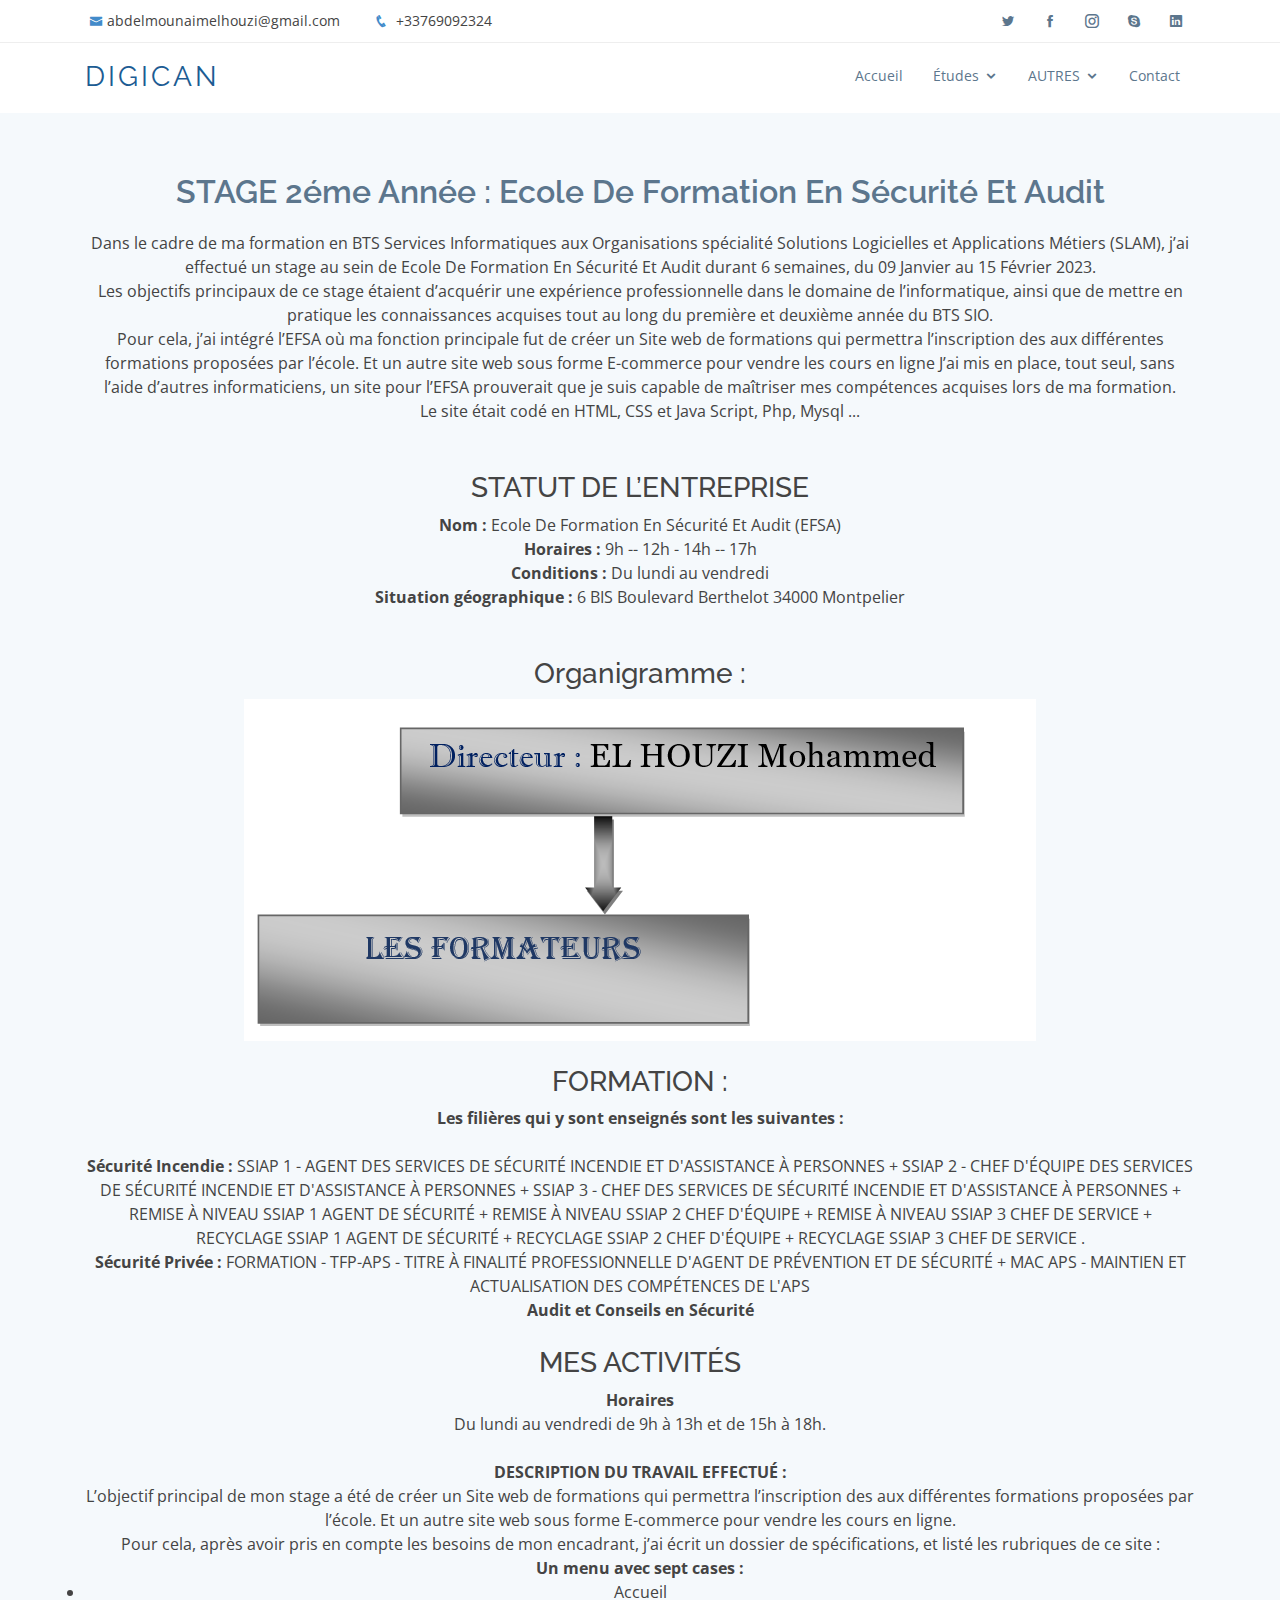
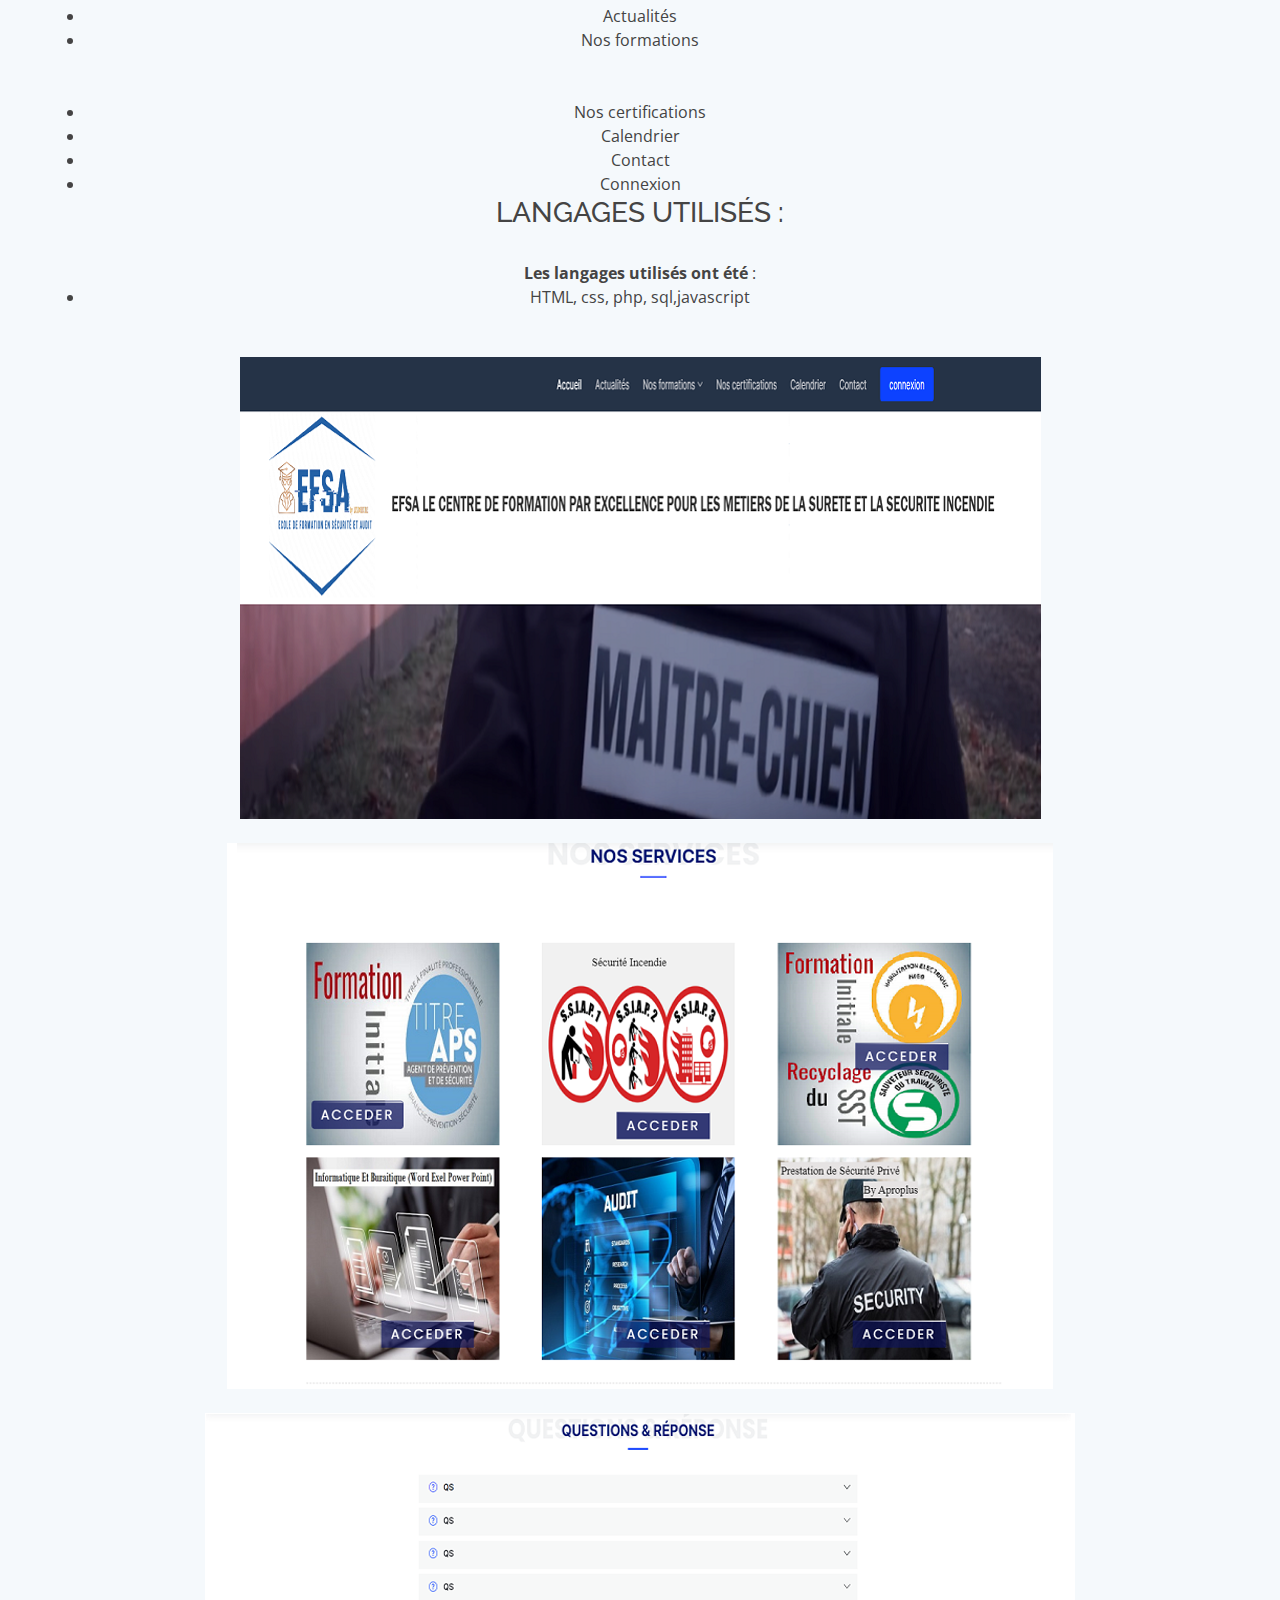
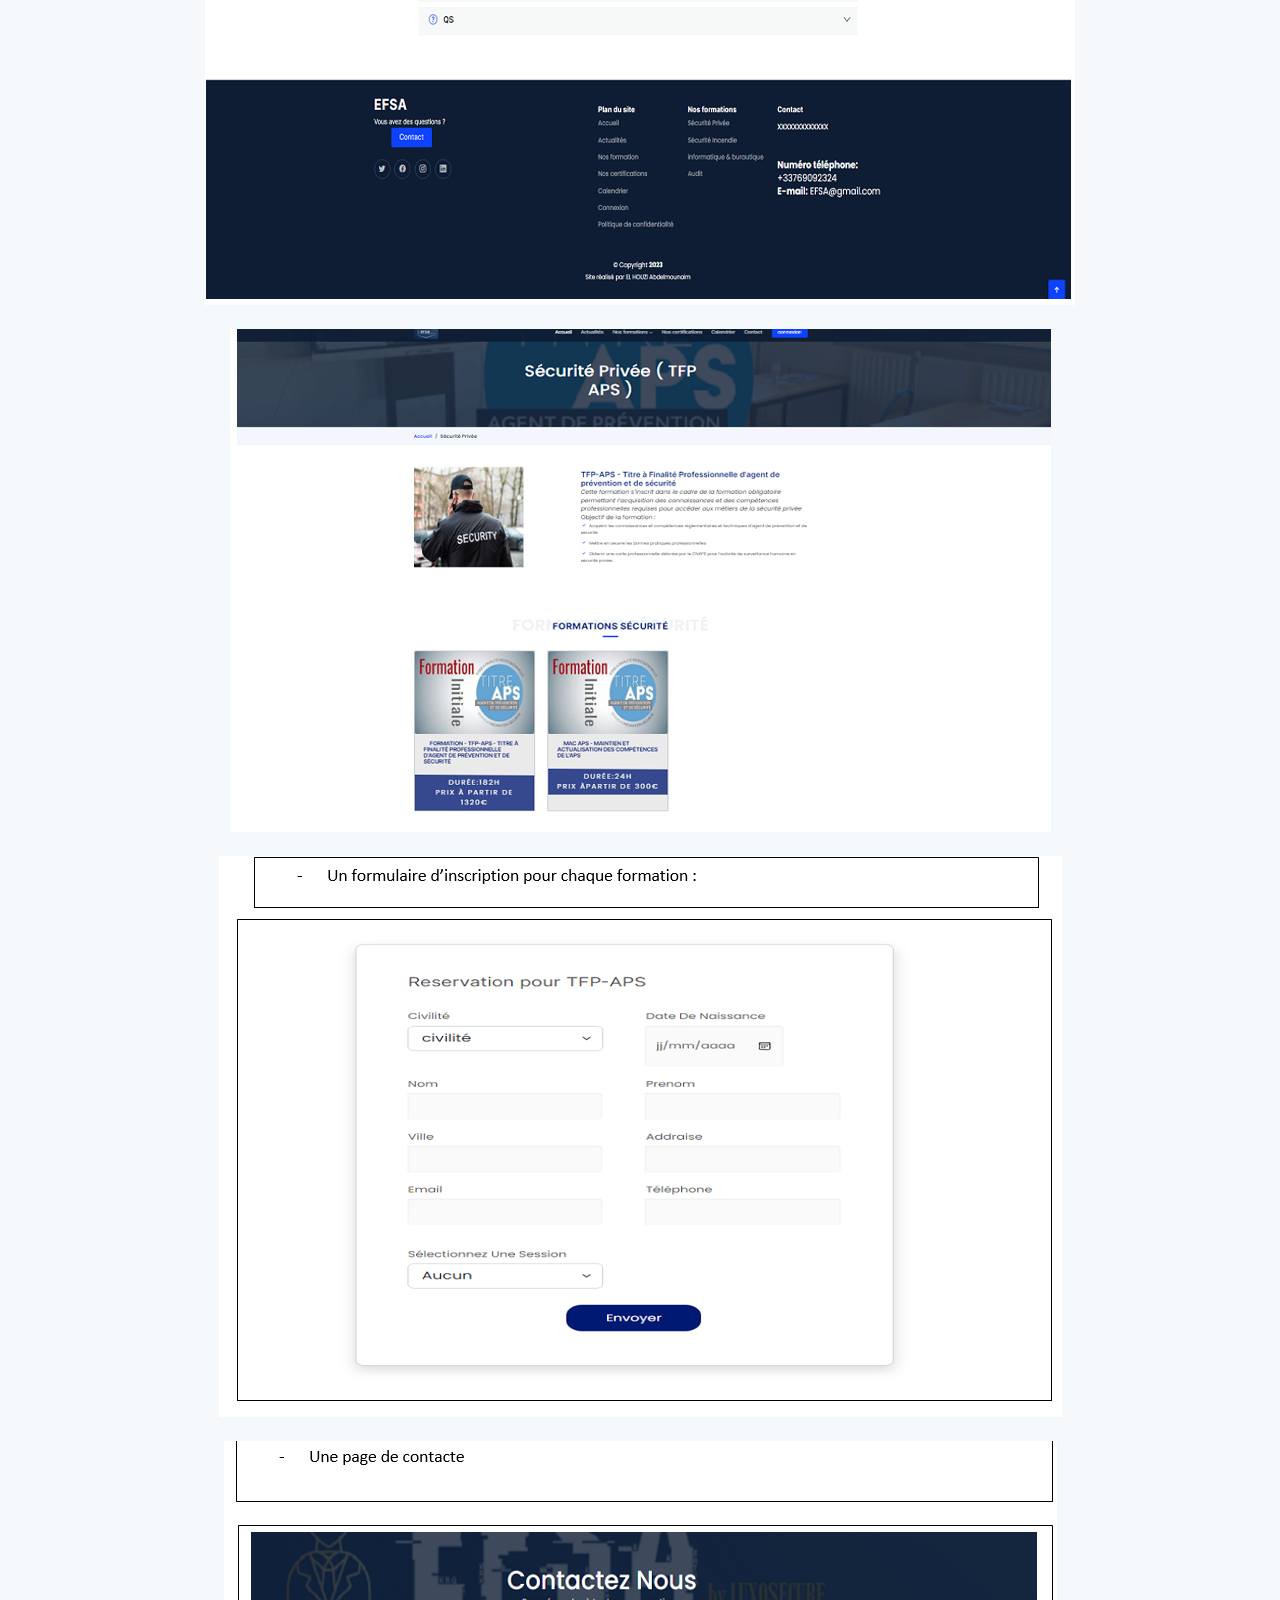
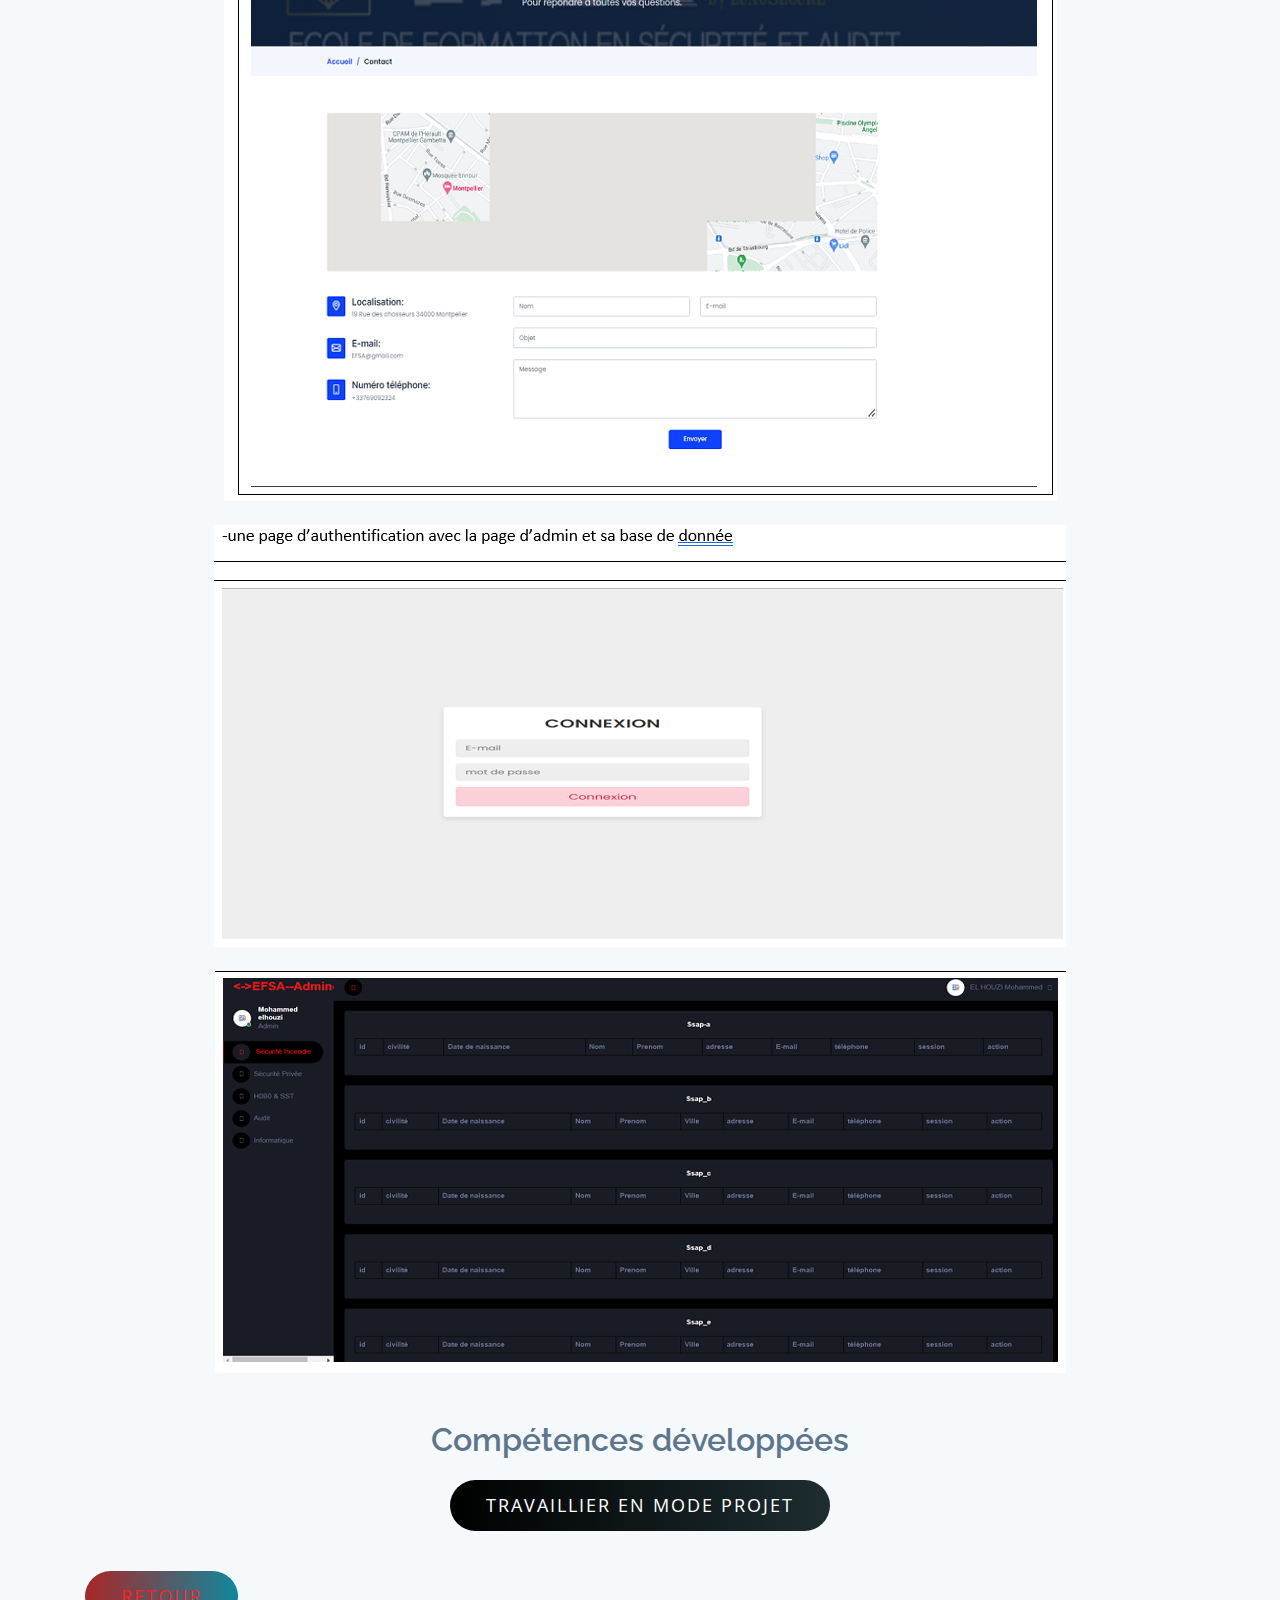
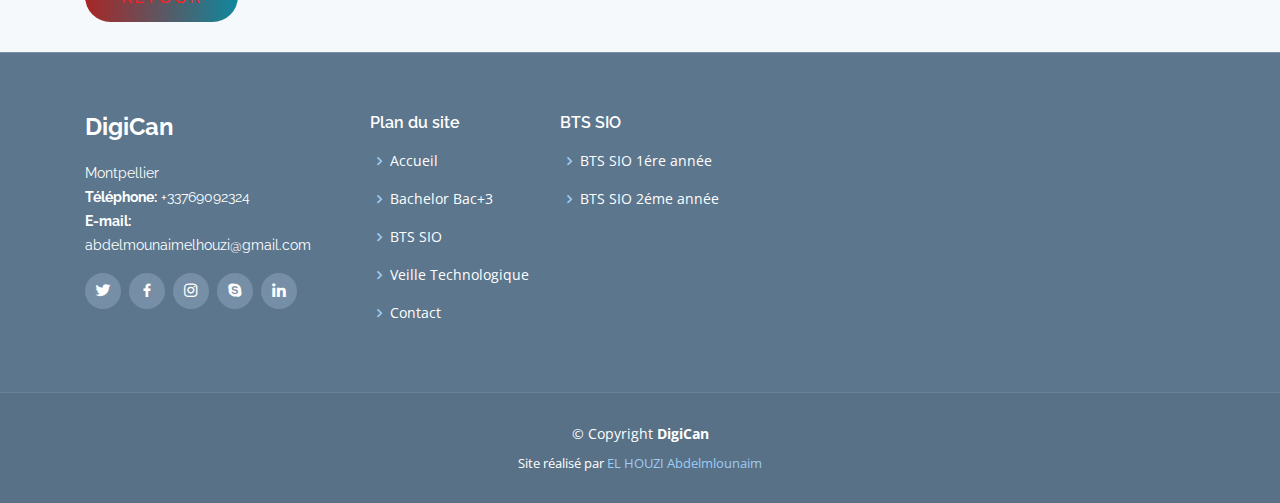
<file: stage2.html>
<!DOCTYPE html>
<html lang="en">

<head>
  <meta charset="utf-8">
  <meta content="width=device-width, initial-scale=1.0" name="viewport">

  <title>DigiCan || Stages 2éme Année</title>
  <meta content="" name="descriptison">
  <meta content="" name="keywords">

  <!-- Favicons -->
  <link href="assets/img/logo.png" rel="icon">
  <link href="assets/img/logo.png" rel="apple-touch-icon">

  <!-- Google Fonts -->
  <link href="https://fonts.googleapis.com/css?family=Open+Sans:300,300i,400,400i,600,600i,700,700i|Raleway:300,300i,400,400i,600,600i,700,700i,900" rel="stylesheet">

  <!-- Vendor CSS Files -->
  <link href="assets/vendor/bootstrap/css/bootstrap.min.css" rel="stylesheet">
  <link href="assets/vendor/icofont/icofont.min.css" rel="stylesheet">
  <link href="assets/vendor/boxicons/css/boxicons.min.css" rel="stylesheet">
  <link href="assets/vendor/animate.css/animate.min.css" rel="stylesheet">
  <link href="assets/vendor/venobox/venobox.css" rel="stylesheet">
  <link href="assets/vendor/aos/aos.css" rel="stylesheet">

  <!-- Template Main CSS File -->
  <link href="assets/css/style.css" rel="stylesheet">
  <link href="assets/css/css1.css" rel="stylesheet">
  
</head>

<body>

  <!-- ======= Top Bar ======= -->
  <section id="topbar" class="d-none d-lg-block">
    <div class="container clearfix">
      <div class="contact-info float-left">
        <i class="icofont-envelope"></i><a href="mailto:abdelmounaimelhouzi@gmail.com">abdelmounaimelhouzi@gmail.com</a>
        <i class="icofont-phone"></i> +33769092324
      </div>
      <div class="social-links float-right">
        <a href="#" class="twitter"><i class="icofont-twitter"></i></a>
        <a href="#" class="facebook"><i class="icofont-facebook"></i></a>
        <a href="#" class="instagram"><i class="icofont-instagram"></i></a>
        <a href="#" class="skype"><i class="icofont-skype"></i></a>
        <a href="https://www.linkedin.com/in/abdelmounaim-el-houzi-52b549227" class="linkedin"><i class="icofont-linkedin"></i></i></a>
      </div>
    </div>
  </section>

  <!-- ======= Header ======= -->
  <header id="header">
    <div class="container">

      <div class="logo float-left">
        <h1 class="text-light"><a href="index.html"><span>DigiCan</span></a></h1>
        <!-- Uncomment below if you prefer to use an image logo -->
        <!-- <a href="index.html"><img src="assets/img/logo.png" alt="" class="img-fluid"></a>-->
      </div>

      <nav class="nav-menu float-right d-none d-lg-block">
        <ul>
          <li ><a href="index.html">Accueil</a></li>
          <li class="drop-down"><a href="#">Études</a>
            <ul>
              <li><a href="bts.html">BTS SIO</a></li>
              <li><a href="#">Bachelor Bac+3</a></li>
            </ul>
          </li>
          <li class="drop-down"><a href="">AUTRES</a>
            <ul>
              <li class="drop-down"><a href="#">PROJETS & STAGES</a>
                <ul>
                  <li><a href="prjt_stg1.html">BTS SIO 1ére année</a></li>
                  <li><a href="prjt_stag2.html">BTS SIO 2éme année</a></li>
                </ul>
              </li>
              <li><a href="veilletech.html">Veille Technologique</a></li>
              
            </ul>
          </li>
          <li><a href="index.html">Contact</a></li>
        </ul>
      </nav><!-- .nav-menu -->

    </div>
  </header><!-- End Header -->

  

  <main id="main">


    <!-- ======= Frequently Asked Questions Section ======= -->
    <section id="faq" class="faq section-bg">
      <div class="container">

        <div class="section-title">
          <h2>STAGE 2éme Année : Ecole De Formation En Sécurité Et Audit </h2>
          <p>      Dans le cadre de ma formation en BTS Services Informatiques aux Organisations spécialité Solutions Logicielles et Applications Métiers 
            (SLAM), j’ai effectué un stage au sein de Ecole De Formation En Sécurité Et Audit durant 6 semaines, du 09 Janvier au 15 Février 2023.<BR>
                Les objectifs principaux de ce stage étaient d’acquérir une expérience professionnelle dans le domaine de l’informatique, ainsi que de
                 mettre en pratique les connaissances acquises tout au long du première et deuxième année du BTS SIO. <br>
                 Pour cela, j’ai intégré l’EFSA où ma fonction principale fut de créer un Site web de formations qui permettra l’inscription des aux
                  différentes formations proposées par l’école. Et un autre site web sous forme E-commerce pour vendre les cours en ligne J’ai mis en 
                  place, tout seul, sans l’aide d’autres informaticiens, un site pour l’EFSA prouverait que je suis capable de maîtriser mes compétences 
                  acquises lors de ma formation. 
             
         <br>
         Le site était codé en HTML, CSS et Java Script, Php, Mysql ...
  
          </p>
          <br><br>
          <p>
            <h3>STATUT DE L’ENTREPRISE</h3>
            <b>Nom :</b> Ecole De Formation En Sécurité Et Audit (EFSA)<br>
              
               <b>Horaires :</b>       9h -- 12h -
                                      14h -- 17h<br>
            <b>Conditions :</b> Du lundi au vendredi <br>
             
            <b>Situation géographique : </b>
            6 BIS Boulevard Berthelot 34000 Montpelier

  
          </p>
          <br><br>
           
          <h3>Organigramme :</h3>
          <img src="assets/img/stage2/1.png" class="img-fluid" alt=""> 

          <br><br>
          <h3>FORMATION :</h3>
                              <b>Les filières qui y sont enseignés sont les suivantes :</b>
            
          </p>
          <br>
          <p>
            <b>Sécurité Incendie :</b> SSIAP 1 - AGENT DES SERVICES DE SÉCURITÉ INCENDIE ET D'ASSISTANCE À PERSONNES + SSIAP 2 - CHEF D'ÉQUIPE DES SERVICES DE 
            SÉCURITÉ INCENDIE ET D'ASSISTANCE À PERSONNES +  SSIAP 3 - CHEF DES SERVICES DE SÉCURITÉ INCENDIE ET D'ASSISTANCE À PERSONNES + REMISE À 
            NIVEAU SSIAP 1 AGENT DE SÉCURITÉ + REMISE À NIVEAU SSIAP 2 CHEF D'ÉQUIPE + REMISE À NIVEAU SSIAP 3 CHEF DE SERVICE + RECYCLAGE SSIAP 1 
            AGENT DE SÉCURITÉ + RECYCLAGE SSIAP 2 CHEF D'ÉQUIPE + RECYCLAGE SSIAP 3 CHEF DE SERVICE .
           <br> <b>Sécurité Privée :</b> FORMATION - TFP-APS - TITRE À FINALITÉ PROFESSIONNELLE D'AGENT DE PRÉVENTION ET DE SÉCURITÉ + MAC APS - MAINTIEN ET 
            ACTUALISATION DES COMPÉTENCES DE L'APS
            <br><b>Audit et Conseils en Sécurité</b>

          </p>
          <br>
          <h3>MES ACTIVITÉS</h3>
          <p> 
           <b>Horaires</b><br>
           Du lundi au vendredi de 9h à 13h et de 15h à 18h.<br>
          </p><br>
          <p> 
            <b>DESCRIPTION DU TRAVAIL EFFECTUÉ :</b><br>
            L’objectif principal de mon stage a été de créer un Site web de formations qui permettra l’inscription des aux différentes formations
             proposées par l’école. Et un autre site web sous forme E-commerce pour vendre les cours en ligne.<br>
             Pour cela, après avoir pris en compte les besoins de mon encadrant, j’ai écrit un dossier de spécifications, et listé les rubriques de ce site
              :<br>
           </p>
           <b>Un menu avec sept cases :</b><br>
           
            <li> Accueil </li>
            <li> Actualités </li>
            <li> Nos formations </li><br><br>
            <li> Nos certifications </li>
            <li> Calendrier </li>
            <li> Contact </li>
            <li> Connexion </li>
            <h3>LANGAGES UTILISÉS :</h3><br>
            <p>
               <b>Les langages utilisés ont été </b> :
                <li>HTML, css, php, sql,javascript</li> 
    

            </p>
           
          <br><br>
          <img src="assets/img/stage2/2.png" class="img-fluid" alt="">
          <br><br>
          <img src="assets/img/stage2/3.png" class="img-fluid" alt="">
          <br><br>
          <img src="assets/img/stage2/4.png" class="img-fluid" alt="">
          <br><br>
          <img src="assets/img/stage2/5.png" class="img-fluid" alt="">
          <br><br>
          <img src="assets/img/stage2/6.png" class="img-fluid" alt="">
          <br><br>
          <img src="assets/img/stage2/7.png" class="img-fluid" alt="">
          <br><br>
          <img src="assets/img/stage2/8.png" class="img-fluid" alt="">
          <br><br>
          <img src="assets/img/stage2/9.png" class="img-fluid" alt="">
          <br><br><br>
          <h2>Compétences développées</h2>
          <a class="buta" href="#" >TRAVAILLIER EN MODE PROJET</a>

        </div>
        <a class="butb" href="prjt_stag2.html" >Retour</a>
  </main><!-- End #main -->

  <!-- ======= Footer ======= -->
  <footer id="footer">
    <div class="footer-top">
      <div class="container">
        <div class="row">

          <div class="col-lg-3 col-md-6 footer-info">
            <h3>DigiCan</h3>
            <p>
              Montpellier <br>
            
              <strong>Téléphone:</strong> +33769092324<br>
              <strong>E-mail:</strong> abdelmounaimelhouzi@gmail.com<br>
            </p>
            <div class="social-links mt-3">
              <a href="#" class="twitter"><i class="bx bxl-twitter"></i></a>
              <a href="#" class="facebook"><i class="bx bxl-facebook"></i></a>
              <a href="#" class="instagram"><i class="bx bxl-instagram"></i></a>
              <a href="#" class="google-plus"><i class="bx bxl-skype"></i></a>
              <a href="https://www.linkedin.com/in/abdelmounaim-el-houzi-52b549227" class="linkedin"><i class="bx bxl-linkedin"></i></a>
            </div>
          </div>

          <div class="col-lg-2 col-md-6 footer-links">
            <h4>Plan du site</h4>
            <ul>
              <li><i class="bx bx-chevron-right"></i> <a href="index.html">Accueil</a></li>
              <li><i class="bx bx-chevron-right"></i> <a href="#">Bachelor Bac+3</a></li>
              <li><i class="bx bx-chevron-right"></i> <a href="bts.html">BTS SIO</a></li>
              <li><i class="bx bx-chevron-right"></i> <a href="veilletech.html">Veille Technologique</a></li>
              <li><i class="bx bx-chevron-right"></i> <a href="index.html">Contact</a></li>
            </ul>
          </div>

          <div class="col-lg-3 col-md-6 footer-links">
            <h4>BTS SIO</h4>
            <ul>
              <li><i class="bx bx-chevron-right"></i> <a href="prjt_stg1.html">BTS SIO 1ére année</a></li>
              <li><i class="bx bx-chevron-right"></i> <a href="prjt_stag2.html">BTS SIO 2éme année</a></li>
             
            </ul>
          </div>

       

        </div>
      </div>
    </div>

    <div class="container">
      <div class="copyright">
        &copy; Copyright <strong><span>DigiCan</span></strong>
      </div>
      <div class="credits">
        Site réalisé par<a href="index.html"> EL HOUZI Abdelmlounaim</a>
      </div>
    </div>
  </footer><!-- End Footer -->
  
  <a href="#" class="back-to-top"><i class="icofont-simple-up"></i></a>

  <!-- Vendor JS Files -->
  <script src="assets/vendor/jquery/jquery.min.js"></script>
  <script src="assets/vendor/bootstrap/js/bootstrap.bundle.min.js"></script>
  <script src="assets/vendor/jquery.easing/jquery.easing.min.js"></script>
  <script src="assets/vendor/php-email-form/validate.js"></script>
  <script src="assets/vendor/jquery-sticky/jquery.sticky.js"></script>
  <script src="assets/vendor/venobox/venobox.min.js"></script>
  <script src="assets/vendor/waypoints/jquery.waypoints.min.js"></script>
  <script src="assets/vendor/counterup/counterup.min.js"></script>
  <script src="assets/vendor/isotope-layout/isotope.pkgd.min.js"></script>
  <script src="assets/vendor/aos/aos.js"></script>

  <!-- Template Main JS File -->
  <script src="assets/js/main.js"></script>

</body>

</html>
</file>
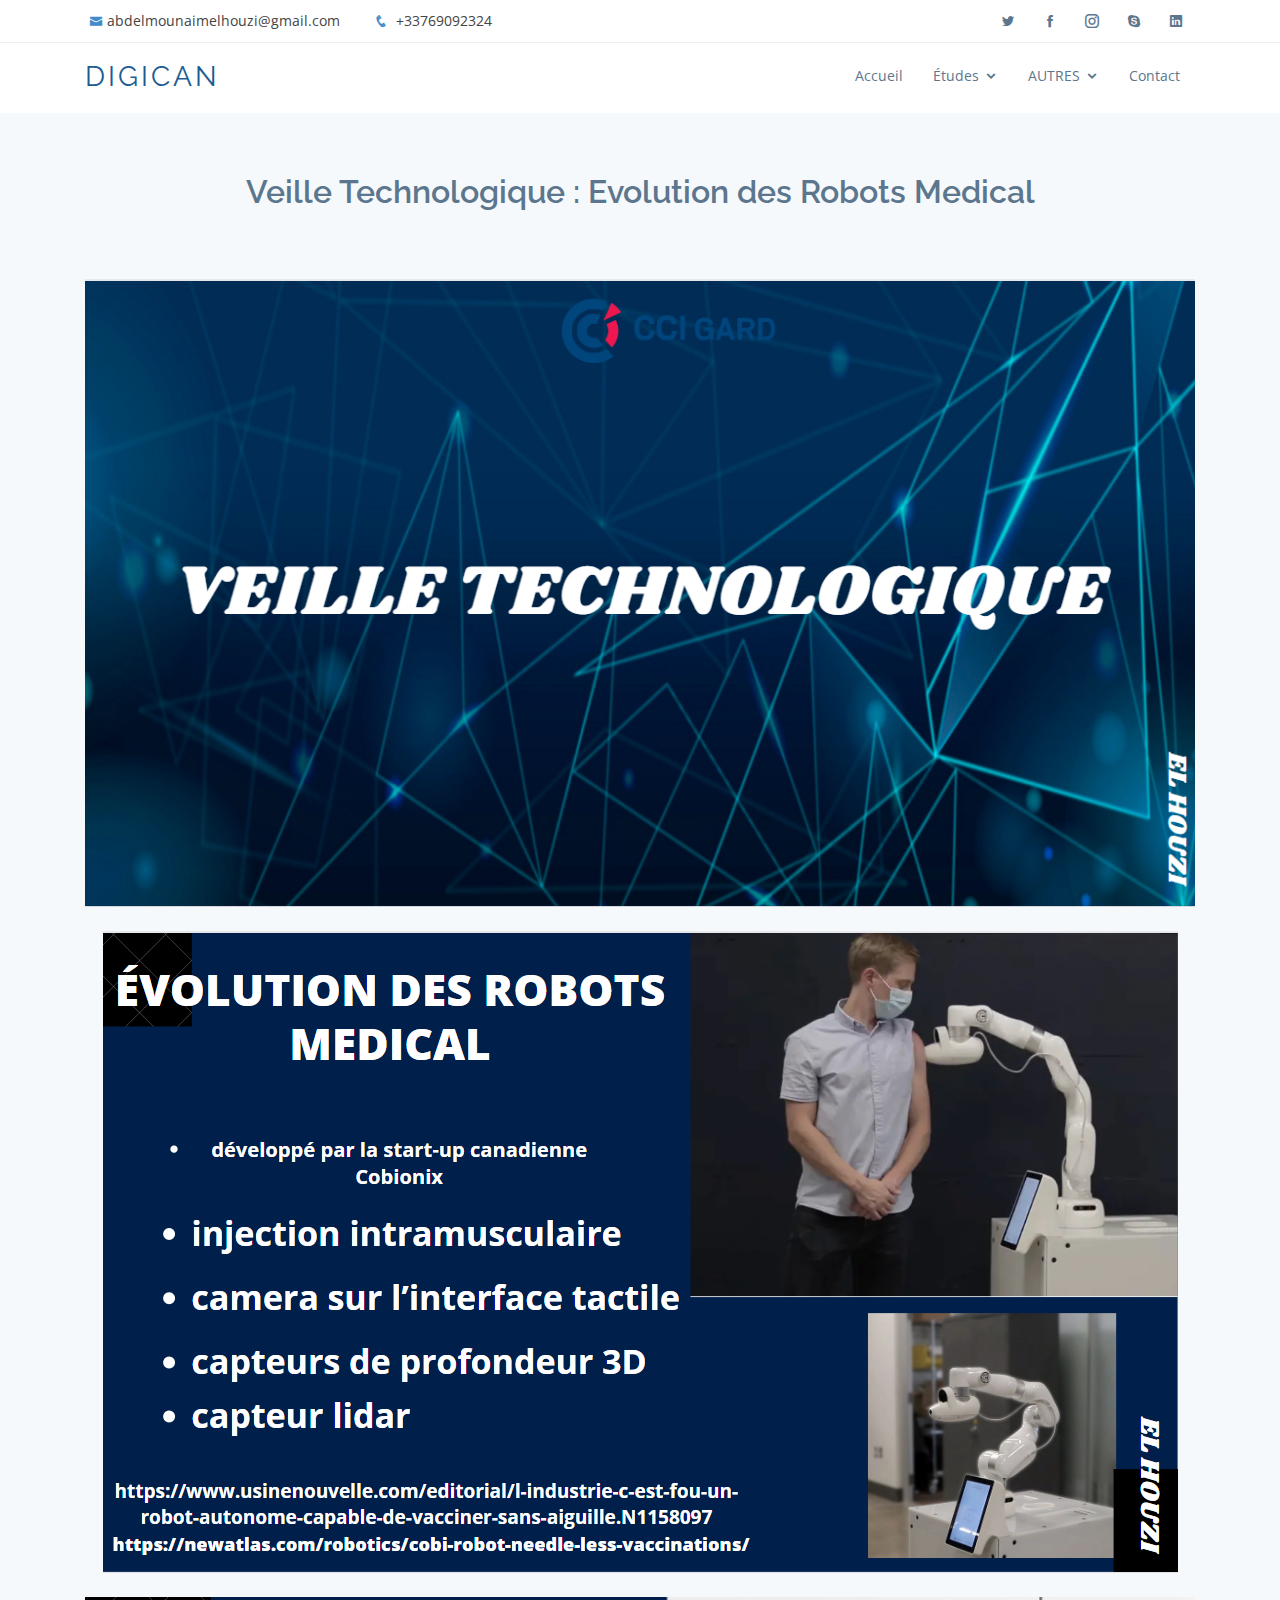
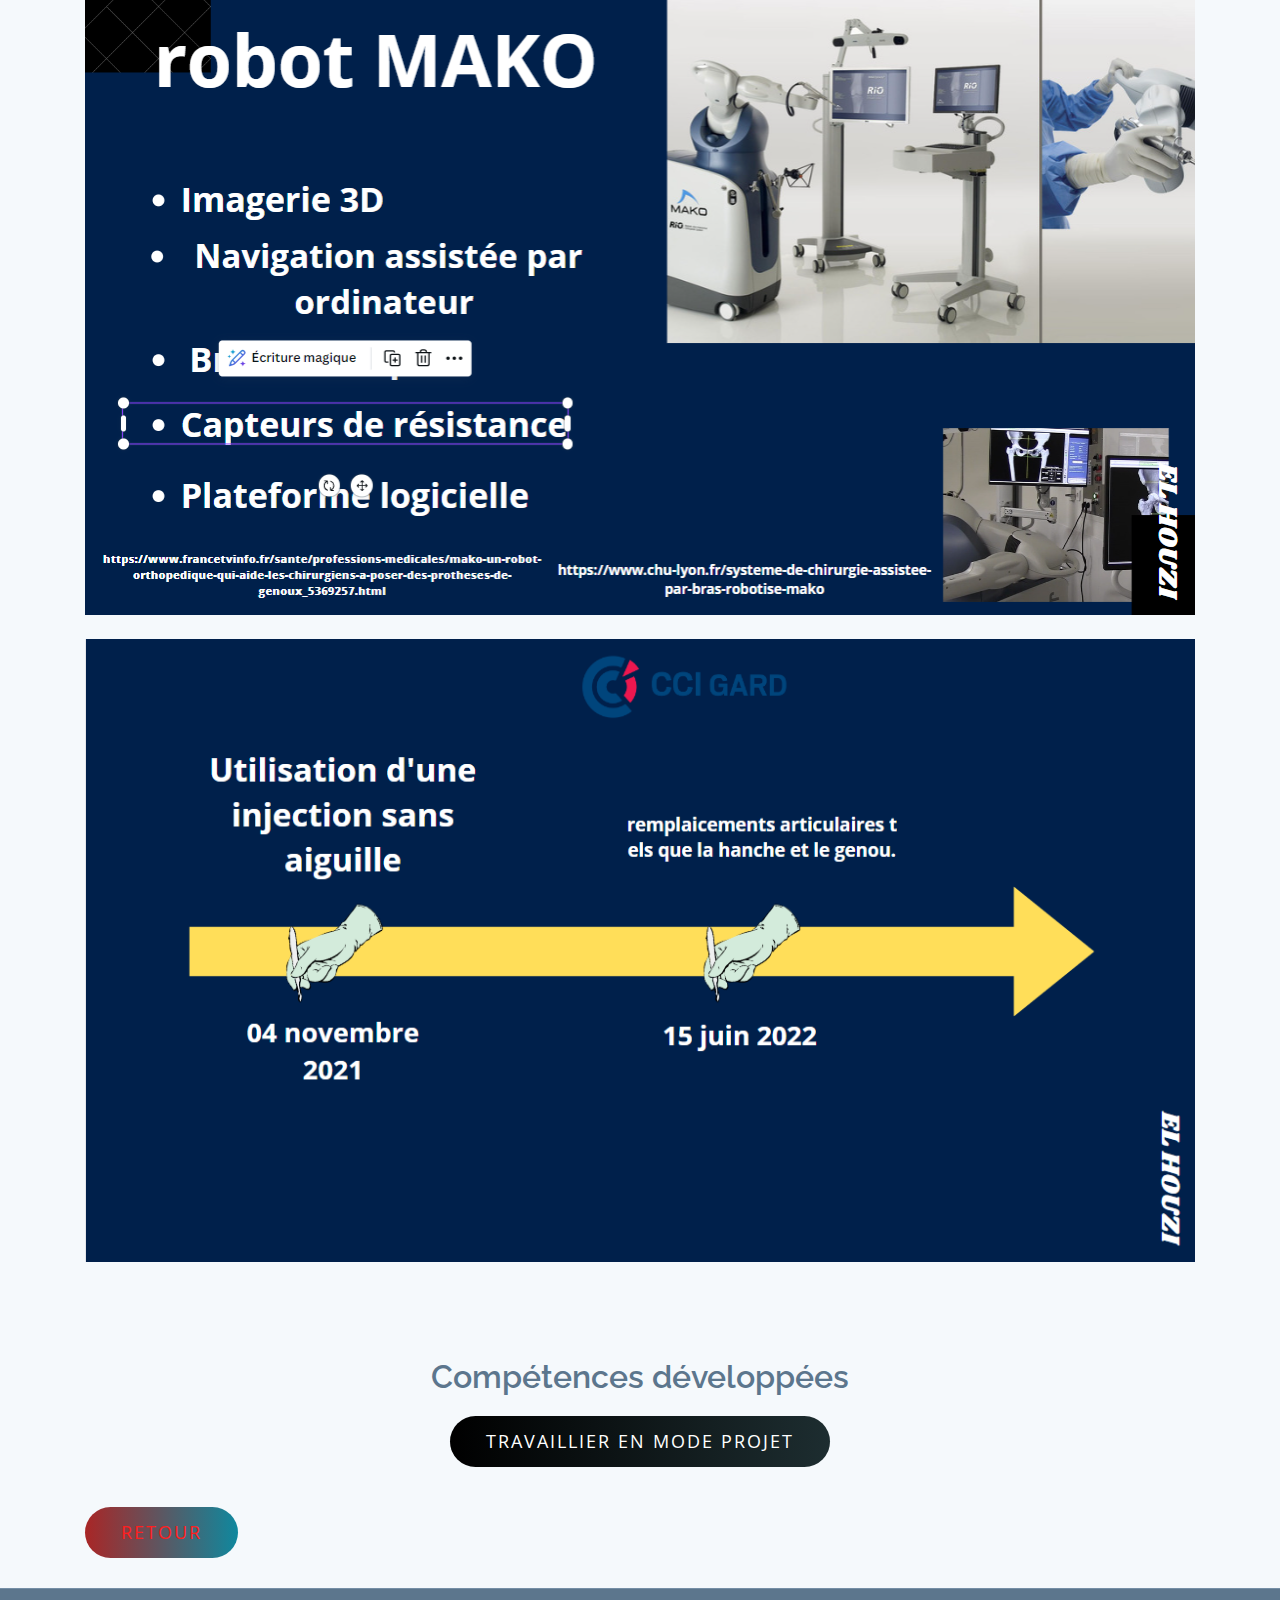
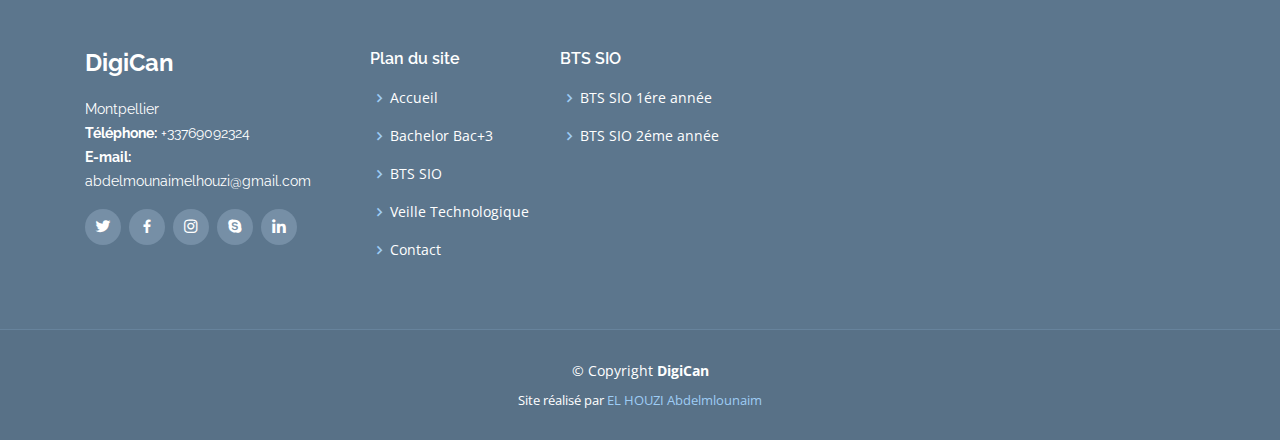
<file: veilletech.html>
<!DOCTYPE html>
<html lang="en">

<head>
  <meta charset="utf-8">
  <meta content="width=device-width, initial-scale=1.0" name="viewport">

  <title>DigiCan || Veille Technologique</title>
  <meta content="" name="descriptison">
  <meta content="" name="keywords">

  <!-- Favicons -->
  <link href="assets/img/logo.png" rel="icon">
  <link href="assets/img/logo.png" rel="apple-touch-icon">

  <!-- Google Fonts -->
  <link href="https://fonts.googleapis.com/css?family=Open+Sans:300,300i,400,400i,600,600i,700,700i|Raleway:300,300i,400,400i,600,600i,700,700i,900" rel="stylesheet">

  <!-- Vendor CSS Files -->
  <link href="assets/vendor/bootstrap/css/bootstrap.min.css" rel="stylesheet">
  <link href="assets/vendor/icofont/icofont.min.css" rel="stylesheet">
  <link href="assets/vendor/boxicons/css/boxicons.min.css" rel="stylesheet">
  <link href="assets/vendor/animate.css/animate.min.css" rel="stylesheet">
  <link href="assets/vendor/venobox/venobox.css" rel="stylesheet">
  <link href="assets/vendor/aos/aos.css" rel="stylesheet">

  <!-- Template Main CSS File -->
  <link href="assets/css/style.css" rel="stylesheet">
  <link href="assets/css/css1.css" rel="stylesheet">
  
</head>

<body>

  <!-- ======= Top Bar ======= -->
  <section id="topbar" class="d-none d-lg-block">
    <div class="container clearfix">
      <div class="contact-info float-left">
        <i class="icofont-envelope"></i><a href="mailto:abdelmounaimelhouzi@gmail.com">abdelmounaimelhouzi@gmail.com</a>
        <i class="icofont-phone"></i> +33769092324
      </div>
      <div class="social-links float-right">
        <a href="#" class="twitter"><i class="icofont-twitter"></i></a>
        <a href="#" class="facebook"><i class="icofont-facebook"></i></a>
        <a href="#" class="instagram"><i class="icofont-instagram"></i></a>
        <a href="#" class="skype"><i class="icofont-skype"></i></a>
        <a href="https://www.linkedin.com/in/abdelmounaim-el-houzi-52b549227" class="linkedin"><i class="icofont-linkedin"></i></i></a>
      </div>
    </div>
  </section>

  <!-- ======= Header ======= -->
  <header id="header">
    <div class="container">

      <div class="logo float-left">
        <h1 class="text-light"><a href="index.html"><span>DigiCan</span></a></h1>
        <!-- Uncomment below if you prefer to use an image logo -->
        <!-- <a href="index.html"><img src="assets/img/logo.png" alt="" class="img-fluid"></a>-->
      </div>

      <nav class="nav-menu float-right d-none d-lg-block">
        <ul>
          <li ><a href="index.html">Accueil</a></li>
          <li class="drop-down"><a href="#">Études</a>
            <ul>
              <li><a href="bts.html">BTS SIO</a></li>
              <li><a href="#">Bachelor Bac+3</a></li>
            </ul>
          </li>
          <li class="drop-down"><a href="">AUTRES</a>
            <ul>
              <li class="drop-down"><a href="#">PROJETS & STAGES</a>
                <ul>
                  <li><a href="prjt_stg1.html">BTS SIO 1ére année</a></li>
                  <li><a href="prjt_stag2.html">BTS SIO 2éme année</a></li>
                </ul>
              </li>
              <li><a href="veilletech.html">Veille Technologique</a></li>
              
            </ul>
          </li>
          <li><a href="index.html">Contact</a></li>
        </ul>
      </nav><!-- .nav-menu -->

    </div>
  </header><!-- End Header -->

  

  <main id="main">


    <!-- ======= Frequently Asked Questions Section ======= -->
    <section id="faq" class="faq section-bg">
      <div class="container">

        <div class="section-title">
          <h2>Veille Technologique : Evolution des Robots Medical </h2>
          
          <br><br>
          <img src="assets/img/vt/1.png" class="img-fluid" alt="">
          <br><br>
          <img src="assets/img/vt/2.png" class="img-fluid" alt="">
          <br><br>
          <img src="assets/img/vt/3.png" class="img-fluid" alt="">
          <br><br>
          <img src="assets/img/vt/4.png" class="img-fluid" alt="">
          <br><br>
          <br><br><br>
          <h2>Compétences développées</h2>
          <a class="buta" href="#" >TRAVAILLIER EN MODE PROJET</a>

        </div>
        <a class="butb" href="index.html" >Retour</a>
  </main><!-- End #main -->

  <!-- ======= Footer ======= -->
  <footer id="footer">
    <div class="footer-top">
      <div class="container">
        <div class="row">

          <div class="col-lg-3 col-md-6 footer-info">
            <h3>DigiCan</h3>
            <p>
              Montpellier <br>
             
              <strong>Téléphone:</strong> +33769092324<br>
              <strong>E-mail:</strong> abdelmounaimelhouzi@gmail.com<br>
            </p>
            <div class="social-links mt-3">
              <a href="#" class="twitter"><i class="bx bxl-twitter"></i></a>
              <a href="#" class="facebook"><i class="bx bxl-facebook"></i></a>
              <a href="#" class="instagram"><i class="bx bxl-instagram"></i></a>
              <a href="#" class="google-plus"><i class="bx bxl-skype"></i></a>
              <a href="https://www.linkedin.com/in/abdelmounaim-el-houzi-52b549227" class="linkedin"><i class="bx bxl-linkedin"></i></a>
            </div>
          </div>

          <div class="col-lg-2 col-md-6 footer-links">
            <h4>Plan du site</h4>
            <ul>
              <li><i class="bx bx-chevron-right"></i> <a href="index.html">Accueil</a></li>
              <li><i class="bx bx-chevron-right"></i> <a href="#">Bachelor Bac+3</a></li>
              <li><i class="bx bx-chevron-right"></i> <a href="bts.html">BTS SIO</a></li>
              <li><i class="bx bx-chevron-right"></i> <a href="veilletech.html">Veille Technologique</a></li>
              <li><i class="bx bx-chevron-right"></i> <a href="index.html">Contact</a></li>
            </ul>
          </div>

          <div class="col-lg-3 col-md-6 footer-links">
            <h4>BTS SIO</h4>
            <ul>
              <li><i class="bx bx-chevron-right"></i> <a href="prjt_stg1.html">BTS SIO 1ére année</a></li>
              <li><i class="bx bx-chevron-right"></i> <a href="prjt_stag2.html">BTS SIO 2éme année</a></li>
             
            </ul>
          </div>

       

        </div>
      </div>
    </div>

    <div class="container">
      <div class="copyright">
        &copy; Copyright <strong><span>DigiCan</span></strong>
      </div>
      <div class="credits">
        Site réalisé par<a href="index.html"> EL HOUZI Abdelmlounaim</a>
      </div>
    </div>
  </footer><!-- End Footer -->
  
  <a href="#" class="back-to-top"><i class="icofont-simple-up"></i></a>

  <!-- Vendor JS Files -->
  <script src="assets/vendor/jquery/jquery.min.js"></script>
  <script src="assets/vendor/bootstrap/js/bootstrap.bundle.min.js"></script>
  <script src="assets/vendor/jquery.easing/jquery.easing.min.js"></script>
  <script src="assets/vendor/php-email-form/validate.js"></script>
  <script src="assets/vendor/jquery-sticky/jquery.sticky.js"></script>
  <script src="assets/vendor/venobox/venobox.min.js"></script>
  <script src="assets/vendor/waypoints/jquery.waypoints.min.js"></script>
  <script src="assets/vendor/counterup/counterup.min.js"></script>
  <script src="assets/vendor/isotope-layout/isotope.pkgd.min.js"></script>
  <script src="assets/vendor/aos/aos.js"></script>

  <!-- Template Main JS File -->
  <script src="assets/js/main.js"></script>

</body>

</html>
</file>
<file: assets/vendor/venobox/venobox.css>
/* ------ venobox.css --------*/
.vbox-overlay *, .vbox-overlay *:before, .vbox-overlay *:after{
    -webkit-backface-visibility: hidden;
    -webkit-box-sizing:border-box;
    -moz-box-sizing:border-box;
    box-sizing:border-box;
}
.vbox-overlay * { 
    -webkit-backface-visibility: visible;
    backface-visibility: visible;
}
.vbox-overlay{
    display: -webkit-flex;
    display: flex;
    -webkit-flex-direction: column;
    flex-direction: column;
    -webkit-justify-content: center;
    justify-content: center;
    -webkit-align-items: center;
    align-items: center;
    position: fixed;
    left: 0;
    top: 0;
    bottom: 0;
    right: 0;
    z-index: 1040;
    -webkit-transform:translateZ(1000px);
    transform: translateZ(1000px);
    transform-style: preserve-3d;
}

/* ----- navigation ----- */
.vbox-title{
    width: 100%;
    height: 40px;
    float: left;
    text-align: center;
    line-height: 28px;
    font-size: 12px;
    padding: 6px 40px;
    overflow: hidden;
    position: fixed;
    display: none;
    left: 0;
    z-index: 1050;
}
.vbox-close{
    cursor: pointer;
    position: fixed;
    top: -1px;
    right: 0;
    width: 50px;
    height: 40px;
    padding: 6px;
    display: block;
    background-position:10px center;
    overflow: hidden;
    font-size: 24px;
    line-height: 1;
    text-align: center;
    z-index: 1050;
}
.vbox-num{
    cursor: pointer;
    position: fixed;
    left: 0;
    height: 40px;
    display: block;
    overflow: hidden;
    line-height: 28px;
    font-size: 12px;
    padding: 6px 10px;
    display: none;
    z-index: 1050;
}
/* ----- navigation ARROWS ----- */
.vbox-next, .vbox-prev{
    position: fixed;
    top: 50%;
    margin-top: -15px;
    overflow: hidden;
    cursor: pointer;
    display: block;
    width: 45px;
    height: 45px;
    z-index: 1050;
}
.vbox-next span, .vbox-prev span{
    position: relative;
    width: 20px;
    height: 20px;
    border: 2px solid transparent;
    border-top-color: #B6B6B6;
    border-right-color: #B6B6B6;
    text-indent: -100px;
    position: absolute;
    top: 8px;
    display: block;
}
.vbox-prev{
    left: 15px;
}
.vbox-next{
    right: 15px;
}
.vbox-prev span{
    left: 10px;
    -ms-transform: rotate(-135deg);
    -webkit-transform: rotate(-135deg);
    transform: rotate(-135deg);
}
.vbox-next span{
    -ms-transform: rotate(45deg);
    -webkit-transform: rotate(45deg);
    transform: rotate(45deg);
    right: 10px;
}
/* ------- inline window ------ */
.vbox-inline{
    width: 420px;
    height: 315px;
    height: 70vh;
    padding: 10px;
    background: #fff;
    margin: 0 auto;
    overflow: auto;
    text-align: left;
}
/* ------- Video & iFrames window ------ */
.venoframe{
    max-width: 100%;
    width: 100%;
    border: none;
    width: 100%;
    height: 260px;
    height: 70vh;
}
.venoframe.vbvid{
    height: 260px;
}
@media (min-width: 768px) {
    .venoframe, .vbox-inline{
        width: 90%;
        height: 360px;
        height: 70vh;
    }
    .venoframe.vbvid{
        width: 640px;
        height: 360px;
    }
}
@media (min-width: 992px) {
    .venoframe, .vbox-inline{
        max-width: 1200px;
        width: 80%;
        height: 540px;
        height: 70vh;
    }
    .venoframe.vbvid{
        width: 960px;
        height: 540px;
    }
}
/* 
Please do NOT edit this part! 
or at least read this note: http://i.imgur.com/7C0ws9e.gif
*/
.vbox-open{
    overflow: hidden;
}
.vbox-container{
    position: absolute;
    left: 0;
    right: 0;
    top: 0;
    bottom: 0;
    overflow-x: hidden;
    overflow-y: scroll;
    overflow-scrolling: touch;
    -webkit-overflow-scrolling: touch;
    z-index: 20;
    max-height: 100%;

}

.vbox-content{
    text-align: center;
    float: left;
    width: 100%;
    position: relative;
    overflow: hidden;
    padding: 20px 10px;
}
.vbox-container img{
    max-width: 100%;
    height: auto;
}
.vbox-figlio{
    box-shadow: 0 0 12px rgba(0,0,0,0.19), 0 6px 6px rgba(0,0,0,0.23);
    max-width: 100%;
    text-align: initial;
}
img.vbox-figlio{
    -webkit-user-select: none;
-khtml-user-select: none;
-moz-user-select: none;
-o-user-select: none;
user-select: none;
}
.vbox-content.swipe-left{
    margin-left: -200px !important;
}
.vbox-content.swipe-right{
    margin-left: 200px !important;
}
.vbox-animated{
    webkit-transition: margin 300ms ease-out;
    transition: margin 300ms ease-out;
}

/* ---------- preloader ----------
 * SPINKIT 
 * http://tobiasahlin.com/spinkit/
-------------------------------- */
.sk-double-bounce,.sk-rotating-plane{width:40px;height:40px;margin:40px auto}.sk-rotating-plane{background-color:#333;-webkit-animation:sk-rotatePlane 1.2s infinite ease-in-out;animation:sk-rotatePlane 1.2s infinite ease-in-out}@-webkit-keyframes sk-rotatePlane{0%{-webkit-transform:perspective(120px) rotateX(0) rotateY(0);transform:perspective(120px) rotateX(0) rotateY(0)}50%{-webkit-transform:perspective(120px) rotateX(-180.1deg) rotateY(0);transform:perspective(120px) rotateX(-180.1deg) rotateY(0)}100%{-webkit-transform:perspective(120px) rotateX(-180deg) rotateY(-179.9deg);transform:perspective(120px) rotateX(-180deg) rotateY(-179.9deg)}}@keyframes sk-rotatePlane{0%{-webkit-transform:perspective(120px) rotateX(0) rotateY(0);transform:perspective(120px) rotateX(0) rotateY(0)}50%{-webkit-transform:perspective(120px) rotateX(-180.1deg) rotateY(0);transform:perspective(120px) rotateX(-180.1deg) rotateY(0)}100%{-webkit-transform:perspective(120px) rotateX(-180deg) rotateY(-179.9deg);transform:perspective(120px) rotateX(-180deg) rotateY(-179.9deg)}}.sk-double-bounce{position:relative}.sk-double-bounce .sk-child{width:100%;height:100%;border-radius:50%;background-color:#333;opacity:.6;position:absolute;top:0;left:0;-webkit-animation:sk-doubleBounce 2s infinite ease-in-out;animation:sk-doubleBounce 2s infinite ease-in-out}.sk-chasing-dots .sk-child,.sk-spinner-pulse,.sk-three-bounce .sk-child{background-color:#333;border-radius:100%}.sk-double-bounce .sk-double-bounce2{-webkit-animation-delay:-1s;animation-delay:-1s}@-webkit-keyframes sk-doubleBounce{0%,100%{-webkit-transform:scale(0);transform:scale(0)}50%{-webkit-transform:scale(1);transform:scale(1)}}@keyframes sk-doubleBounce{0%,100%{-webkit-transform:scale(0);transform:scale(0)}50%{-webkit-transform:scale(1);transform:scale(1)}}.sk-wave{margin:40px auto;width:50px;height:40px;text-align:center;font-size:10px}.sk-wave .sk-rect{background-color:#333;height:100%;width:6px;display:inline-block;-webkit-animation:sk-waveStretchDelay 1.2s infinite ease-in-out;animation:sk-waveStretchDelay 1.2s infinite ease-in-out}.sk-wave .sk-rect1{-webkit-animation-delay:-1.2s;animation-delay:-1.2s}.sk-wave .sk-rect2{-webkit-animation-delay:-1.1s;animation-delay:-1.1s}.sk-wave .sk-rect3{-webkit-animation-delay:-1s;animation-delay:-1s}.sk-wave .sk-rect4{-webkit-animation-delay:-.9s;animation-delay:-.9s}.sk-wave .sk-rect5{-webkit-animation-delay:-.8s;animation-delay:-.8s}@-webkit-keyframes sk-waveStretchDelay{0%,100%,40%{-webkit-transform:scaleY(.4);transform:scaleY(.4)}20%{-webkit-transform:scaleY(1);transform:scaleY(1)}}@keyframes sk-waveStretchDelay{0%,100%,40%{-webkit-transform:scaleY(.4);transform:scaleY(.4)}20%{-webkit-transform:scaleY(1);transform:scaleY(1)}}.sk-wandering-cubes{margin:40px auto;width:40px;height:40px;position:relative}.sk-wandering-cubes .sk-cube{background-color:#333;width:10px;height:10px;position:absolute;top:0;left:0;-webkit-animation:sk-wanderingCube 1.8s ease-in-out -1.8s infinite both;animation:sk-wanderingCube 1.8s ease-in-out -1.8s infinite both}.sk-chasing-dots,.sk-spinner-pulse{width:40px;height:40px;margin:40px auto}.sk-wandering-cubes .sk-cube2{-webkit-animation-delay:-.9s;animation-delay:-.9s}@-webkit-keyframes sk-wanderingCube{0%{-webkit-transform:rotate(0);transform:rotate(0)}25%{-webkit-transform:translateX(30px) rotate(-90deg) scale(.5);transform:translateX(30px) rotate(-90deg) scale(.5)}50%{-webkit-transform:translateX(30px) translateY(30px) rotate(-179deg);transform:translateX(30px) translateY(30px) rotate(-179deg)}50.1%{-webkit-transform:translateX(30px) translateY(30px) rotate(-180deg);transform:translateX(30px) translateY(30px) rotate(-180deg)}75%{-webkit-transform:translateX(0) translateY(30px) rotate(-270deg) scale(.5);transform:translateX(0) translateY(30px) rotate(-270deg) scale(.5)}100%{-webkit-transform:rotate(-360deg);transform:rotate(-360deg)}}@keyframes sk-wanderingCube{0%{-webkit-transform:rotate(0);transform:rotate(0)}25%{-webkit-transform:translateX(30px) rotate(-90deg) scale(.5);transform:translateX(30px) rotate(-90deg) scale(.5)}50%{-webkit-transform:translateX(30px) translateY(30px) rotate(-179deg);transform:translateX(30px) translateY(30px) rotate(-179deg)}50.1%{-webkit-transform:translateX(30px) translateY(30px) rotate(-180deg);transform:translateX(30px) translateY(30px) rotate(-180deg)}75%{-webkit-transform:translateX(0) translateY(30px) rotate(-270deg) scale(.5);transform:translateX(0) translateY(30px) rotate(-270deg) scale(.5)}100%{-webkit-transform:rotate(-360deg);transform:rotate(-360deg)}}.sk-spinner-pulse{-webkit-animation:sk-pulseScaleOut 1s infinite ease-in-out;animation:sk-pulseScaleOut 1s infinite ease-in-out}@-webkit-keyframes sk-pulseScaleOut{0%{-webkit-transform:scale(0);transform:scale(0)}100%{-webkit-transform:scale(1);transform:scale(1);opacity:0}}@keyframes sk-pulseScaleOut{0%{-webkit-transform:scale(0);transform:scale(0)}100%{-webkit-transform:scale(1);transform:scale(1);opacity:0}}.sk-chasing-dots{position:relative;text-align:center;-webkit-animation:sk-chasingDotsRotate 2s infinite linear;animation:sk-chasingDotsRotate 2s infinite linear}.sk-chasing-dots .sk-child{width:60%;height:60%;display:inline-block;position:absolute;top:0;-webkit-animation:sk-chasingDotsBounce 2s infinite ease-in-out;animation:sk-chasingDotsBounce 2s infinite ease-in-out}.sk-chasing-dots .sk-dot2{top:auto;bottom:0;-webkit-animation-delay:-1s;animation-delay:-1s}@-webkit-keyframes sk-chasingDotsRotate{100%{-webkit-transform:rotate(360deg);transform:rotate(360deg)}}@keyframes sk-chasingDotsRotate{100%{-webkit-transform:rotate(360deg);transform:rotate(360deg)}}@-webkit-keyframes sk-chasingDotsBounce{0%,100%{-webkit-transform:scale(0);transform:scale(0)}50%{-webkit-transform:scale(1);transform:scale(1)}}@keyframes sk-chasingDotsBounce{0%,100%{-webkit-transform:scale(0);transform:scale(0)}50%{-webkit-transform:scale(1);transform:scale(1)}}.sk-three-bounce{margin:40px auto;width:80px;text-align:center}.sk-three-bounce .sk-child{width:20px;height:20px;display:inline-block;-webkit-animation:sk-three-bounce 1.4s ease-in-out 0s infinite both;animation:sk-three-bounce 1.4s ease-in-out 0s infinite both}.sk-circle .sk-child:before,.sk-fading-circle .sk-circle:before{display:block;border-radius:100%;content:'';background-color:#333}.sk-three-bounce .sk-bounce1{-webkit-animation-delay:-.32s;animation-delay:-.32s}.sk-three-bounce .sk-bounce2{-webkit-animation-delay:-.16s;animation-delay:-.16s}@-webkit-keyframes sk-three-bounce{0%,100%,80%{-webkit-transform:scale(0);transform:scale(0)}40%{-webkit-transform:scale(1);transform:scale(1)}}@keyframes sk-three-bounce{0%,100%,80%{-webkit-transform:scale(0);transform:scale(0)}40%{-webkit-transform:scale(1);transform:scale(1)}}.sk-circle{margin:40px auto;width:40px;height:40px;position:relative}.sk-circle .sk-child{width:100%;height:100%;position:absolute;left:0;top:0}.sk-circle .sk-child:before{margin:0 auto;width:15%;height:15%;-webkit-animation:sk-circleBounceDelay 1.2s infinite ease-in-out both;animation:sk-circleBounceDelay 1.2s infinite ease-in-out both}.sk-circle .sk-circle2{-webkit-transform:rotate(30deg);-ms-transform:rotate(30deg);transform:rotate(30deg)}.sk-circle .sk-circle3{-webkit-transform:rotate(60deg);-ms-transform:rotate(60deg);transform:rotate(60deg)}.sk-circle .sk-circle4{-webkit-transform:rotate(90deg);-ms-transform:rotate(90deg);transform:rotate(90deg)}.sk-circle .sk-circle5{-webkit-transform:rotate(120deg);-ms-transform:rotate(120deg);transform:rotate(120deg)}.sk-circle .sk-circle6{-webkit-transform:rotate(150deg);-ms-transform:rotate(150deg);transform:rotate(150deg)}.sk-circle .sk-circle7{-webkit-transform:rotate(180deg);-ms-transform:rotate(180deg);transform:rotate(180deg)}.sk-circle .sk-circle8{-webkit-transform:rotate(210deg);-ms-transform:rotate(210deg);transform:rotate(210deg)}.sk-circle .sk-circle9{-webkit-transform:rotate(240deg);-ms-transform:rotate(240deg);transform:rotate(240deg)}.sk-circle .sk-circle10{-webkit-transform:rotate(270deg);-ms-transform:rotate(270deg);transform:rotate(270deg)}.sk-circle .sk-circle11{-webkit-transform:rotate(300deg);-ms-transform:rotate(300deg);transform:rotate(300deg)}.sk-circle .sk-circle12{-webkit-transform:rotate(330deg);-ms-transform:rotate(330deg);transform:rotate(330deg)}.sk-circle .sk-circle2:before{-webkit-animation-delay:-1.1s;animation-delay:-1.1s}.sk-circle .sk-circle3:before{-webkit-animation-delay:-1s;animation-delay:-1s}.sk-circle .sk-circle4:before{-webkit-animation-delay:-.9s;animation-delay:-.9s}.sk-circle .sk-circle5:before{-webkit-animation-delay:-.8s;animation-delay:-.8s}.sk-circle .sk-circle6:before{-webkit-animation-delay:-.7s;animation-delay:-.7s}.sk-circle .sk-circle7:before{-webkit-animation-delay:-.6s;animation-delay:-.6s}.sk-circle .sk-circle8:before{-webkit-animation-delay:-.5s;animation-delay:-.5s}.sk-circle .sk-circle9:before{-webkit-animation-delay:-.4s;animation-delay:-.4s}.sk-circle .sk-circle10:before{-webkit-animation-delay:-.3s;animation-delay:-.3s}.sk-circle .sk-circle11:before{-webkit-animation-delay:-.2s;animation-delay:-.2s}.sk-circle .sk-circle12:before{-webkit-animation-delay:-.1s;animation-delay:-.1s}@-webkit-keyframes sk-circleBounceDelay{0%,100%,80%{-webkit-transform:scale(0);transform:scale(0)}40%{-webkit-transform:scale(1);transform:scale(1)}}@keyframes sk-circleBounceDelay{0%,100%,80%{-webkit-transform:scale(0);transform:scale(0)}40%{-webkit-transform:scale(1);transform:scale(1)}}.sk-cube-grid{width:40px;height:40px;margin:40px auto}.sk-cube-grid .sk-cube{width:33.33%;height:33.33%;background-color:#333;float:left;-webkit-animation:sk-cubeGridScaleDelay 1.3s infinite ease-in-out;animation:sk-cubeGridScaleDelay 1.3s infinite ease-in-out}.sk-cube-grid .sk-cube1{-webkit-animation-delay:.2s;animation-delay:.2s}.sk-cube-grid .sk-cube2{-webkit-animation-delay:.3s;animation-delay:.3s}.sk-cube-grid .sk-cube3{-webkit-animation-delay:.4s;animation-delay:.4s}.sk-cube-grid .sk-cube4{-webkit-animation-delay:.1s;animation-delay:.1s}.sk-cube-grid .sk-cube5{-webkit-animation-delay:.2s;animation-delay:.2s}.sk-cube-grid .sk-cube6{-webkit-animation-delay:.3s;animation-delay:.3s}.sk-cube-grid .sk-cube7{-webkit-animation-delay:0ms;animation-delay:0ms}.sk-cube-grid .sk-cube8{-webkit-animation-delay:.1s;animation-delay:.1s}.sk-cube-grid .sk-cube9{-webkit-animation-delay:.2s;animation-delay:.2s}@-webkit-keyframes sk-cubeGridScaleDelay{0%,100%,70%{-webkit-transform:scale3D(1,1,1);transform:scale3D(1,1,1)}35%{-webkit-transform:scale3D(0,0,1);transform:scale3D(0,0,1)}}@keyframes sk-cubeGridScaleDelay{0%,100%,70%{-webkit-transform:scale3D(1,1,1);transform:scale3D(1,1,1)}35%{-webkit-transform:scale3D(0,0,1);transform:scale3D(0,0,1)}}.sk-fading-circle{margin:40px auto;width:40px;height:40px;position:relative}.sk-fading-circle .sk-circle{width:100%;height:100%;position:absolute;left:0;top:0}.sk-fading-circle .sk-circle:before{margin:0 auto;width:15%;height:15%;-webkit-animation:sk-circleFadeDelay 1.2s infinite ease-in-out both;animation:sk-circleFadeDelay 1.2s infinite ease-in-out both}.sk-fading-circle .sk-circle2{-webkit-transform:rotate(30deg);-ms-transform:rotate(30deg);transform:rotate(30deg)}.sk-fading-circle .sk-circle3{-webkit-transform:rotate(60deg);-ms-transform:rotate(60deg);transform:rotate(60deg)}.sk-fading-circle .sk-circle4{-webkit-transform:rotate(90deg);-ms-transform:rotate(90deg);transform:rotate(90deg)}.sk-fading-circle .sk-circle5{-webkit-transform:rotate(120deg);-ms-transform:rotate(120deg);transform:rotate(120deg)}.sk-fading-circle .sk-circle6{-webkit-transform:rotate(150deg);-ms-transform:rotate(150deg);transform:rotate(150deg)}.sk-fading-circle .sk-circle7{-webkit-transform:rotate(180deg);-ms-transform:rotate(180deg);transform:rotate(180deg)}.sk-fading-circle .sk-circle8{-webkit-transform:rotate(210deg);-ms-transform:rotate(210deg);transform:rotate(210deg)}.sk-fading-circle .sk-circle9{-webkit-transform:rotate(240deg);-ms-transform:rotate(240deg);transform:rotate(240deg)}.sk-fading-circle .sk-circle10{-webkit-transform:rotate(270deg);-ms-transform:rotate(270deg);transform:rotate(270deg)}.sk-fading-circle .sk-circle11{-webkit-transform:rotate(300deg);-ms-transform:rotate(300deg);transform:rotate(300deg)}.sk-fading-circle .sk-circle12{-webkit-transform:rotate(330deg);-ms-transform:rotate(330deg);transform:rotate(330deg)}.sk-fading-circle .sk-circle2:before{-webkit-animation-delay:-1.1s;animation-delay:-1.1s}.sk-fading-circle .sk-circle3:before{-webkit-animation-delay:-1s;animation-delay:-1s}.sk-fading-circle .sk-circle4:before{-webkit-animation-delay:-.9s;animation-delay:-.9s}.sk-fading-circle .sk-circle5:before{-webkit-animation-delay:-.8s;animation-delay:-.8s}.sk-fading-circle .sk-circle6:before{-webkit-animation-delay:-.7s;animation-delay:-.7s}.sk-fading-circle .sk-circle7:before{-webkit-animation-delay:-.6s;animation-delay:-.6s}.sk-fading-circle .sk-circle8:before{-webkit-animation-delay:-.5s;animation-delay:-.5s}.sk-fading-circle .sk-circle9:before{-webkit-animation-delay:-.4s;animation-delay:-.4s}.sk-fading-circle .sk-circle10:before{-webkit-animation-delay:-.3s;animation-delay:-.3s}.sk-fading-circle .sk-circle11:before{-webkit-animation-delay:-.2s;animation-delay:-.2s}.sk-fading-circle .sk-circle12:before{-webkit-animation-delay:-.1s;animation-delay:-.1s}@-webkit-keyframes sk-circleFadeDelay{0%,100%,39%{opacity:0}40%{opacity:1}}@keyframes sk-circleFadeDelay{0%,100%,39%{opacity:0}40%{opacity:1}}.sk-folding-cube{margin:40px auto;width:40px;height:40px;position:relative;-webkit-transform:rotateZ(45deg);transform:rotateZ(45deg)}.sk-folding-cube .sk-cube{float:left;width:50%;height:50%;position:relative;-webkit-transform:scale(1.1);-ms-transform:scale(1.1);transform:scale(1.1)}.sk-folding-cube .sk-cube:before{content:'';position:absolute;top:0;left:0;width:100%;height:100%;background-color:#333;-webkit-animation:sk-foldCubeAngle 2.4s infinite linear both;animation:sk-foldCubeAngle 2.4s infinite linear both;-webkit-transform-origin:100% 100%;-ms-transform-origin:100% 100%;transform-origin:100% 100%}.sk-folding-cube .sk-cube2{-webkit-transform:scale(1.1) rotateZ(90deg);transform:scale(1.1) rotateZ(90deg)}.sk-folding-cube .sk-cube3{-webkit-transform:scale(1.1) rotateZ(180deg);transform:scale(1.1) rotateZ(180deg)}.sk-folding-cube .sk-cube4{-webkit-transform:scale(1.1) rotateZ(270deg);transform:scale(1.1) rotateZ(270deg)}.sk-folding-cube .sk-cube2:before{-webkit-animation-delay:.3s;animation-delay:.3s}.sk-folding-cube .sk-cube3:before{-webkit-animation-delay:.6s;animation-delay:.6s}.sk-folding-cube .sk-cube4:before{-webkit-animation-delay:.9s;animation-delay:.9s}@-webkit-keyframes sk-foldCubeAngle{0%,10%{-webkit-transform:perspective(140px) rotateX(-180deg);transform:perspective(140px) rotateX(-180deg);opacity:0}25%,75%{-webkit-transform:perspective(140px) rotateX(0);transform:perspective(140px) rotateX(0);opacity:1}100%,90%{-webkit-transform:perspective(140px) rotateY(180deg);transform:perspective(140px) rotateY(180deg);opacity:0}}@keyframes sk-foldCubeAngle{0%,10%{-webkit-transform:perspective(140px) rotateX(-180deg);transform:perspective(140px) rotateX(-180deg);opacity:0}25%,75%{-webkit-transform:perspective(140px) rotateX(0);transform:perspective(140px) rotateX(0);opacity:1}100%,90%{-webkit-transform:perspective(140px) rotateY(180deg);transform:perspective(140px) rotateY(180deg);opacity:0}}
</file>
<file: assets/css/css1.css>
table{
    color: #ff0000;
    margin: auto;
    border-collapse: collapse;
    
}

th {
    background-color: #141c53;
    color: #ffffff;
    border: 4px solid #030303;
    margin: auto;
}

td {
    background-color: #efededc5;
    color: #02050e;
    border: 4px;
    border: 4px solid #000000;
}

th strong {
    margin: 180px;
}
</file>
<file: assets/css/style.css>
/**
* Template Name: Mamba - v2.0.1
* Template URL: https://bootstrapmade.com/mamba-one-page-bootstrap-template-free/
* Author: BootstrapMade.com
* License: https://bootstrapmade.com/license/
*/

/*--------------------------------------------------------------
# General
--------------------------------------------------------------*/
body {
  font-family: "Open Sans", sans-serif;
  color: #444;
}

a {
  color: #428bca;
}

a:hover {
  color: #9eccf4;
  text-decoration: none;
}

h1, h2, h3, h4, h5, h6, .font-primary {
  font-family: "Raleway", sans-serif;
}

/*--------------------------------------------------------------
# Back to top button
--------------------------------------------------------------*/
.back-to-top {
  position: fixed;
  display: none;
  width: 40px;
  height: 40px;
  border-radius: 3px;
  right: 15px;
  bottom: 15px;
  background: #428bca;
  color: #fff;
  transition: display 0.5s ease-in-out;
  z-index: 99999;
}

.back-to-top i {
  font-size: 24px;
  position: absolute;
  top: 8px;
  left: 8px;
}

.back-to-top:hover {
  color: #fff;
  background: #629fd3;
  transition: background 0.2s ease-in-out;
}

/*--------------------------------------------------------------
# Top Bar
--------------------------------------------------------------*/
#topbar {
  background: #fff;
  padding: 10px 0;
  border-bottom: 1px solid #eee;
  font-size: 14px;
}

#topbar .contact-info a {
  line-height: 1;
  color: #444;
  transition: 0.3s;
}

#topbar .contact-info a:hover {
  color: #428bca;
}

#topbar .contact-info i {
  color: #428bca;
  padding: 4px;
}

#topbar .contact-info .icofont-phone {
  padding-left: 20px;
  margin-left: 10px;
}

#topbar .social-links a {
  color: #5c768d;
  padding: 4px 12px;
  display: inline-block;
  line-height: 1px;
  transition: 0.3s;
}

#topbar .social-links a:hover {
  color: #428bca;
}

/*--------------------------------------------------------------
# Header
--------------------------------------------------------------*/
#header {
  height: 70px;
  transition: all 0.5s;
  transition: all 0.5s;
  padding: 10px 0;
  background: #fff;
  z-index: 997;
}

#header.header-scrolled {
  box-shadow: 0px 0px 20px 0px rgba(0, 0, 0, 0.1);
}

#header .logo h1 {
  font-size: 28px;
  margin: 0;
  padding: 10px 0;
  line-height: 1;
  font-weight: 400;
  letter-spacing: 3px;
  text-transform: uppercase;
}

#header .logo h1 a, #header .logo h1 a:hover {
  color: #1c5c93;
  text-decoration: none;
}

#header .logo img {
  padding: 0;
  margin: 0;
  max-height: 40px;
}

/*--------------------------------------------------------------
# Navigation Menu
--------------------------------------------------------------*/
/* Desktop Navigation */
.nav-menu, .nav-menu * {
  margin: 0;
  padding: 0;
  list-style: none;
}

.nav-menu > ul > li {
  position: relative;
  white-space: nowrap;
  float: left;
}

.nav-menu a {
  display: block;
  position: relative;
  color: #5c768d;
  padding: 12px 15px;
  transition: 0.3s;
  font-size: 14px;
  font-family: "Open Sans", sans-serif;
}

.nav-menu a:hover, .nav-menu .active > a, .nav-menu li:hover > a {
  color: #428bca;
  text-decoration: none;
}

.nav-menu .drop-down ul {
  display: block;
  position: absolute;
  left: 0;
  top: 100%;
  z-index: 99;
  opacity: 0;
  visibility: hidden;
  padding: 10px 0;
  background: #fff;
  box-shadow: 0px 0px 30px rgba(127, 137, 161, 0.25);
  transition: ease all 0.3s;
}

.nav-menu .drop-down:hover > ul {
  opacity: 1;
  top: 100%;
  visibility: visible;
}

.nav-menu .drop-down li {
  min-width: 180px;
  position: relative;
}

.nav-menu .drop-down ul a {
  padding: 10px 20px;
  font-size: 14px;
  font-weight: 500;
  text-transform: none;
  color: #103453;
}

.nav-menu .drop-down ul a:hover, .nav-menu .drop-down ul .active > a, .nav-menu .drop-down ul li:hover > a {
  color: #428bca;
}

.nav-menu .drop-down > a:after {
  content: "\ea99";
  font-family: IcoFont;
  padding-left: 5px;
}

.nav-menu .drop-down .drop-down ul {
  top: 0;
  left: 100%;
}

.nav-menu .drop-down .drop-down:hover > ul {
  opacity: 1;
  top: 0;
}

.nav-menu .drop-down .drop-down > a {
  padding-right: 35px;
}

.nav-menu .drop-down .drop-down > a:after {
  content: "\eaa0";
  font-family: IcoFont;
  position: absolute;
  right: 15px;
}

@media (max-width: 1366px) {
  .nav-menu .drop-down .drop-down ul {
    left: -90%;
  }
  .nav-menu .drop-down .drop-down:hover > ul {
    left: -100%;
  }
  .nav-menu .drop-down .drop-down > a:after {
    content: "\ea9d";
  }
}

/* Mobile Navigation */
.mobile-nav {
  position: fixed;
  top: 0;
  bottom: 0;
  z-index: 9999;
  overflow-y: auto;
  left: -260px;
  width: 260px;
  padding-top: 18px;
  background: #1f3548;
  transition: 0.4s;
}

.mobile-nav * {
  margin: 0;
  padding: 0;
  list-style: none;
}

.mobile-nav a {
  display: block;
  position: relative;
  color: #e3f0fc;
  padding: 10px 20px;
  font-weight: 500;
}

.mobile-nav a:hover, .mobile-nav .active > a, .mobile-nav li:hover > a {
  color: #9eccf4;
  text-decoration: none;
}

.mobile-nav .drop-down > a:after {
  content: "\ea99";
  font-family: IcoFont;
  padding-left: 10px;
  position: absolute;
  right: 15px;
}

.mobile-nav .active.drop-down > a:after {
  content: "\eaa0";
}

.mobile-nav .drop-down > a {
  padding-right: 35px;
}

.mobile-nav .drop-down ul {
  display: none;
  overflow: hidden;
}

.mobile-nav .drop-down li {
  padding-left: 20px;
}

.mobile-nav-toggle {
  position: fixed;
  right: 15px;
  top: 20px;
  z-index: 9998;
  border: 0;
  background: none;
  font-size: 24px;
  transition: all 0.4s;
  outline: none !important;
  line-height: 1;
  cursor: pointer;
  text-align: right;
}

.mobile-nav-toggle i {
  color: #5c768d;
}

.mobile-nav-overly {
  width: 100%;
  height: 100%;
  z-index: 9997;
  top: 0;
  left: 0;
  position: fixed;
  background: rgba(31, 53, 72, 0.7);
  overflow: hidden;
  display: none;
}

.mobile-nav-active {
  overflow: hidden;
}

.mobile-nav-active .mobile-nav {
  left: 0;
}

.mobile-nav-active .mobile-nav-toggle i {
  color: #fff;
}

/*--------------------------------------------------------------
# Hero Section
--------------------------------------------------------------*/
#hero {
  width: 100%;
  height: calc(100vh - 114px);
  padding: 0;
  overflow: hidden;
}

#hero .carousel-item {
  width: 100%;
  height: calc(100vh - 114px);
  background-size: cover;
  background-position: top right;
  background-repeat: no-repeat;
  overflow: hidden;
}

#hero .carousel-item::before {
  content: '';
  background-color: rgba(13, 30, 45, 0.6);
  position: absolute;
  height: 100%;
  width: 100%;
  top: 0;
  right: 0;
  left: 0;
  bottom: 0;
  overflow: hidden;
}

#hero .carousel-container {
  display: flex;
  justify-content: center;
  align-items: center;
  position: absolute;
  bottom: 0;
  top: 0;
  left: 0;
  right: 0;
  overflow: hidden;
}

#hero .carousel-content {
  text-align: left;
}

@media (max-width: 992px) {
  #hero, #hero .carousel-item {
    height: calc(100vh - 70px);
  }
  #hero .carousel-content.container {
    padding: 0 50px;
  }
}

#hero h2 {
  color: #fff;
  margin-bottom: 30px;
  font-size: 48px;
  font-weight: 900;
}

#hero p {
  width: 80%;
  -webkit-animation-delay: 0.4s;
  animation-delay: 0.4s;
  color: #fff;
}

#hero .carousel-inner .carousel-item {
  transition-property: opacity;
  background-position: center top;
}

#hero .carousel-inner .carousel-item,
#hero .carousel-inner .active.carousel-item-left,
#hero .carousel-inner .active.carousel-item-right {
  opacity: 0;
}

#hero .carousel-inner .active,
#hero .carousel-inner .carousel-item-next.carousel-item-left,
#hero .carousel-inner .carousel-item-prev.carousel-item-right {
  opacity: 1;
  transition: 0.5s;
}

#hero .carousel-inner .carousel-item-next,
#hero .carousel-inner .carousel-item-prev,
#hero .carousel-inner .active.carousel-item-left,
#hero .carousel-inner .active.carousel-item-right {
  left: 0;
  transform: translate3d(0, 0, 0);
}

#hero .carousel-control-prev, #hero .carousel-control-next {
  width: 10%;
}

#hero .carousel-control-next-icon, #hero .carousel-control-prev-icon {
  background: none;
  font-size: 48px;
  line-height: 1;
  width: auto;
  height: auto;
}

#hero .carousel-indicators li {
  cursor: pointer;
}

#hero .btn-get-started {
  font-family: "Raleway", sans-serif;
  font-weight: 500;
  font-size: 14px;
  letter-spacing: 1px;
  display: inline-block;
  padding: 12px 32px;
  border-radius: 5px;
  transition: 0.5s;
  line-height: 1;
  margin: 10px;
  color: #fff;
  -webkit-animation-delay: 0.8s;
  animation-delay: 0.8s;
  border: 0;
  background: #428bca;
}

#hero .btn-get-started:hover {
  background: #1c5c93;
}

@media (max-width: 768px) {
  #hero h2 {
    font-size: 28px;
  }
}

@media (min-width: 1024px) {
  #hero p {
    width: 60%;
  }
  #hero .carousel-control-prev, #hero .carousel-control-next {
    width: 5%;
  }
}

/*--------------------------------------------------------------
# Sections General
--------------------------------------------------------------*/
section {
  padding: 60px 0;
}

.section-bg {
  background-color: #f5f9fc;
}

.section-title {
  text-align: center;
  padding-bottom: 30px;
}

.section-title h2 {
  font-size: 32px;
  font-weight: 600;
  margin-bottom: 20px;
  padding-bottom: 0;
  color: #5c768d;
}

.section-title p {
  margin-bottom: 0;
}

/*--------------------------------------------------------------
# About Us
--------------------------------------------------------------*/
.about {
  padding-bottom: 30px;
}

.about .container {
  box-shadow: 0 5px 25px 0 rgba(214, 215, 216, 0.6);
}

.about .video-box img {
  padding: 15px 0;
}

.about .section-title p {
  text-align: left;
  font-style: italic;
  color: #666;
}

.about .about-content {
  padding: 40px;
}

.about .icon-box + .icon-box {
  margin-top: 40px;
}

.about .icon-box .icon {
  float: left;
  display: flex;
  align-items: center;
  justify-content: center;
  width: 72px;
  height: 72px;
  background: #f1f7fb;
  border-radius: 6px;
  transition: 0.5s;
}

.about .icon-box .icon i {
  color: #428bca;
  font-size: 32px;
}

.about .icon-box:hover .icon {
  background: #428bca;
}

.about .icon-box:hover .icon i {
  color: #fff;
}

.about .icon-box .title {
  margin-left: 95px;
  font-weight: 700;
  margin-bottom: 10px;
  font-size: 18px;
  text-transform: uppercase;
}

.about .icon-box .title a {
  color: #343a40;
  transition: 0.3s;
}

.about .icon-box .title a:hover {
  color: #428bca;
}

.about .icon-box .description {
  margin-left: 95px;
  line-height: 24px;
  font-size: 14px;
}

.about .video-box {
  position: relative;
}

.about .play-btn {
  width: 94px;
  height: 94px;
  background: radial-gradient(#428bca 50%, rgba(66, 139, 202, 0.4) 52%);
  border-radius: 50%;
  display: block;
  position: absolute;
  left: calc(50% - 47px);
  top: calc(50% - 47px);
  overflow: hidden;
}

.about .play-btn::after {
  content: '';
  position: absolute;
  left: 50%;
  top: 50%;
  transform: translateX(-40%) translateY(-50%);
  width: 0;
  height: 0;
  border-top: 10px solid transparent;
  border-bottom: 10px solid transparent;
  border-left: 15px solid #fff;
  z-index: 100;
  transition: all 400ms cubic-bezier(0.55, 0.055, 0.675, 0.19);
}

.about .play-btn::before {
  content: '';
  position: absolute;
  width: 120px;
  height: 120px;
  -webkit-animation-delay: 0s;
  animation-delay: 0s;
  -webkit-animation: pulsate-btn 2s;
  animation: pulsate-btn 2s;
  -webkit-animation-direction: forwards;
  animation-direction: forwards;
  -webkit-animation-iteration-count: infinite;
  animation-iteration-count: infinite;
  -webkit-animation-timing-function: steps;
  animation-timing-function: steps;
  opacity: 1;
  border-radius: 50%;
  border: 5px solid rgba(66, 139, 202, 0.7);
  top: -15%;
  left: -15%;
  background: rgba(198, 16, 0, 0);
}

.about .play-btn:hover::after {
  border-left: 15px solid #428bca;
  transform: scale(20);
}

.about .play-btn:hover::before {
  content: '';
  position: absolute;
  left: 50%;
  top: 50%;
  transform: translateX(-40%) translateY(-50%);
  width: 0;
  height: 0;
  border: none;
  border-top: 10px solid transparent;
  border-bottom: 10px solid transparent;
  border-left: 15px solid #fff;
  z-index: 200;
  -webkit-animation: none;
  animation: none;
  border-radius: 0;
}

@-webkit-keyframes pulsate-btn {
  0% {
    transform: scale(0.6, 0.6);
    opacity: 1;
  }
  100% {
    transform: scale(1, 1);
    opacity: 0;
  }
}

@keyframes pulsate-btn {
  0% {
    transform: scale(0.6, 0.6);
    opacity: 1;
  }
  100% {
    transform: scale(1, 1);
    opacity: 0;
  }
}

/*--------------------------------------------------------------
# About Lists
--------------------------------------------------------------*/
.about-lists {
  padding: 40px;
}

.about-lists .row {
  overflow: hidden;
}

.about-lists .content-item {
  padding: 40px;
  border-left: 1px solid #d9e8f4;
  border-bottom: 1px solid #d9e8f4;
  margin: -1px;
}

.about-lists .content-item span {
  display: block;
  font-size: 24px;
  font-weight: 400;
  color: #9eccf4;
}

.about-lists .content-item h4 {
  font-size: 28px;
  font-weight: 400;
  padding: 0;
  margin: 20px 0;
}

.about-lists .content-item p {
  color: #aaaaaa;
  font-size: 15px;
  margin: 0;
  padding: 0;
}

@media (max-width: 768px) {
  .about-lists .content-item {
    padding: 40px 0;
  }
}

/*--------------------------------------------------------------
# Counts
--------------------------------------------------------------*/
.counts {
  padding-bottom: 30px;
}

.counts .count-box {
  box-shadow: 0px 0 16px rgba(0, 0, 0, 0.1);
  padding: 30px;
  background: #fff;
  margin-bottom: 30px;
}

.counts .count-box i {
  display: block;
  font-size: 64px;
  margin-bottom: 15px;
}

.counts .count-box span {
  font-size: 42px;
  display: block;
  font-weight: 700;
  color: #1c5c93;
}

.counts .count-box p {
  padding: 0;
  margin: 0;
  font-family: "Raleway", sans-serif;
  font-size: 14px;
}

/*--------------------------------------------------------------
# Services
--------------------------------------------------------------*/
.services {
  padding-bottom: 30px;
}

.services .icon-box {
  margin-bottom: 20px;
  text-align: center;
}

.services .icon {
  display: flex;
  justify-content: center;
}

.services .icon i {
  width: 80px;
  height: 80px;
  margin-bottom: 20px;
  background: #fff;
  border-radius: 50%;
  transition: 0.5s;
  color: #428bca;
  font-size: 40px;
  overflow: hidden;
  padding-top: 20px;
  box-shadow: 0px 0 25px rgba(0, 0, 0, 0.15);
}

.services .icon-box:hover .icon i {
  box-shadow: 0px 0 30px rgba(66, 139, 202, 0.5);
}

.services .title {
  font-weight: 600;
  margin-bottom: 15px;
  font-size: 18px;
  position: relative;
  padding-bottom: 15px;
}

.services .title a {
  color: #444;
  transition: 0.3s;
}

.services .title a:hover {
  color: #428bca;
}

.services .title::after {
  content: '';
  position: absolute;
  display: block;
  width: 50px;
  height: 2px;
  background: #428bca;
  bottom: 0;
  left: calc(50% - 25px);
}

.services .description {
  line-height: 24px;
  font-size: 14px;
}

/*--------------------------------------------------------------
# Our Portfolio
--------------------------------------------------------------*/
.portfolio .portfolio-item {
  margin-bottom: 30px;
}

.portfolio #portfolio-flters {
  padding: 0;
  margin: 0 0 35px 0;
  list-style: none;
  text-align: center;
}

.portfolio #portfolio-flters li {
  cursor: pointer;
  margin: 0 15px 15px 0;
  display: inline-block;
  padding: 10px 20px;
  font-size: 12px;
  line-height: 20px;
  color: #444;
  border-radius: 4px;
  text-transform: uppercase;
  background: #fff;
  margin-bottom: 5px;
  transition: all 0.3s ease-in-out;
}

.portfolio #portfolio-flters li:hover, .portfolio #portfolio-flters li.filter-active {
  background: #428bca;
  color: #fff;
}

.portfolio #portfolio-flters li:last-child {
  margin-right: 0;
}

.portfolio .portfolio-wrap {
  box-shadow: 0px 2px 12px rgba(0, 0, 0, 0.08);
  transition: 0.3s;
  position: relative;
  overflow: hidden;
}

.portfolio .portfolio-wrap img {
  transition: 0.3s;
}

.portfolio .portfolio-wrap .portfolio-info {
  display: flex;
  justify-content: center;
  align-items: center;
  flex-direction: column;
  opacity: 0;
  position: absolute;
  bottom: 0;
  top: 0;
  left: 0;
  right: 0;
  transition: 0.3s;
  text-align: center;
  background: rgba(31, 53, 72, 0.6);
  padding-bottom: 30px;
}

.portfolio .portfolio-wrap .portfolio-info h4 {
  font-size: 20px;
  color: #fff;
  font-weight: 600;
}

.portfolio .portfolio-wrap .portfolio-info p {
  color: #fff;
  font-size: 14px;
  text-transform: uppercase;
}

.portfolio .portfolio-wrap .portfolio-info a {
  color: #428bca;
  margin: 0 4px;
  font-size: 18px;
  line-height: 1;
  background-color: #fff;
  padding-top: 7px;
  border-radius: 50px;
  text-align: center;
  width: 36px;
  height: 35px;
  display: inline-block;
  transition: 0.3s;
}

.portfolio .portfolio-wrap .portfolio-info a:hover {
  background: #428bca;
  color: #fff;
}

.portfolio .portfolio-wrap:hover {
  box-shadow: 0px 4px 14px rgba(0, 0, 0, 0.16);
}

.portfolio .portfolio-wrap:hover .portfolio-info {
  opacity: 1;
  padding-bottom: 0;
}

.portfolio .portfolio-wrap:hover img {
  transform: scale(1.1);
}

/*--------------------------------------------------------------
# Our Team
--------------------------------------------------------------*/
.team {
  background: #fff;
  padding: 60px 0 30px 0;
}

.team .member {
  text-align: center;
  margin-bottom: 80px;
  position: relative;
}

.team .member .pic {
  border-radius: 4px;
  overflow: hidden;
}

.team .member img {
  transition: all ease-in-out 0.4s;
}

.team .member:hover img {
  transform: scale(1.1);
}

.team .member .member-info {
  position: absolute;
  bottom: -48px;
  left: 20px;
  right: 20px;
  background: linear-gradient(360deg, #5c768d 0%, rgba(92, 118, 141, 0.9) 35%, rgba(140, 167, 191, 0.8) 100%);
  padding: 15px 0;
  border-radius: 4px;
}

.team .member h4 {
  font-weight: 700;
  margin-bottom: 10px;
  font-size: 16px;
  color: #fff;
  position: relative;
  padding-bottom: 10px;
}

.team .member h4::after {
  content: '';
  position: absolute;
  display: block;
  width: 50px;
  height: 1px;
  background: #fff;
  bottom: 0;
  left: calc(50% - 25px);
}

.team .member span {
  font-style: italic;
  display: block;
  font-size: 13px;
  color: #fff;
}

.team .member .social {
  margin-top: 15px;
}

.team .member .social a {
  transition: color 0.3s;
  color: #fff;
}

.team .member .social a:hover {
  color: #9eccf4;
}

.team .member .social i {
  font-size: 16px;
  margin: 0 2px;
}

@media (max-width: 992px) {
  .team .member {
    margin-bottom: 100px;
  }
}

/*--------------------------------------------------------------
# Frequently Asked Questions
--------------------------------------------------------------*/
.faq {
  padding-bottom: 30px;
}

.faq .faq-item {
  margin-bottom: 40px;
}

.faq .faq-item h4 {
  font-size: 20px;
  line-height: 28px;
  font-weight: 600;
  margin-bottom: 15px;
  color: #1f3548;
}

/*--------------------------------------------------------------
# Contact Us
--------------------------------------------------------------*/
.contact .info-box {
  color: #444;
  text-align: center;
  box-shadow: 0 0 30px rgba(214, 215, 216, 0.6);
  padding: 20px 0 30px 0;
  margin-bottom: 30px;
  width: 100%;
}

.contact .info-box i {
  font-size: 32px;
  color: #428bca;
  border-radius: 50%;
  padding: 8px;
  border: 2px dotted #9eccf4;
}

.contact .info-box h3 {
  font-size: 20px;
  color: #666;
  font-weight: 700;
  margin: 10px 0;
}

.contact .info-box p {
  padding: 0;
  line-height: 24px;
  font-size: 14px;
  margin-bottom: 0;
}

.contact .php-email-form {
  box-shadow: 0 0 30px rgba(214, 215, 216, 0.6);
  padding: 30px;
}

.contact .php-email-form .validate {
  display: none;
  color: red;
  margin: 0 0 15px 0;
  font-weight: 400;
  font-size: 13px;
}

.contact .php-email-form .error-message {
  display: none;
  color: #fff;
  background: #ed3c0d;
  text-align: center;
  padding: 15px;
  font-weight: 600;
}

.contact .php-email-form .sent-message {
  display: none;
  color: #fff;
  background: #18d26e;
  text-align: center;
  padding: 15px;
  font-weight: 600;
}

.contact .php-email-form .loading {
  display: none;
  background: #fff;
  text-align: center;
  padding: 15px;
}

.contact .php-email-form .loading:before {
  content: "";
  display: inline-block;
  border-radius: 50%;
  width: 24px;
  height: 24px;
  margin: 0 10px -6px 0;
  border: 3px solid #18d26e;
  border-top-color: #eee;
  -webkit-animation: animate-loading 1s linear infinite;
  animation: animate-loading 1s linear infinite;
}

.contact .php-email-form input, .contact .php-email-form textarea {
  border-radius: 0;
  box-shadow: none;
  font-size: 14px;
}

.contact .php-email-form input::focus, .contact .php-email-form textarea::focus {
  background-color: #428bca;
}

.contact .php-email-form input {
  padding: 20px 15px;
}

.contact .php-email-form textarea {
  padding: 12px 15px;
}

.contact .php-email-form button[type="submit"] {
  background: #428bca;
  border: 0;
  padding: 10px 24px;
  color: #fff;
  transition: 0.4s;
}

.contact .php-email-form button[type="submit"]:hover {
  background: #6aa3d5;
}

@-webkit-keyframes animate-loading {
  0% {
    transform: rotate(0deg);
  }
  100% {
    transform: rotate(360deg);
  }
}

@keyframes animate-loading {
  0% {
    transform: rotate(0deg);
  }
  100% {
    transform: rotate(360deg);
  }
}

#footer {
  background: #587187;
  padding: 0 0 30px 0;
  color: #fff;
  font-size: 14px;
}

#footer .footer-top {
  background: #5c768d;
  border-top: 1px solid #768fa6;
  border-bottom: 1px solid #67839c;
  padding: 60px 0 30px 0;
}

#footer .footer-top .footer-info {
  margin-bottom: 30px;
}

#footer .footer-top .footer-info h3 {
  font-size: 24px;
  margin: 0 0 20px 0;
  padding: 2px 0 2px 0;
  line-height: 1;
  font-weight: 700;
}

#footer .footer-top .footer-info p {
  font-size: 14px;
  line-height: 24px;
  margin-bottom: 0;
  font-family: "Raleway", sans-serif;
  color: #fff;
}

#footer .footer-top .social-links a {
  font-size: 18px;
  display: inline-block;
  background: #768fa6;
  color: #fff;
  line-height: 1;
  padding: 8px 0;
  margin-right: 4px;
  border-radius: 50%;
  text-align: center;
  width: 36px;
  height: 36px;
  transition: 0.3s;
}

#footer .footer-top .social-links a:hover {
  background: #428bca;
  color: #fff;
  text-decoration: none;
}

#footer .footer-top h4 {
  font-size: 16px;
  font-weight: 600;
  color: #fff;
  position: relative;
  padding-bottom: 12px;
}

#footer .footer-top .footer-links {
  margin-bottom: 30px;
}

#footer .footer-top .footer-links ul {
  list-style: none;
  padding: 0;
  margin: 0;
}

#footer .footer-top .footer-links ul i {
  padding-right: 2px;
  color: #9eccf4;
  font-size: 18px;
  line-height: 1;
}

#footer .footer-top .footer-links ul li {
  padding: 10px 0;
  display: flex;
  align-items: center;
}

#footer .footer-top .footer-links ul li:first-child {
  padding-top: 0;
}

#footer .footer-top .footer-links ul a {
  color: #fff;
  transition: 0.3s;
  display: inline-block;
  line-height: 1;
}

#footer .footer-top .footer-links ul a:hover {
  color: #9eccf4;
}

#footer .footer-top .footer-newsletter form {
  margin-top: 30px;
  background: #fff;
  padding: 6px 10px;
  position: relative;
  border-radius: 4;
}

#footer .footer-top .footer-newsletter form input[type="email"] {
  border: 0;
  padding: 4px;
  width: calc(100% - 110px);
}

#footer .footer-top .footer-newsletter form input[type="submit"] {
  position: absolute;
  top: 0;
  right: 0;
  bottom: 0;
  border: 0;
  background: none;
  font-size: 16px;
  padding: 0 20px;
  background: #428bca;
  color: #fff;
  transition: 0.3s;
  border-radius: 4;
}

#footer .footer-top .footer-newsletter form input[type="submit"]:hover {
  background: #5295ce;
}

#footer .copyright {
  text-align: center;
  padding-top: 30px;
}

#footer .credits {
  padding-top: 10px;
  text-align: center;
  font-size: 13px;
  color: #fff;
}

#footer .credits a {
  color: #9eccf4;
}





/*--------------------------------------------------------------
# My Resume
--------------------------------------------------------------*/
.resume .resume-title {
  font-size: 26px;
  font-weight: 700;
  margin-top: 20px;
  margin-bottom: 20px;
  color: #3b434a;
}
.resume .resume-item {
  padding: 0 0 20px 20px;
  margin-top: -2px;
  border-left: 2px solid #82909c;
  position: relative;
}
.resume .resume-item h4 {
  line-height: 18px;
  font-size: 16px;
  font-weight: 700;
  text-transform: uppercase;
  color: #ffb727;
  margin-bottom: 10px;
}
.resume .resume-item h5 {
  font-size: 16px;
  background: #eef0f2;
  padding: 5px 15px;
  display: inline-block;
  font-weight: 600;
  margin-bottom: 10px;
}
.resume .resume-item ul {
  padding-left: 20px;
}
.resume .resume-item ul li {
  padding-bottom: 10px;
}
.resume .resume-item:last-child {
  padding-bottom: 0;
}
.resume .resume-item::before {
  content: "";
  position: absolute;
  width: 16px;
  height: 16px;
  border-radius: 50px;
  left: -9px;
  top: 0;
  background: #fff;
  border: 2px solid #82909c;
}

/* Button */

.buta{
  position: relative;
  display: inline-block;
  padding: 12px 36px;
  margin: auto;
  color: #fff;
  text-decoration: none;
  text-transform: uppercase;
  font-size: 18px;
  letter-spacing: 2px;
  border-radius: 40px;
  background: linear-gradient(90deg, #000000, #1d2d30);
 
  
}


.butb{
  position: relative;
  
  display: inline-block;
  padding: 12px 36px;
  margin-top: 10px;
  color: #ff1f1f;
  text-decoration: none;
  text-transform: uppercase;
  font-size: 18px;
  letter-spacing: 2px;
  border-radius: 40px;
  background: linear-gradient(90deg,  #a92626, #0f889e);
 
  
}

.about .skills-content .progress {
  height: 60px;
  display: block;
  background: none;
  border-radius: 0;
}
.about .skills-content .progress .skill {
  padding: 10px 0;
  margin: 0 0 6px 0;
  text-transform: uppercase;
  display: block;
  font-weight: 700;
  font-family: "Raleway", sans-serif;
  color: #3b434a;
}
.about .skills-content .progress .skill .val {
  float: right;
  font-style: normal;
}

.about .skills-content .progress-bar-wrap {
  background: #e6e8eb;
}
.about .skills-content .progress-bar {
  width: 1px;
  height: 10px;
  transition: 0.9s;
  background-color: #ffb727;
}

.s .skills-content .progress-bar-wrap {
  background: #e6e8eb;
}
.s .skills-content .progress-bar {
  width: 1px;
  height: 10px;
  transition: 0.9s;
  background-color: #000000;
}

.about .skills-content {
  margin-top: 30px;
}


.about .skills-content .progress {
  height: 60px;
  display: block;
  background: none;
  border-radius: 0;
}

.about .skills-content .progress .skill {
  padding: 10px 0;
  margin: 0 0 6px 0;
  text-transform: uppercase;
  display: block;
  font-weight: 700;
  font-family: "Raleway", sans-serif;
  color: #3b434a;
}
.about .skills-content .progress .skill .val {
  float: right;
  font-style: normal;
}
.about .skills-content .progress-bar-wrap {
  background: #e6e8eb;
}

.about .skills-content .progress-bar {
  width: 1px;
  height: 10px;
  transition: 0.9s;
  background-color: #ffb727;
}



/*

css progress bar

*/

.mh-skills .mh-professional-skill{
  padding-right: 60px;
  color: blue;
}

.mh-skills .mh-professional-skill{
  font-size: 30px;
  line-height: 40px;
  text-align: center;
  font-weight: 400;
  margin-bottom: 60px;
  font-family: 'Poppins', sans-serif;
}

.mh-professional-skills{
  padding: 20%;
}
.mh-professional-skills h3{
  font-size: 30px;
  line-height: 40px;
  text-align: center;
  font-weight: 400;
  margin-bottom: 60px;
  font-family: 'Poppins', sans-serif;
}

.mh-professional-progress li{
  display: inline-block;
  margin: 0 auto;
  float: none;
  width: 48%;
  margin-bottom: 30px;
  text-align: center;

}

.mh-progress{
  margin-bottom: 10px;
  font: 900 1.14285/1 Cinzerl, cursive;
  color: #1c5c93;
}

.mh-progress .progressbar-text{
  color: inherit   !important;
  font-family: 'Poppins', sans-serif;
}

.progress.progress-line{
  height: 10px;
  margin-right: 60px;

}


.progress.progress-line .progressbar-text{
  position: absolute;
  top: 50%;
  left: 100%;
  width: 60px;
  transform: translateY(-35%);
  text-align: center;
  font-family: 'Poppins', sans-serif;
}

.mh-progress.mh-progress-circle{
  display: inline-block;
  width: 100px;
  height: 100px;

}

.mh-progress path:nth-child(1){
  stroke: rgba(0, 0, 0, 0.07);
}

.mh-progress path:nth-child(2){
  stroke: #0bceaf !important;
}


.candidatos{
  position: relative;
  margin-bottom: 15px;
  font-family: 'Poppins',sans-serif;
}

.candidatos .parcial{
  display: inline-block;
  width: 100%;
  vertical-align: middle;
}

.candidatos .parcial .info{
  position: relative;
  font-family: 'Poppins',sans-serif;
}


.candidatos .parcial .info .nome{
  position: absolute;
  top: 0;
  left: 0;
  font-size: 15px;
  font-weight: 600;
  opacity: 0.9;
  font-family: 'Poppins',sans-serif;
}


.candidatos .parcial .info .percentage-num{
  position: absolute;
  top: 0;
  right: 0;
  font-size: 14px;
  font-weight: normal;
}

.candidatos .parcial .progressBar{
  position: relative;
  width: 100%;
  height: 7px;
  margin: 30px 0 2px;
  border-radius: 10px;
  background: #c2c2c3;
}

.candidatos .parcial .percentagem{
  position: absolute;
  top: 0;
  left: 0;
  height: 7px;
  border-top-left-radius: 10px;
  border-bottom-left-radius: 10px;
  border-bottom-right-radius: 10px;
  border-bottom-right-radius: 10px;
  background: #000000;
  transition: 3s all;
  animation-name: animationProgress;
  font-family: 'Poppins', sans-serif;

}

.precentual{
  animation-name:animationProgress;
}


@keyframes  animationProgress{
   form{
    width: 0;
   }
}






table{
    color: #ff0000;
    margin: auto;
    border-collapse: collapse;
    background-color: #000000;
}

th {
    background-color: #7490A5;
    color: #ffffff;
    border: 4px solid #030303;
    margin: auto;
}

td {
    background-color: #CDA5A1;
    color: #02050e;
    border: 4px;
    border: 4px solid #000000;
}

th strong {
    margin: 180px;
}
</file>
